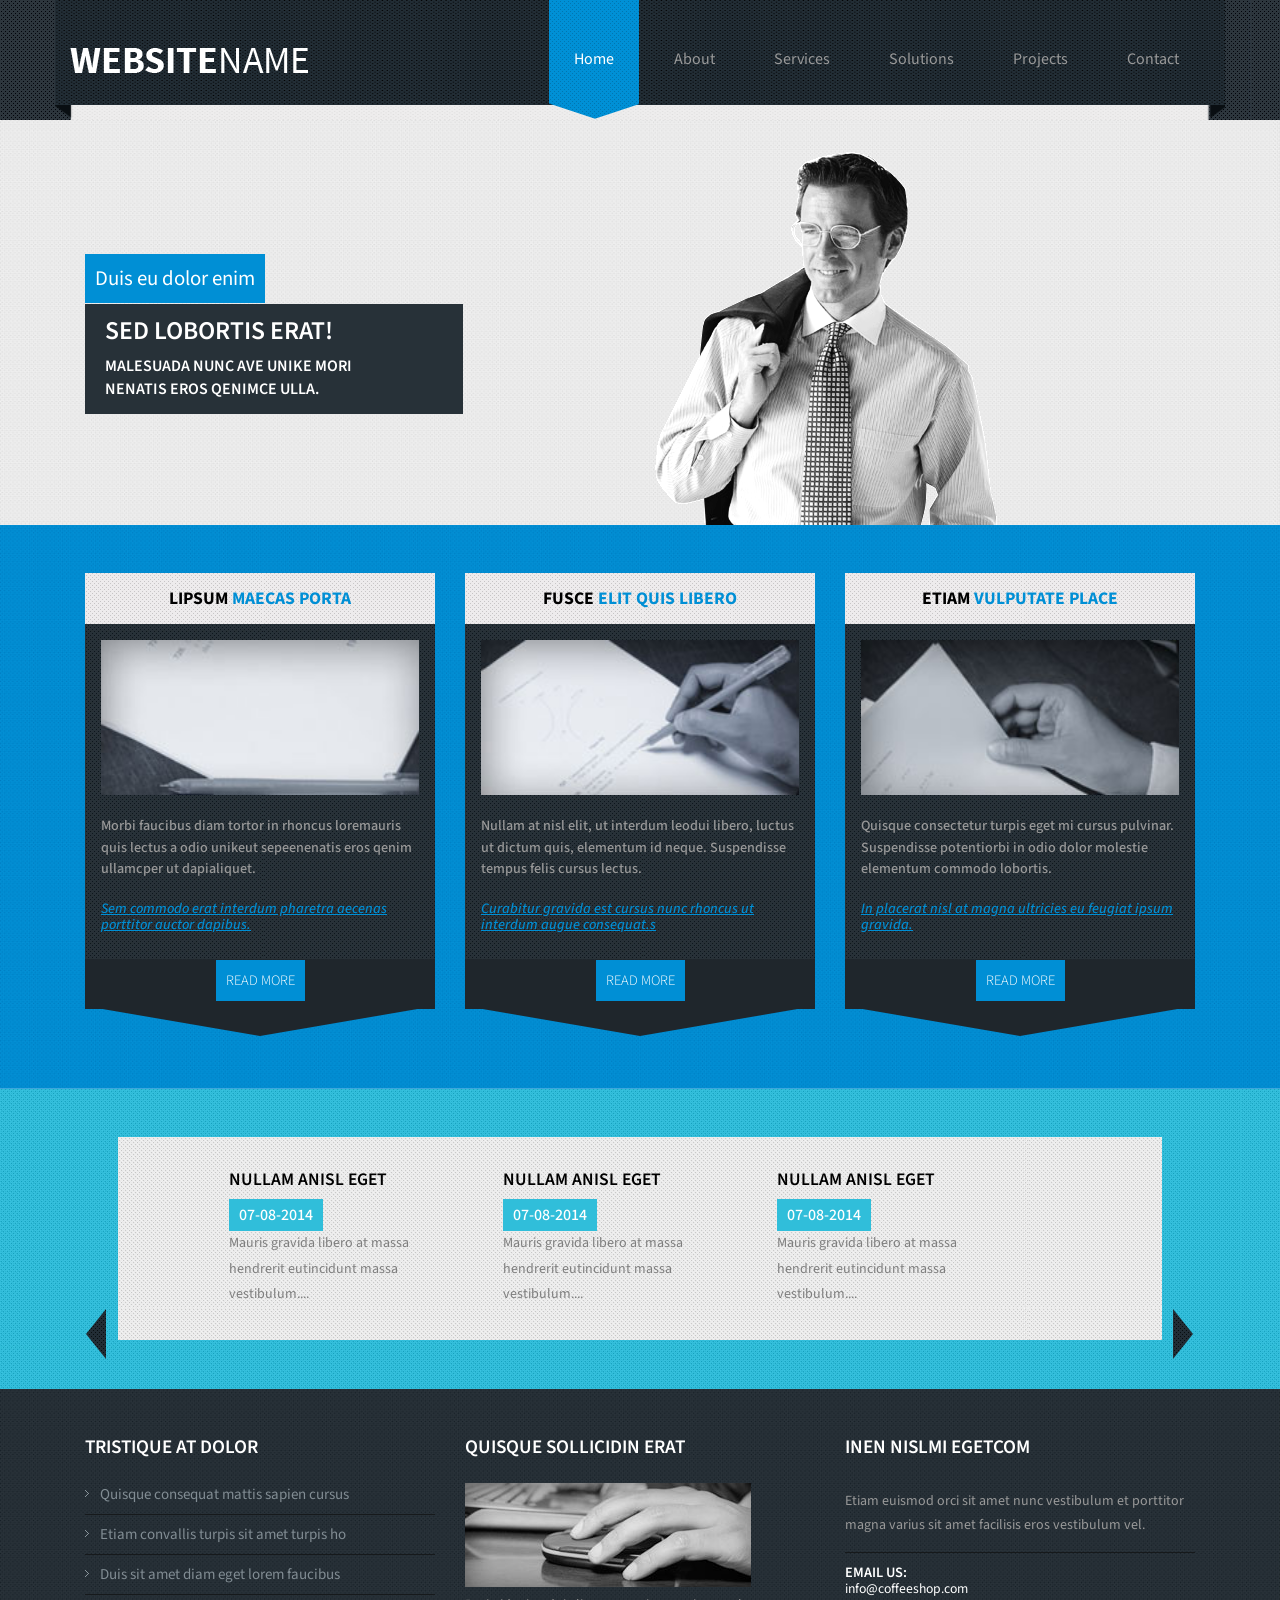
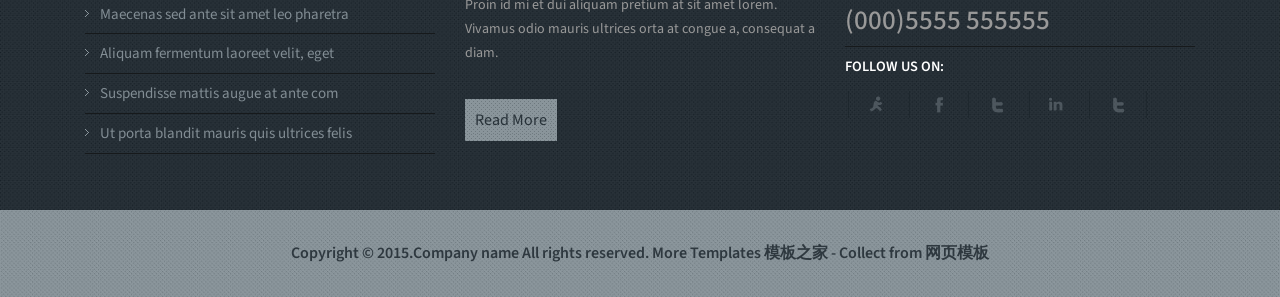
<file: CSSTemplate/cpts_126_elk/index.html>
<!DOCTYPE HTML>
<html>
<head>
<title>Home</title>
<link href="css/bootstrap.css" rel="stylesheet" type="text/css" media="all">
<!-- jQuery (necessary for Bootstrap's JavaScript plugins) -->
<script src="js/jquery.min.js"></script>
<!-- Custom Theme files -->
<link href="css/style.css" rel="stylesheet" type="text/css" media="all"/>
<link href="css/hover.css" rel="stylesheet" media="all">
<!-- Custom Theme files -->
<meta name="viewport" content="width=device-width, initial-scale=1">
<meta http-equiv="Content-Type" content="text/html; charset=utf-8" />
<script type="application/x-javascript"> addEventListener("load", function() { setTimeout(hideURLbar, 0); }, false); function hideURLbar(){ window.scrollTo(0,1); }</script>
<meta name="keywords" content="Lobortis Responsive web template, Bootstrap Web Templates, Flat Web Templates, AndriodCompatible web template, Smartphone Compatible web template, free webdesigns for Nokia, Samsung, LG, SonyErricsson, Motorola web design" />
<!--Google Fonts-->
<link href='http://fonts.useso.com/css?family=Source+Sans+Pro:200,300,400,600,700,900,200italic,300italic,400italic,600italic,700italic,900italic' rel='stylesheet' type='text/css'>
<!-- start-smoth-scrolling -->
<script type="text/javascript" src="js/move-top.js"></script>
<script type="text/javascript" src="js/easing.js"></script>
	<script type="text/javascript">
			jQuery(document).ready(function($) {
				$(".scroll").click(function(event){		
					event.preventDefault();
					$('html,body').animate({scrollTop:$(this.hash).offset().top},1000);
				});
			});
	</script>
<!-- //end-smoth-scrolling -->
<!---- animated-css ---->
		<link href="css/animate.css" rel="stylesheet" type="text/css" media="all">
		<script src="js/wow.min.js"></script>
		<script>
		 new WOW().init();
		</script>
<!---- animated-css ---->
<script src="js/jquery-1.11.0.min.js"></script>
</head>
<body>
<!--header start here-->
<div class="header">
	<div class="container head-nav-back">
		<div class="header-main">
			<div class="logo">
				<a href="index.html"> <img src="images/logo.png" alt=""/> </a>
			</div>
			<div class="navg">
				<span class="menu"> <img src="images/icon.png" alt=""/></span>
				<ul class="res">
					<li><a class="active" href="index.html">Home</a></li>
					<li><a href="about.html">About</a></li>
					<li><a href="service.html">Services</a></li>
					<li><a href="solution.html">Solutions</a></li>
					<li><a href="Project.html">Projects</a></li>
					<li><a href="contact.html">Contact</a></li>
				</ul>
				 <script>
                              $( "span.menu").click(function() {
                                                                $(  "ul.res" ).slideToggle("slow", function() {
                                                                 // Animation complete.
                                                                 });
                                                                 });
                 </script>
			</div>
			<div class="clearfix"> </div>
		</div>
	</div>
</div>
<!--header end here-->
<!--banner start here-->
<div class="banner">
	<div class="container">
		<div class="banner-main">
			<div class="col-md-6 banner-left">
				<a href="#">Duis eu dolor enim</a>
				<div class="lobo">
					<h3>SED LOBORTIS ERAT!</h3>
					<P>MALESUADA NUNC AVE UNIKE MORI<br>NENATIS EROS QENIMCE ULLA.</P>
				</div>
			</div>
			<div class="col-md-6 banner-right">
				<img src="images/ba-img.png" alt="" />
			</div>
		   <div class="clearefix"> </div>
		</div>
	</div>
</div>
<!--banner end here-->
<div class="copyrights">Collect from <a href="http://www.cssmoban.com/" >企业网站模板</a></div>
<!--info-grid start here-->
<div class="info-grid wow bounce" data-wow-delay="0.1s">
	<div class="container">
		<div class="info-grid-main">
			<div class="col-md-4 info-grids-cr wow bounceIn" data-wow-delay="0.4s">
				<div class="info-top">
					<h3>LIPSUM <span class="gd-clr"> MAECAS PORTA</span> </h3>
				</div>
				<div class="info-bott">
					<img src="images/c1.jpg" alt=""/>
					<p>Morbi faucibus diam tortor in rhoncus loremauris quis lectus a odio unikeut sepeenenatis eros qenim ullamcper ut dapialiquet.</p>
				    <h5>Sem commodo erat interdum pharetra aecenas porttitor auctor dapibus.</h5>
				</div>
				<div class="infogrid-bwn">
					<a href="#">READ MORE</a>
				</div>
				<div class="gd-tl-tip"> </div>
			</div>
			<div class="col-md-4 info-grids-cr wow bounceIn" data-wow-delay="0.4s">
				<div class="info-top">
					<h3>FUSCE <span class="gd-clr"> ELIT QUIS LIBERO</h3></span>
				</div>
				<div class="info-bott">
					<img src="images/c2.jpg" alt=""/>
				    <p>Nullam at nisl elit, ut interdum leodui libero, luctus ut dictum quis, elementum id neque. Suspendisse tempus felis cursus lectus. </p>
			        <h5>Curabitur gravida est cursus nunc rhoncus ut interdum augue consequat.s</h5>
				</div>
				<div class="infogrid-bwn">
					<a href="#">READ MORE</a>
				</div>
				<div class="gd-tl-tip"> </div>
			</div>
			<div class="col-md-4 info-grids-cr wow bounceIn" data-wow-delay="0.4s">
				<div class="info-top">
					<h3>ETIAM <span class="gd-clr"> VULPUTATE PLACE</h3></span>
				</div>
				<div class="info-bott">
					<img src="images/c3.jpg" alt=""/>
					<p>Quisque consectetur turpis eget mi cursus pulvinar. Suspendisse potentiorbi in odio dolor  molestie elementum commodo lobortis.</p>
				    <h5>In placerat nisl at magna ultricies eu feugiat ipsum gravida.</h5>
				</div>
				<div class="infogrid-bwn">
					<a href="#">READ MORE</a>
				</div>
				<div class="gd-tl-tip"> </div>
			</div>
		  <div class="clearfix"> </div>
		</div>
	</div>
</div>
<!--info-grid end here-->
<!--movergrid start here-->

<div class="flex-slider  wow bounceInLeft" data-wow-delay="0.4s">
	<div class="container">
	<ul id="flexiselDemo4">
				<li>
				    <div class="grid">
						<h3>NULLAM ANISL EGET</h3>
								<div class="mov-bwn">
									<a href="#">07-08-2014</a>
								</div>
								<p>Mauris gravida libero at massa hendrerit eutincidunt massa vestibulum....</p>
						</div>
				</li>
				<li>
				    <div class="grid">
						<h3>NULLAM ANISL EGET</h3>
								<div class="mov-bwn">
									<a href="#">07-08-2014</a>
								</div>
								<p>Mauris gravida libero at massa hendrerit eutincidunt massa vestibulum....</p>
						</div>
				</li>
				<li>
				   <div class="grid">
						<h3>NULLAM ANISL EGET</h3>
								<div class="mov-bwn">
									<a href="#">07-08-2014</a>
								</div>
								<p>Mauris gravida libero at massa hendrerit eutincidunt massa vestibulum....</p>
						</div>
				</li>
	</ul>
	</div>
	<script type="text/javascript">
				 $(window).load(function() {
					$("#flexiselDemo4").flexisel({
						visibleItems: 3,
						animationSpeed: 1000,
						autoPlay: true,
						autoPlaySpeed: 3000,    		
						pauseOnHover: true,
						enableResponsiveBreakpoints: true,
				    	responsiveBreakpoints: { 
				    		portrait: { 
				    			changePoint:480,
				    			visibleItems: 1
				    		}, 
				    		landscape: { 
				    			changePoint:640,
				    			visibleItems: 2
				    		},
				    		tablet: { 
				    			changePoint:768,
				    			visibleItems: 3
				    		}
				    	}
				    });
				    
				});
			   </script>
			   <script type="text/javascript" src="js/jquery.flexisel.js"></script>


</div>
<!--movegrid end here-->
<!--footer start here-->
<div class="footer">
	<div class="container">
		<div class="footer-main">
			<div class="col-md-4 footer-grid wow bounceIn" data-wow-delay="0.4s">
			  <h3>TRISTIQUE AT DOLOR</h3>
			  <ul class="ftr-list">
			  	<li><a href="#">Quisque consequat mattis sapien cursus </a></li>
			  	<li><a href="#">Etiam convallis turpis sit amet turpis ho</a></li>
			  	<li><a href="#">Duis sit amet diam eget lorem faucibus</a></li>
			  	<li><a href="#">Maecenas sed ante sit amet leo pharetra</a></li>
			  	<li><a href="#">Aliquam fermentum laoreet velit, eget </a></li>
			  	<li><a href="#">Suspendisse mattis augue at ante com</a></li>
			  	<li><a href="#">Ut porta blandit mauris quis ultrices felis</a></li>
			  </ul>
			</div>
			<div class="col-md-4 footer-grid wow bounceIn" data-wow-delay="0.4s">
			  <h3>QUISQUE SOLLICIDIN ERAT</h3>
			  <img src="images/c4.jpg" alt=""/>
			  <p>Proin id mi et dui aliquam pretium at sit amet lorem. Vivamus odio mauris ultrices orta at congue a, consequat a diam. </p>
			  <div class="ftr-bwn">
			<a href="#" class="hvr-pulse">Read More</a>
			  </div>
			</div>
			<div class="col-md-4 footer-grid wow bounceIn" data-wow-delay="0.4s">
			  <h3>INEN NISLMI EGETCOM</h3>
			  <P>Etiam euismod orci sit amet nunc vestibulum et porttitor magna varius sit amet facilisis eros vestibulum vel.</P>
			  <h5>EMAIL US:<br> <a href="mailto:infoexample@email.com">info@coffeeshop.com</a></h5>
			  <h6>(000)5555 555555</h6>
			  <h5>FOLLOW US ON:</h5>
			  <ul class="img-sprit">
			  	<li><a class="foot" href="#"> </a></li>
			  	<li><a class="fa" href="#"> </a></li>
			  	<li><a class="tw" href="#"> </a></li>
			  	<li><a class="in" href="#"> </a></li>
			  	<li><a class="t" href="#"> </a></li>
			  </ul>
			</div>
		  <div class="clearfix"> </div>
		</div>
	</div>
</div>
<!--footer end here-->
<!--copyrights start here-->
<div class="copyright">
	<div class="container">
		<div class="copyright-main wow bounceInLeft" data-wow-delay="0.4s">
			<p>Copyright &copy; 2015.Company name All rights reserved. More Templates <a href="http://www.cssmoban.com/" target="_blank" title="模板之家">模板之家</a> - Collect from <a href="http://www.cssmoban.com/" title="网页模板" target="_blank">网页模板</a></p>
		</div>
	</div>
</div>
<!--copyrights end here-->

</body>
</html>
</file>
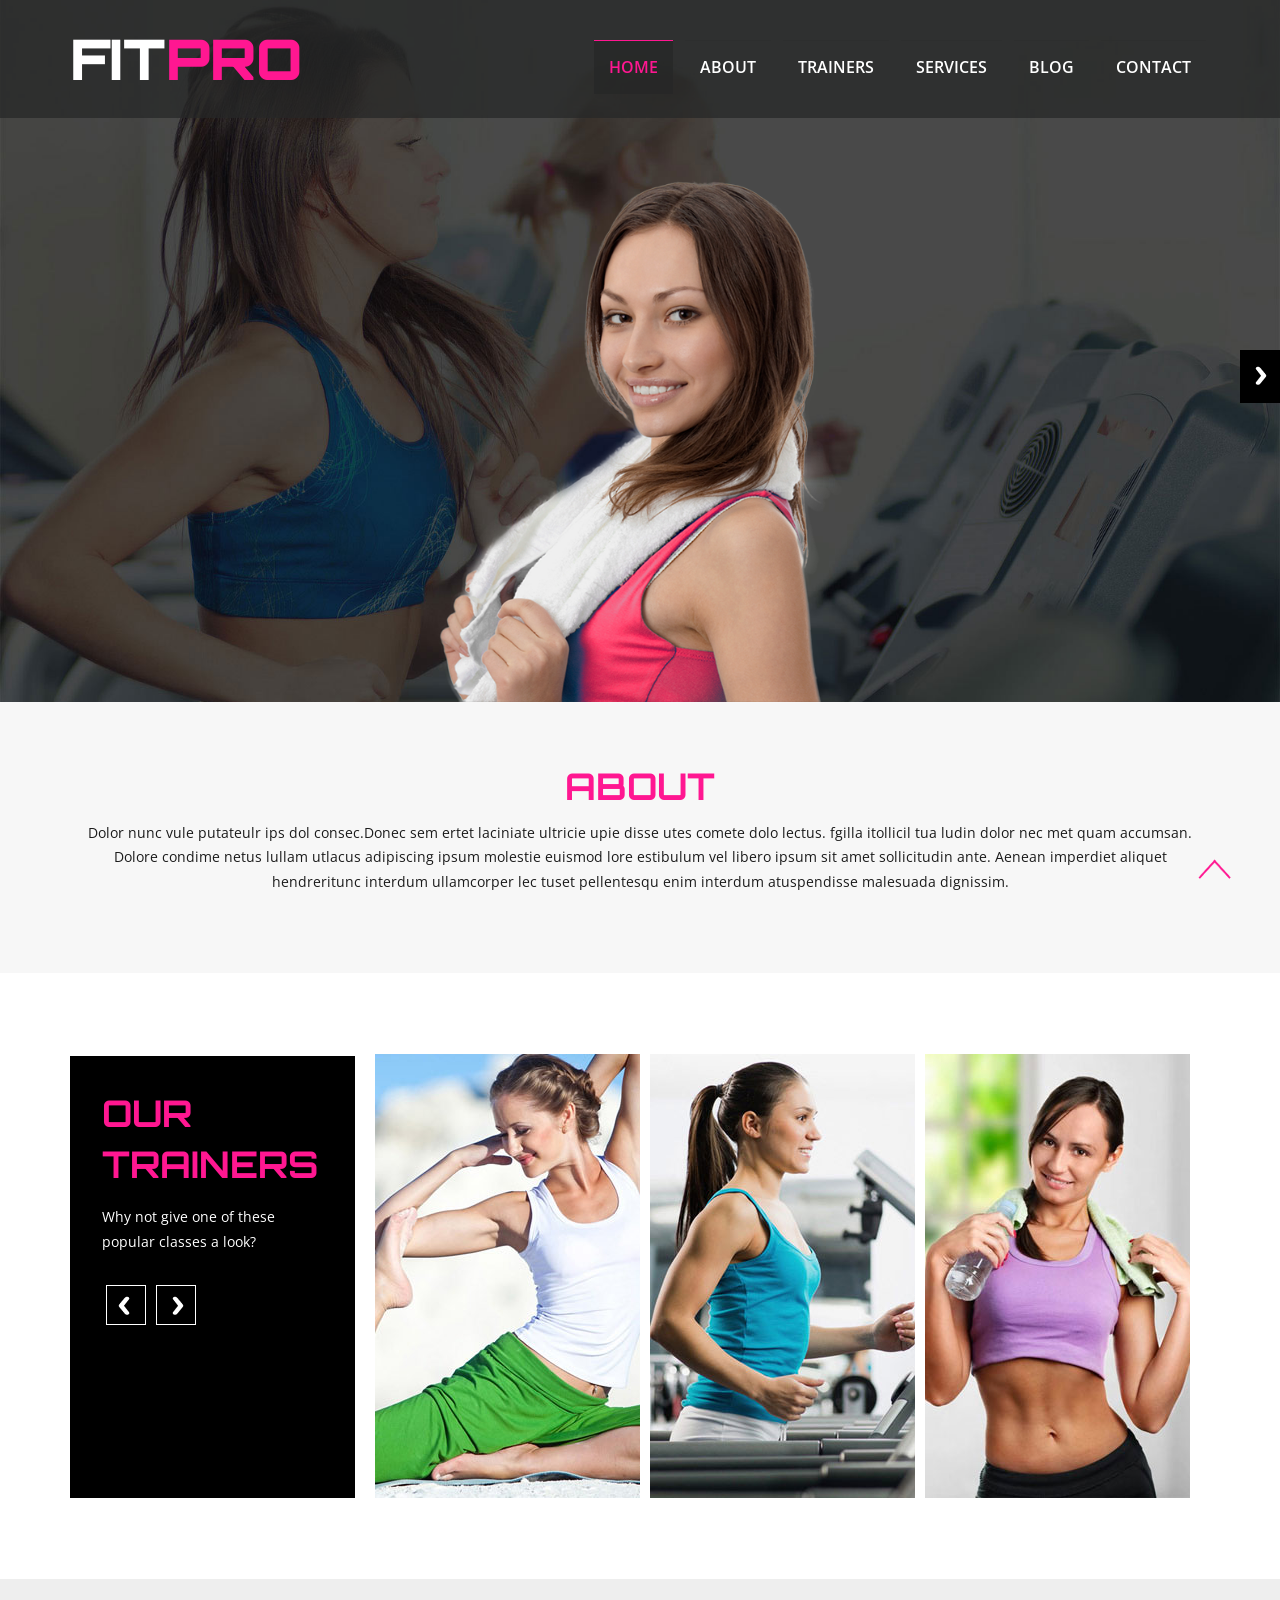
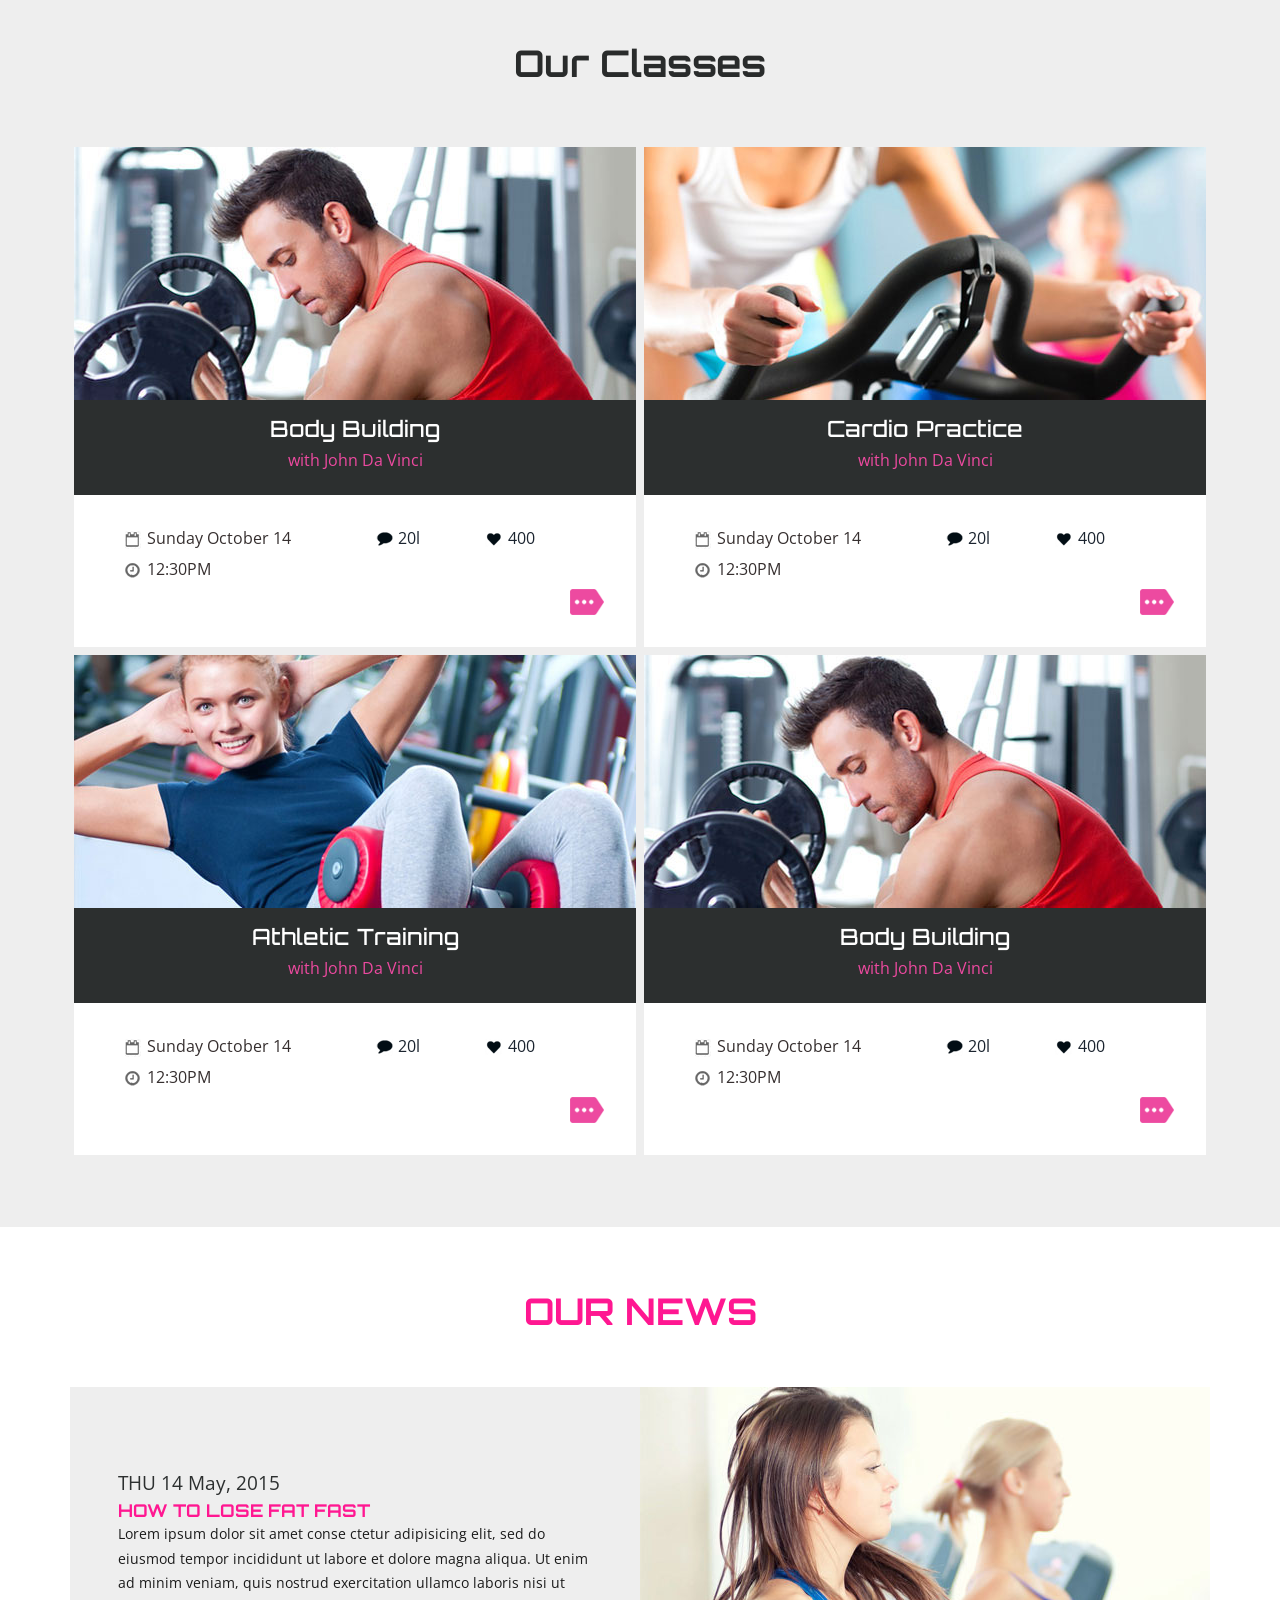
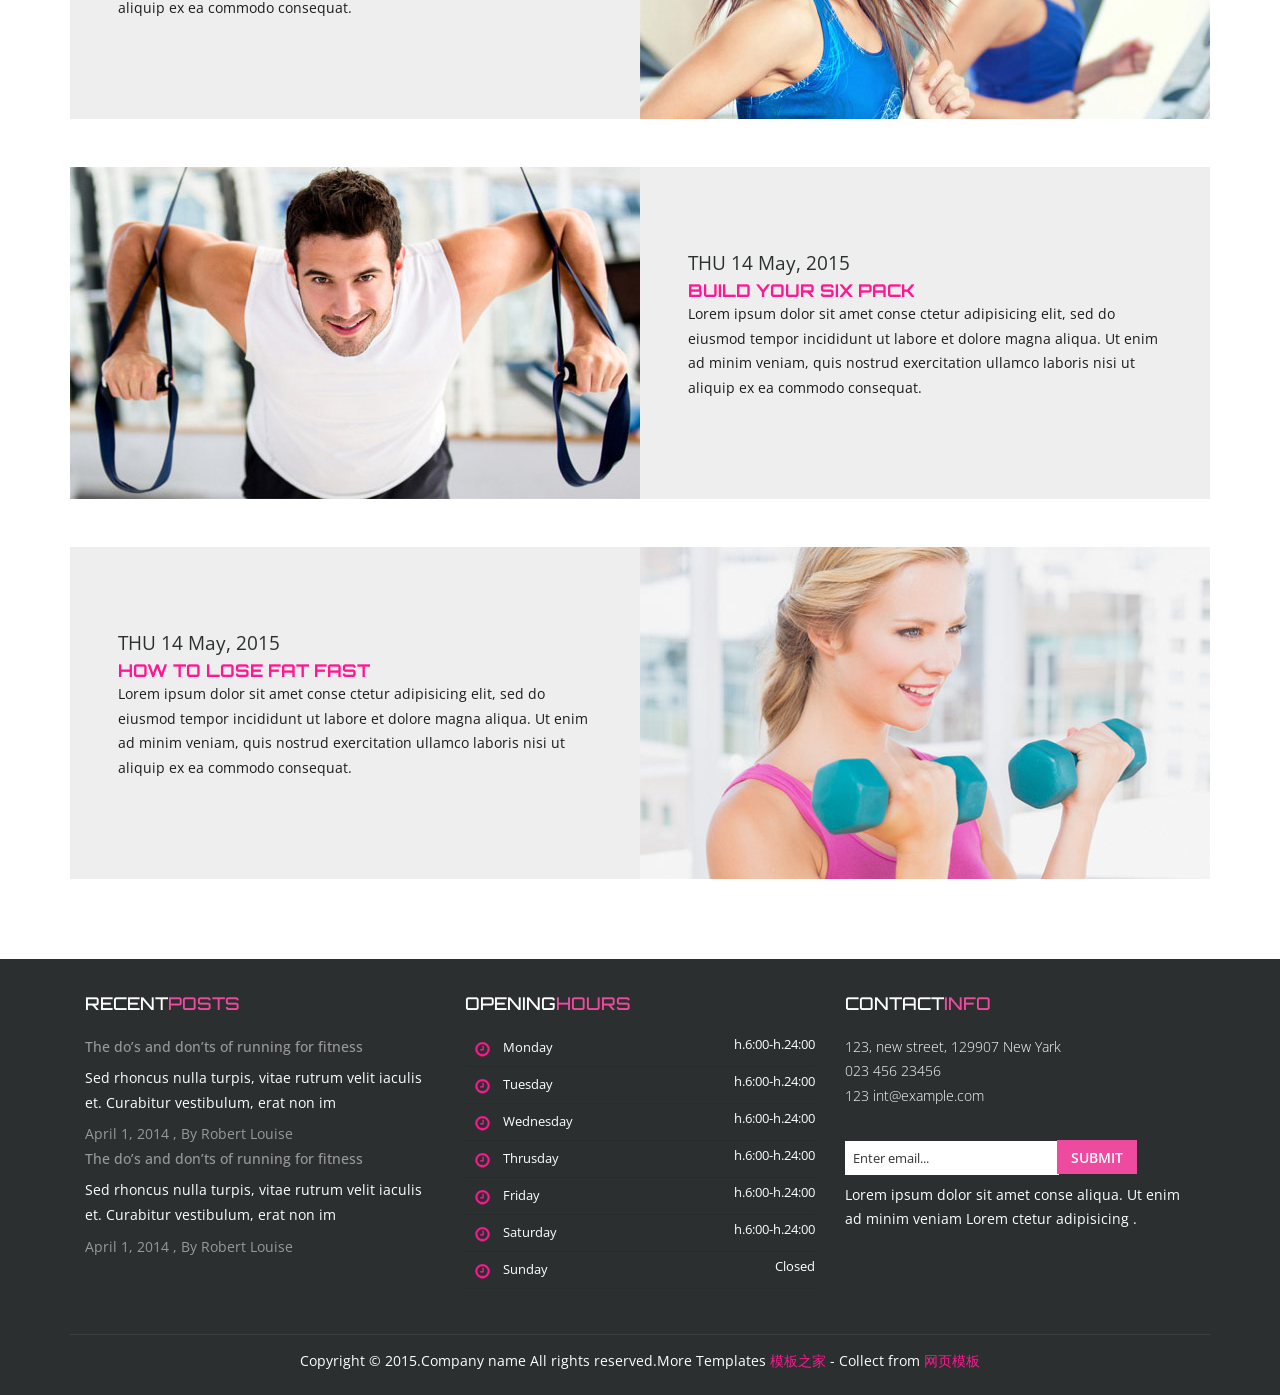
<file: CSSTemplate/cpts_223_es/index.html>
<!DOCTYPE HTML>
<html>
<head>
<title>Home</title>
<meta name="viewport" content="width=device-width, initial-scale=1">
<meta http-equiv="Content-Type" content="text/html; charset=utf-8" />
<meta name="keywords" content=">Fit Pro Responsive web template, Bootstrap Web Templates, Flat Web Templates, Andriod Compatible web template, 
Smartphone Compatible web template, free webdesigns for Nokia, Samsung, LG, SonyErricsson, Motorola web design" />
<script type="application/x-javascript"> addEventListener("load", function() { setTimeout(hideURLbar, 0); }, false); function hideURLbar(){ window.scrollTo(0,1); } </script>
<link href="css/bootstrap.css" rel='stylesheet' type='text/css' />
<!-- Custom Theme files -->
<link href="css/style.css" rel='stylesheet' type='text/css' />	
<script src="js/jquery.min.js"> </script>
<!--webfonts-->
 <link href='http://fonts.useso.com/css?family=Open+Sans:300italic,400italic,600italic,700italic,400,300,600,700|Orbitron:400,500,700,900' rel='stylesheet' type='text/css'>
<!--//webfonts-->
<!--Animation-->
<script src="js/wow.min.js"></script>
<link href="css/animate.css" rel='stylesheet' type='text/css' />
<script>
	new WOW().init();
</script>


</head>
<body>
	<!----- start-header---->
	<div class="banner" id="home">
			<div class="header-bottom">
			 <div class="fixed-header">
				<div class="container">
					<div class="logo">
						<a href="index.html"><h1>Fit<span>Pro</span></h1></a>
					</div>
					<span class="menu"> </span>
					<div class="top-menu">
					<nav class="navigation">
						<ul class="cl-effect-16">
							<li><a class="active" href="index.html">Home</a></li>
							<li><a href="about.html">About</a></li>
							<li><a href="trainers.html">Trainers</a></li>
							<li><a href="404.html">Services</a></li>
							<li><a href="blog.html">Blog</a></li>
							<li><a href="contact.html">Contact</a></li>
						<ul>
					</nav>		
					</div>
				<!-- script for menu -->
						<script>
						$( "span.menu" ).click(function() {
						  $( ".top-menu" ).slideToggle( "slow", function() {
							// Animation complete.
						  });
						});
					</script>
					<!-- script for menu -->
					<script>
				$(document).ready(function() {
					 var navoffeset=$(".header-bottom").offset().top;
					 $(window).scroll(function(){
						var scrollpos=$(window).scrollTop(); 
						if(scrollpos >=navoffeset){
							$(".header-bottom").addClass("fixed");
						}else{
							$(".header-bottom").removeClass("fixed");
						}
					 });
					 
				});
				</script>
					<div class="clearfix"></div>
				</div>
			 </div>
		</div>
			<div class="slider">
				 <div id="cbp-fwslider" class="cbp-fwslider">
					<ul>
						<li><a href="#"><img src="images/slide3.png" alt="img01"/></a></li>
						<li><a href="#"><img src="images/slide2.png" alt="img02"/></a></li>
						<li><a href="#"><img src="images/slide3.png" alt="img03"/></a></li>
						<li><a href="#"><img src="images/slide2.png" alt="img04"/></a></li>
						<li><a href="#"><img src="images/slide4.png" alt="img05"/></a></li>
					</ul>
				</div>
			</div>
		</div>
		<link rel="stylesheet" type="text/css" href="css/component.css" />
		<script src="js/modernizr.custom.js"></script>
		<script src="js/jquery.cbpFWSlider.min.js"></script>
		<script>
			$( function() {
				/*
				- how to call the plugin:
				$( selector ).cbpFWSlider( [options] );
				- options:
				{
					// default transition speed (ms)
					speed : 500,
					// default transition easing
					easing : 'ease'
				}
				- destroy:
				$( selector ).cbpFWSlider( 'destroy' );
				*/

				$( '#cbp-fwslider' ).cbpFWSlider();

			} );
		</script>
		 
<!--start-slide-bottom-->
		<div class="banner-bottom wow bounceIn animated" data-wow-delay="0.4s">
			<div class="container">
			    <h2>ABOUT</h2>
				<p>Dolor nunc vule putateulr ips dol consec.Donec sem ertet laciniate ultricie upie disse utes comete dolo lectus. fgilla itollicil tua ludin dolor nec met quam accumsan. Dolore condime netus lullam utlacus adipiscing ipsum molestie euismod lore estibulum vel libero ipsum sit
				amet sollicitudin ante. Aenean imperdiet aliquet hendreritunc interdum ullamcorper lec tuset pellentesqu enim interdum atuspendisse malesuada dignissim.</p>
			 </div>
		</div>
		<!--tainers-section-->
				  <div class="tainers-section">
	 				 <div class="container">
						<!--sreen-gallery-cursual-->
						<div class="col-md-3 tainer wow bounceInLeft" data-wow-delay="0.4s">
						      <h3>Our Trainers</h3>
							  <p>Why not give one of these popular classes a look?</p>
						</div>
						<div class="col-md-9 sreen-gallery-cursual wow bounceInRight" data-wow-delay="0.4s">
							<!-- start content_slider -->
						       <div id="owl-demo" class="owl-carousel">
					                <div class="item">
					                	<div class="item-grid">
					                		<div class="item-pic">
					                			<img src="images/t1.jpg" />
					                		</div>
					                	</div>
					                </div>
					                <div class="item">
					                	<div class="item-grid">
					                		<div class="item-pic">
					                			<img src="images/t2.jpg" />
                                               </div>
					                		</div>
					                </div>
					                 <div class="item">
					                	<div class="item-grid">
					                		<div class="item-pic">
					                			<img src="images/t3.jpg" />
                                               </div>
					                		</div>
					                	</div>
					               <div class="item">
					                	<div class="item-grid">
					                		<div class="item-pic">
					                			<img src="images/t1.jpg" />
                                               </div>
					                		</div>
					                	</div>
					                 <div class="item">
					                	<div class="item-grid">
					                		<div class="item-pic">
					                			<img src="images/t2.jpg" />
                                               </div>
					                		</div>
					                	</div>
					                 <div class="item">
					                	<div class="item-grid">
					                		<div class="item-pic">
					                			<img src="images/t3.jpg" />
                                               </div>
					                		</div>
					                	</div>
					               <div class="item">
					                	<div class="item-grid">
					                		<div class="item-pic">
					                			<img src="images/t1.jpg" />
                                               </div>
					                		</div>
					                	</div>
					                 <div class="item">
					                	<div class="item-grid">
					                		<div class="item-pic">
					                			<img src="images/t2.jpg" />
                                               </div>
					                		</div>
					                	</div>
					                	 <div class="item">
					                	<div class="item-grid">
					                		<div class="item-pic">
					                			<img src="images/t3.jpg" />
                                               </div>
					                		</div>
					                	</div>
					                </div>
				              </div>
							  <div class="clearfix"></div>
						<!--//sreen-gallery-cursual-->
					</div>
				</div>
				<!-- requried-jsfiles-for owl -->
							<link href="css/owl.carousel.css" rel="stylesheet">
							    <script src="js/owl.carousel.js"></script>
							        <script>
							    $(document).ready(function() {
							      $("#owl-demo").owlCarousel({
							         items :3,
							        lazyLoad : true,
							        autoPlay : true,
							        navigation :true,
							        navigationText :  false,
							        pagination : false,
							      });
							    });
							    </script>
							 
			 <!-- //requried-jsfiles-for owl -->
  <!-- //End-team-->
  <div class="copyrights">Collect from <a href="http://www.cssmoban.com/" >免费网站模板</a></div>
<!--classes-->
		<div class="clases-section">
			<div class="container">
			             <h3>Our Classes</h3>
			     <div class="class-grids">
					 <div class="col-md-6 class-grid wow zoomInLeft animated">
					     <img src="images/c1.jpg" class="img-responsive" alt="" />
						 <div class="bottom-color">
							<h4>Body Building </h4>
							<p>with John Da Vinci</p>
						</div>
						<div class="class-bottom">
							<div class="col-md-6 class-time ">
								 <ul class="time">
									<li><i class="sun"> </i><span>Sunday October 14 </span></li>
									<li><i class="time"></i><span>12:30PM</span></li>
									<div class="clearfix"></div>
								 </ul>
							</div>
							<div class="col-md-6 class-text">
								<div class="single-one"><span><a href="#"><i class="com"> </i>20l</a></span></div>
								<div class="single-one"><span><a href="#"><i class="four"> </i>400</a></span></div>
							</div>
							<div class="clearfix"></div>
							  <a class="button" href="single.html"><img src="images/read.png" class="img-responsive" alt="" /></a>
						</div>
					</div>
					 <div class="col-md-6 class-grid wow zoomInRight animated">
					     <img src="images/c2.jpg" class="img-responsive" alt="" />
						 <div class="bottom-color">
							<h4>Cardio Practice</h4>
							<p>with John Da Vinci</p>
						</div>
						<div class="class-bottom">
							<div class="col-md-6 class-time">
								 <ul class="time">
									<li><i class="sun"> </i><span>Sunday October 14 </span></li>
									<li><i class="time"></i><span>12:30PM</span></li>
									<div class="clearfix"></div>
								 </ul>
							</div>
							<div class="col-md-6 class-text">
								<div class="single-one"><span><a href="#"><i class="com"> </i>20l</a></span></div>
								<div class="single-one"><span><a href="#"><i class="four"> </i>400</a></span></div>
							</div>
							<div class="clearfix"></div>
							   <a class="button" href="single.html"><img src="images/read.png" class="img-responsive" alt="" /></a>
						</div>
					</div>
					 <div class="col-md-6 class-grid wow zoomInLeft animated">
					     <img src="images/c3.jpg" class="img-responsive" alt="" />
						 <div class="bottom-color">
							<h4>Athletic Training</h4>
							<p>with John Da Vinci</p>
						</div>
						<div class="class-bottom">
							<div class="col-md-6 class-time">
								 <ul class="time">
									<li><i class="sun"> </i><span>Sunday October 14 </span></li>
									<li><i class="time"></i><span>12:30PM</span></li>
									<div class="clearfix"></div>
								 </ul>
							</div>
							<div class="col-md-6 class-text">
								<div class="single-one"><span><a href="#"><i class="com"> </i>20l</a></span></div>
								<div class="single-one"><span><a href="#"><i class="four"> </i>400</a></span></div>
							</div>
							<div class="clearfix"></div>
							    <a class="button" href="single.html"><img src="images/read.png" class="img-responsive" alt="" /></a>
						</div>
					</div>
					 <div class="col-md-6 class-grid wow zoomInRight animated">
					     <img src="images/c1.jpg" class="img-responsive" alt="" />
						 <div class="bottom-color">
							<h4>Body Building </h4>
							<p>with John Da Vinci</p>
						</div>
						<div class="class-bottom">
							<div class="col-md-6 class-time">
								 <ul class="time">
									<li><i class="sun"> </i><span>Sunday October 14 </span></li>
									<li><i class="time"></i><span>12:30PM</span></li>
									<div class="clearfix"></div>
								 </ul>
							</div>
							<div class="col-md-6 class-text">
								<div class="single-one"><span><a href="#"><i class="com"> </i>20l</a></span></div>
								<div class="single-one"><span><a href="#"><i class="four"> </i>400</a></span></div>

							</div>
							<div class="clearfix"></div>
							  <a class="button" href="single.html"><img src="images/read.png" class="img-responsive" alt="" /></a>
						</div>
					</div>
					<div class="clearfix"></div>
				 </div>
			</div>
		</div>
		<!--start-new-->
		<div class="new-section">
		   <div class="container">
		         <h3>Our news</h3>
				 <div class="new">
				   <div class="col-md-6 new-text wow rollIn animated" data-wow-delay="0.4s">
					   <h5>THU 14 May, 2015</h5>
					   <a href="single.html"><h4>How to lose fat fast</h4></a>
					   <p>Lorem ipsum dolor sit amet conse ctetur adipisicing elit, sed do eiusmod tempor incididunt ut labore et dolore magna aliqua. Ut enim ad minim veniam, quis nostrud exercitation ullamco laboris nisi ut aliquip ex ea commodo consequat.</p>
				   </div>
					<div class="col-md-6 welcome-img">
					 <a href="single.html" class="mask"><img src="images/n1.jpg" alt="image" class="img-responsive zoom-img"></a>
					</div>
				   <div class="clearfix"> </div>
			   </div>
			    <div class="new">
				 <div class="col-md-6 new-text two wow rollIn animated" data-wow-delay="0.4s">
					   <h5>THU 14 May, 2015</h5>
					  <a href="single.html"><h4>Build your six pack</h4></a>
										   <p>Lorem ipsum dolor sit amet conse ctetur adipisicing elit, sed do eiusmod tempor incididunt ut labore et dolore magna aliqua. Ut enim ad minim veniam, quis nostrud exercitation ullamco laboris nisi ut aliquip ex ea commodo consequat.</p>
				   </div>
					<div class="col-md-6 new-img two">
					 <a href="single.html" class="mask"><img src="images/n3.jpg" alt="image" class="img-responsive zoom-img"></a>
					</div>
				   <div class="clearfix"> </div>
			   </div> 
			    <div class="new">
				   <div class="col-md-6 new-text wow rollIn animated" data-wow-delay="0.4s">
					   <h5>THU 14 May, 2015</h5>
					   <a href="single.html"><h4>How to lose fat fast</h4></a>
					   <p>Lorem ipsum dolor sit amet conse ctetur adipisicing elit, sed do eiusmod tempor incididunt ut labore et dolore magna aliqua. Ut enim ad minim veniam, quis nostrud exercitation ullamco laboris nisi ut aliquip ex ea commodo consequat.</p>
				   </div>
					<div class="col-md-6 welcome-img">
					 <a href="single.html" class="mask"><img src="images/n2.jpg" alt="image" class="img-responsive zoom-img"></a>
					</div>
				   <div class="clearfix"> </div>
			   </div>
		</div>
	</div>
	<!----footer--->
			<div class="footer">
			<div class="container">
				<div class="f-grids">
				<div class="col-md-4 footer-grid wow fadeInUpBig animated animated" data-wow-delay="0.4s">
				<h3>Recent<span class="opening">Posts</span></h3>
				  <a href="#"><h5>The do’s and don’ts of running for fitness</h5></a>
				  <p>Sed rhoncus nulla turpis, vitae rutrum velit iaculis et. Curabitur vestibulum, erat non im</p>
				   <p class="month">April 1, 2014 , By Robert Louise</p>
				  <a href="#"><h5>The do’s and don’ts of running for fitness</h5></a>
				  <p>Sed rhoncus nulla turpis, vitae rutrum velit iaculis et. Curabitur vestibulum, erat non im</p>
				  <p class="month">April 1, 2014 , By Robert Louise</p>
				</div>
				<div class="col-md-4 footer-grid wow fadeInUpBig animated animated" data-wow-delay="0.3s">
				    <div class="opening_hours">
						 <ul class="times">
							<h3>Opening<span class="opening">Hours</span></h3>
							<li><i class="calender"> </i><span class="week">Monday</span><div class="hours">h.6:00-h.24:00</div>  <div class="clearfix"></div></li>
							<li><i class="calender"> </i><span class="week">Tuesday</span><div class="hours">h.6:00-h.24:00</div>  <div class="clearfix"></div></li>
							<li><i class="calender"> </i><span class="week">Wednesday</span><div class="hours">h.6:00-h.24:00</div>  <div class="clearfix"></div></li>
							<li><i class="calender"> </i><span class="week">Thrusday</span><div class="hours">h.6:00-h.24:00</div>  <div class="clearfix"></div></li>
							<li><i class="calender"> </i><span class="week">Friday</span><div class="hours">h.6:00-h.24:00</div>  <div class="clearfix"></div></li>
							<li><i class="calender"> </i><span class="week">Saturday</span><div class="hours">h.6:00-h.24:00</div>  <div class="clearfix"></div></li>
							<li><i class="calender"> </i><span class="week">Sunday</span><div class="hours">Closed</div>  <div class="clearfix"></div></li>
	
						 </ul>
					</div>
				</div>
				<div class="col-md-4 footer-grid wow fadeInUpBig animated animated" data-wow-delay="0.2s">
						<h3>contact<span class="opening">info</span></h3>
					<ul class="address">
						 <li>123, new street, 129907 New Yark</li>
						 <li>023 456 23456</li>
						 <li><a class="mail" href="mailto:info@example.com">123 int@example.com</a></li>
					</ul>
					<div class="support">
						   <input type="text" class="text" value="Enter email... " onFocus="this.value = '';" onBlur="if (this.value == 'Enter email...') {this.value = 'Enter email...';}">
						<input type="submit" value="SUBMIT" class="botton">
						     <p>Lorem ipsum dolor sit amet conse aliqua. Ut enim ad minim veniam Lorem ctetur adipisicing .</p>
						</div>


				</div>
					<div class="clearfix"></div>
				</div>
				<div class="copy">
						<p>Copyright &copy; 2015.Company name All rights reserved.More Templates <a href="http://www.cssmoban.com/" target="_blank" title="模板之家">模板之家</a> - Collect from <a href="http://www.cssmoban.com/" title="网页模板" target="_blank">网页模板</a></p>
		        </div>
			</div>
		</div>
	<!--start-smoth-scrolling-->
			<script type="text/javascript">
								jQuery(document).ready(function($) {
									$(".scroll").click(function(event){		
										event.preventDefault();
										$('html,body').animate({scrollTop:$(this.hash).offset().top},1000);
									});
								});
								</script>
							<!--start-smoth-scrolling-->
						<script type="text/javascript">
									$(document).ready(function() {
										/*
										var defaults = {
								  			containerID: 'toTop', // fading element id
											containerHoverID: 'toTopHover', // fading element hover id
											scrollSpeed: 1200,
											easingType: 'linear' 
								 		};
										*/
										
										$().UItoTop({ easingType: 'easeOutQuart' });
										
									});
								</script>
		<a href="#home" id="toTop" class="scroll" style="display: block;"> <span id="toTopHover" style="opacity: 1;"> </span></a>
</body>
</html>
</file>
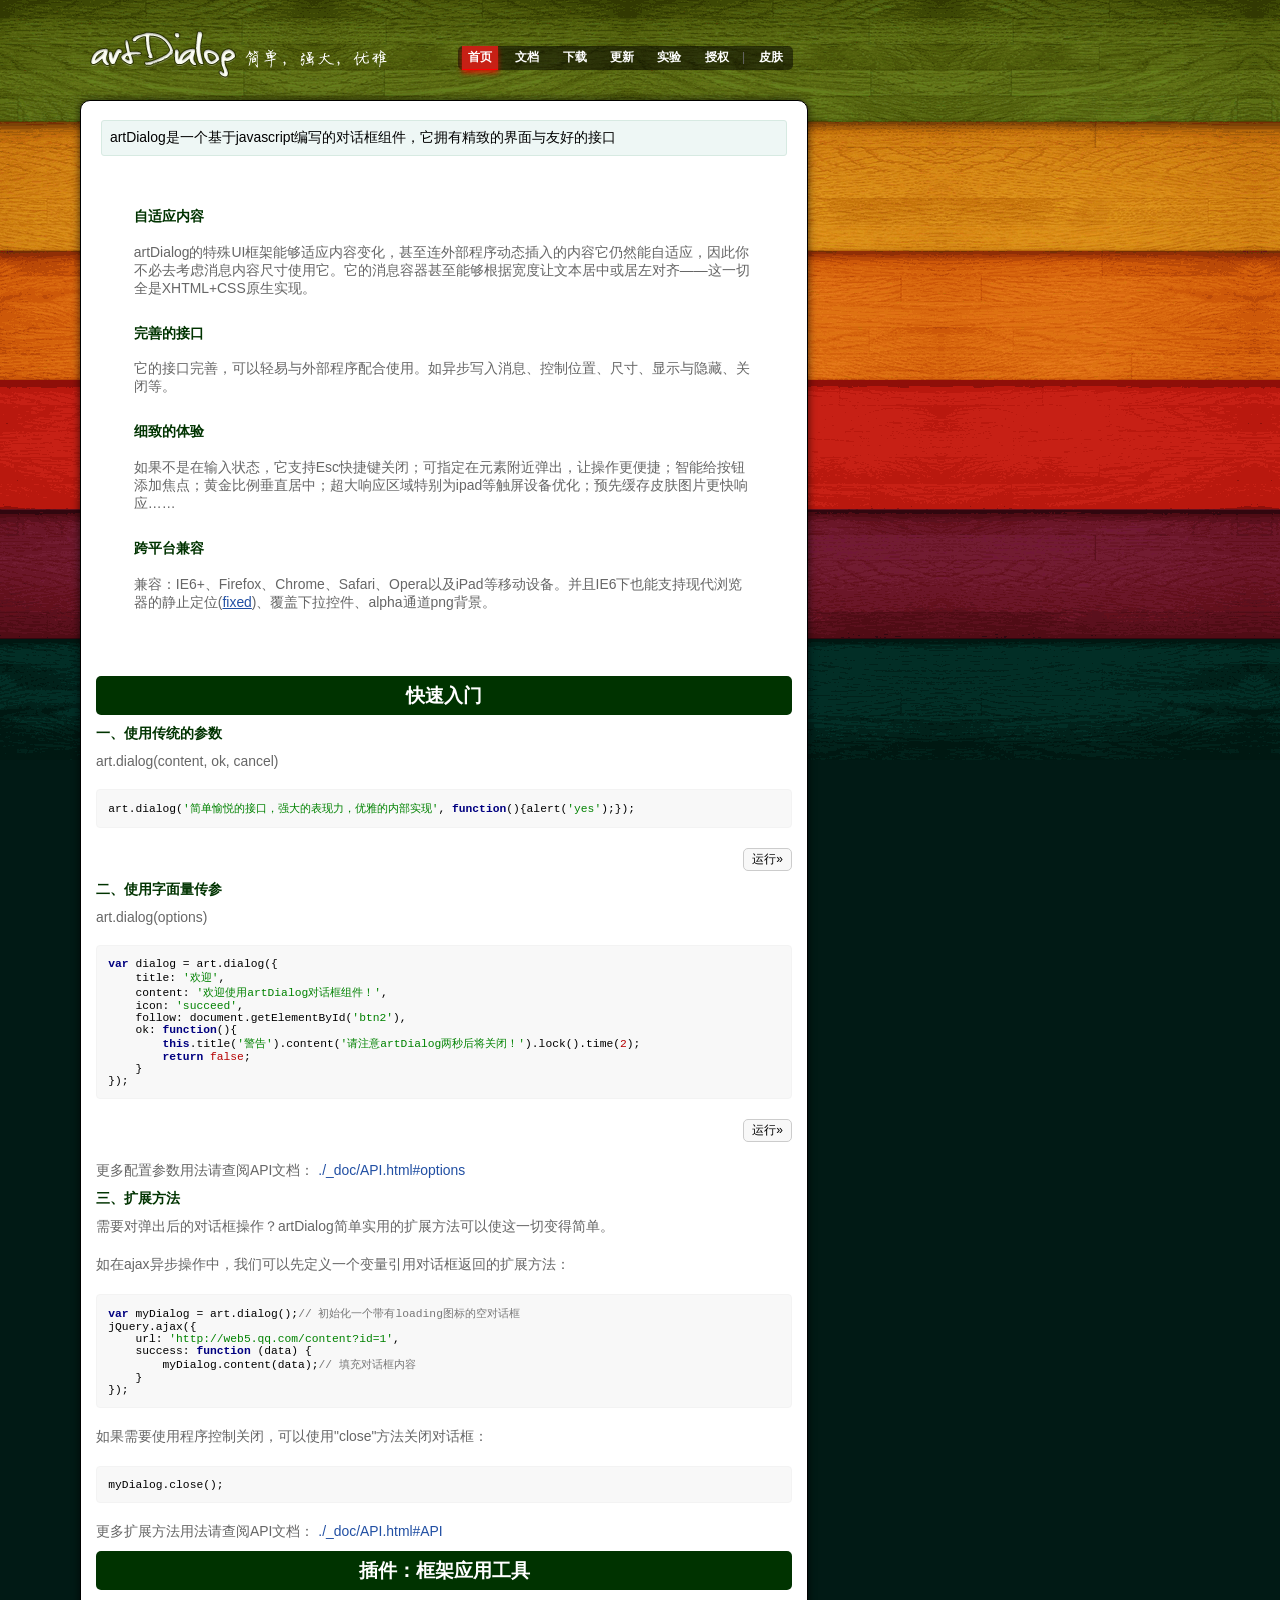
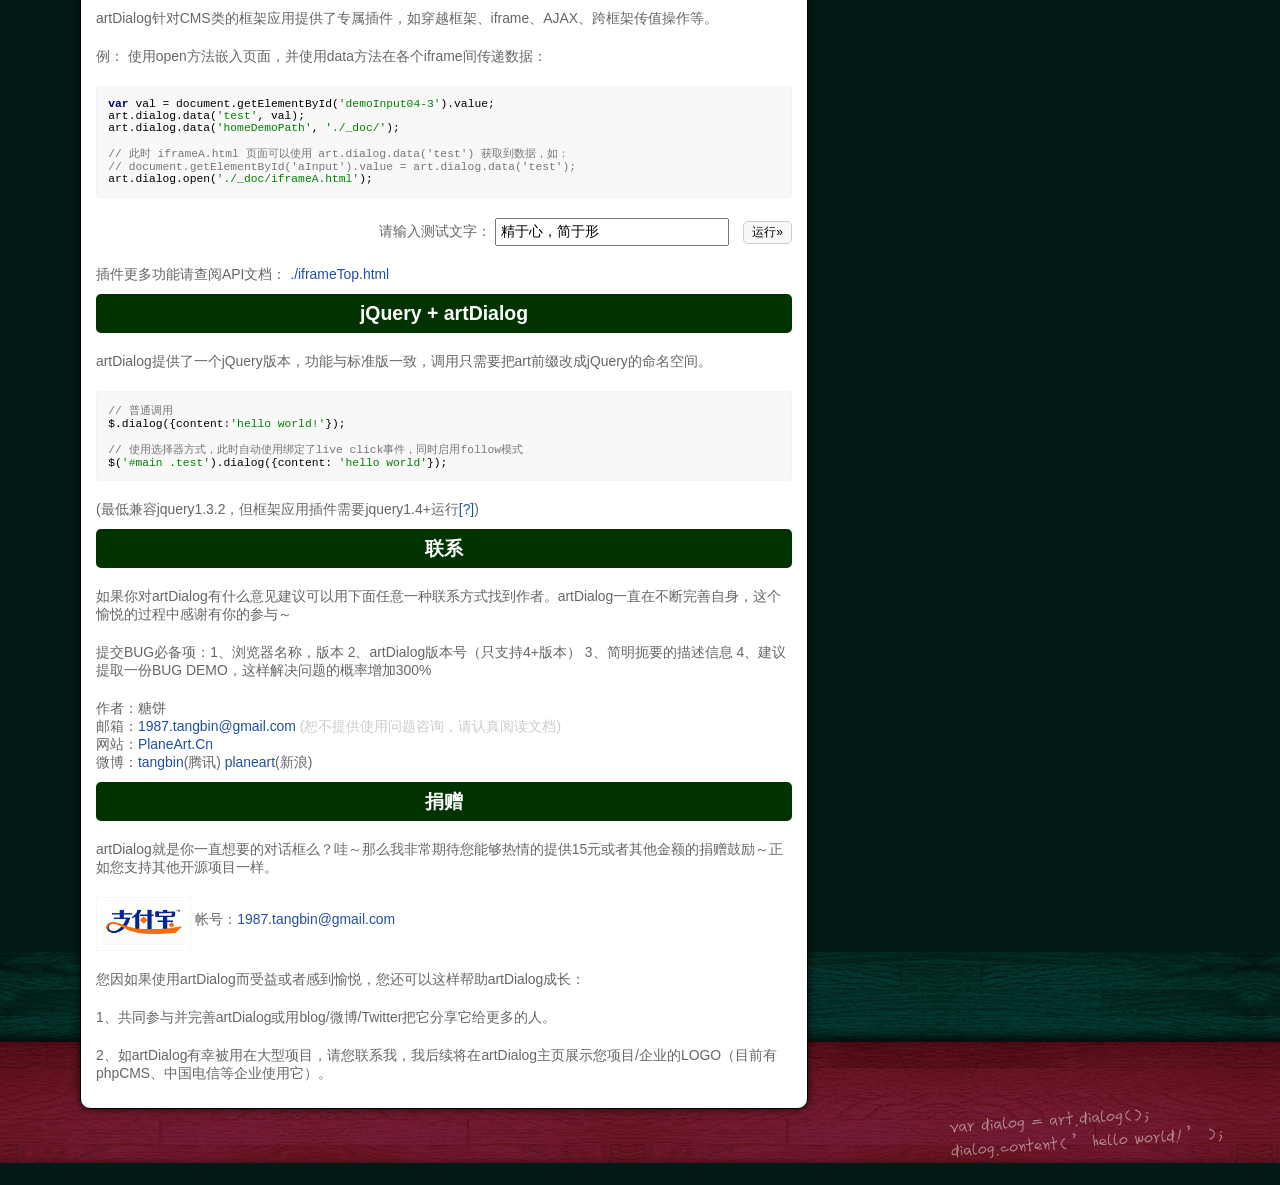
<file: yujiajunMVC/Areas/Back/artDialog/index.html>
<!DOCTYPE html PUBLIC "-//W3C//DTD XHTML 1.0 Transitional//EN" "http://www.w3.org/TR/xhtml1/DTD/xhtml1-transitional.dtd">
<html xmlns="http://www.w3.org/1999/xhtml">
<head>
<meta http-equiv="Content-Type" content="text/html; charset=utf-8" />
<title>artDialog</title>
<meta name="keywords" content="artDialog,javascript,dialog,jQuery" />
<meta name="description" content="artDialog是一个精巧的web对话框组件，压缩后只有十多KB，并且不依赖其他框架。" />
<script>
// skin demo
(function() {
	var _skin, _jQuery;
	var _search = window.location.search;
	if (_search) {
		_skin = _search.split('demoSkin=')[1];
		_jQuery = _search.indexOf('jQuery=true') !== -1;
		if (_jQuery) document.write('<scr'+'ipt src="jquery-1.6.2.min.js"></sc'+'ript>');
	};
	
	document.write('<scr'+'ipt src="artDialog.source.js?skin=' + (_skin || 'default') +'"></sc'+'ript>');
	window._isDemoSkin = !!_skin;
})();
</script>
<script src="./plugins/iframeTools.source.js"></script>
<script src="./_doc/demo.js"></script>
<script src="./_doc/highlight/highlight.pack.js"></script>
<script src="./_doc/highlight/languages/javascript.js"></script>
<script>
hljs.tabReplace = '    ';
hljs.initHighlightingOnLoad();
</script>
<link href="./_doc/demo.css" rel="stylesheet" type="text/css" />
<link rel="stylesheet" href="./_doc/highlight/styles/magula.css" />
</head>

<body>
<div id="doc">
  <div id="header">
    <h1 id="logo"><a href="index.html">artDialog</a></h1>
    <ul id="nav" class="nav">
      <li><a href="index.html" class="home">首页</a></li>
      <li><a href="./_doc/API.html" class="api">文档</a></li>
      <li><a href="./_doc/down.html" class="down">下载</a></li>
      <li><a href="./_doc/log.html" class="log">更新</a></li>
      <li><a href="./_doc/labs.html" class="labs">实验</a></li>
      <li><a href="./_doc/license.html" class="license">授权</a></li>
      |
      <li><a href="#" id="nav-skin">皮肤</a></li>
    </ul>
  </div>
  <div id="main">
    <div class="tips" style="margin:4px 5px; padding:8px; background:#EEF7F5; text-align:left; color:#000; border-radius:3px; border:1px solid #D7EAE2; ">artDialog是一个基于javascript编写的对话框组件，它拥有精致的界面与友好的接口</div>
    <dl class="about">
      <dt>自适应内容</dt>
      <dd>artDialog的特殊UI框架能够适应内容变化，甚至连外部程序动态插入的内容它仍然能自适应，因此你不必去考虑消息内容尺寸使用它。它的消息容器甚至能够根据宽度让文本居中或居左对齐——这一切全是XHTML+CSS原生实现。</dd>
      <dt>完善的接口</dt>
      <dd>它的接口完善，可以轻易与外部程序配合使用。如异步写入消息、控制位置、尺寸、显示与隐藏、关闭等。</dd>
      <dt>细致的体验</dt>
      <dd>如果不是在输入状态，它支持Esc快捷键关闭；可指定在元素附近弹出，让操作更便捷；智能给按钮添加焦点；黄金比例垂直居中；超大响应区域特别为ipad等触屏设备优化；预先缓存皮肤图片更快响应……</dd>
      <dt>跨平台兼容</dt>
      <dd>兼容：IE6+、Firefox、Chrome、Safari、Opera以及iPad等移动设备。并且IE6下也能支持现代浏览器的静止定位(<a href="http://www.planeart.cn/?p=877" target="_blank" title="阅读作者ie6Fixed相关博文" style="text-decoration:underline">fixed</a>)、<!--[if gte IE 7]><!-->覆盖下拉控件<!--<![endif]--><!--[if lt IE 7]><select><option>覆盖下拉控件</option></select><![endif]-->、alpha通道png背景。</dd>
    </dl>
    <h2>快速入门</h2>
    <h3>一、使用传统的参数</h3>
    <p>art.dialog(content, ok, cancel)</p>
    <div id="demoCode01">
      <pre><code class=" javascript">art.dialog('简单愉悦的接口，强大的表现力，优雅的内部实现', function(){alert('yes');});</code></pre>
    </div>
    <p class="buttons">
      <button class="runCode" id="btn1" title="btn1" name="demoCode01">运行&raquo;</button>
    </p>
    <h3>二、使用字面量传参</h3>
    <p>art.dialog(options)</p>
    <div id="demoCode02">
      <pre><code class=" javascript">var dialog = art.dialog({
    title: '欢迎',
	content: '欢迎使用artDialog对话框组件！',
	icon: 'succeed',
    follow: document.getElementById('btn2'),
    ok: function(){
        this.title('警告').content('请注意artDialog两秒后将关闭！').lock().time(2);
        return false;
    }
});
</code></pre>
    </div>
    <p class="buttons">
      <button class="runCode" id="btn2" title="btn2" name="demoCode02">运行&raquo;</button>
    </p>
    <p>更多配置参数用法请查阅API文档： <a href="./_doc/API.html#options">./_doc/API.html#options</a></p>
    <h3>三、扩展方法</h3>
    <p>需要对弹出后的对话框操作？artDialog简单实用的扩展方法可以使这一切变得简单。</p>
    <p>如在ajax异步操作中，我们可以先定义一个变量引用对话框返回的扩展方法：</p>
    <pre><code class=" javascript">var myDialog = art.dialog();// 初始化一个带有loading图标的空对话框
jQuery.ajax({
	url: 'http://web5.qq.com/content?id=1',
    success: function (data) {
        myDialog.content(data);// 填充对话框内容
    }
});
</code></pre>
    <p>如果需要使用程序控制关闭，可以使用"close"方法关闭对话框：</p>
    <pre><code class=" javascript">myDialog.close();</code></pre>
    <p>更多扩展方法用法请查阅API文档： <a href="./_doc/API.html#API">./_doc/API.html#API</a></p>
    <h2>插件：框架应用工具</h2>
    <p>artDialog针对CMS类的框架应用提供了专属插件，如穿越框架、iframe、AJAX、跨框架传值操作等。</p>
    <p>例： 使用open方法嵌入页面，并使用data方法在各个iframe间传递数据：</p>
    <div id="demoCode04-3">
      <pre><code class="javascript">var val = document.getElementById('demoInput04-3').value;
art.dialog.data('test', val);
art.dialog.data('homeDemoPath', './_doc/');

// 此时 iframeA.html 页面可以使用 art.dialog.data('test') 获取到数据，如：
// document.getElementById('aInput').value = art.dialog.data('test');
art.dialog.open('./_doc/iframeA.html');
</code></pre>
    </div>
    <p class="buttons"> 请输入测试文字：
      <input id="demoInput04-3" title="demoInput04-3" type="text" value="精于心，简于形" style="padding:4px; width:16em; margin-right:10px" />
      <button class="runCode" name="demoCode04-3">运行&raquo;</button>
    </p>
    <p>插件更多功能请查阅API文档： <a target="_blank" href="./iframeTop.html">./iframeTop.html</a></p>
    <h2>jQuery + artDialog</h2>
    <p>artDialog提供了一个jQuery版本，功能与标准版一致，调用只需要把art前缀改成jQuery的命名空间。</p>
    <pre><code class=" javascript">// 普通调用
$.dialog({content:'hello world!'});

// 使用选择器方式，此时自动使用绑定了live click事件，同时启用follow模式
$('#main .test').dialog({content: 'hello world'});</code></pre>
<p>(最低兼容jquery1.3.2，但框架应用插件需要jquery1.4+运行<a href="#?" title="jQuery版本小于1.4不能获取iframe内部尺寸，导致open方法无法自适应内容尺寸">[?]</a>)</p>
    <h2>联系</h2>
    <p>如果你对artDialog有什么意见建议可以用下面任意一种联系方式找到作者。artDialog一直在不断完善自身，这个愉悦的过程中感谢有你的参与～</p>
    <p>提交BUG必备项：1、浏览器名称，版本 2、artDialog版本号（只支持4+版本） 3、简明扼要的描述信息 4、建议提取一份BUG DEMO，这样解决问题的概率增加300%</p>
    <p>作者：糖饼<br />
      邮箱：<span id="myEmail"></span> <span style="color:#CCC">(恕不提供使用问题咨询，请认真阅读文档)</span><br />
      网站：<a href="http://www.planeart.cn" target="_blank">PlaneArt.Cn</a><br />
      微博：<a href="http://t.qq.com/tangbin">tangbin</a>(腾讯) <a href="http://www.weibo.com/planeart">planeart</a>(新浪)</p>
    <h2>捐赠</h2>
    <p>artDialog就是你一直想要的对话框么？哇～那么我非常期待您能够热情的提供15元或者其他金额的捐赠鼓励～正如您支持其他开源项目一样。</p>
    <p><a href="http://www.alipay.com/" target="_blank"><img style="max-height:42px" src="./_doc/images/alipay.jpg" alt="支付宝" align="middle" /></a> 帐号：<span id="alipay"></span></p>
    <p>您因如果使用artDialog而受益或者感到愉悦，您还可以这样帮助artDialog成长：</p>
    <p> 1、共同参与并完善artDialog或用blog/微博/Twitter把它分享它给更多的人。</p>
    <p> 2、如artDialog有幸被用在大型项目，请您联系我，我后续将在artDialog主页展示您项目/企业的LOGO（目前有phpCMS、中国电信等企业使用它）。</p>
  </div>
  <div id="footer"></div>
</div>
<script>
(function(){
	var myMail = 1987 + '.' + 'tangbin' + '@' + 'gmail.com';
	myMail = '<a href="mailto:' + myMail + '">' + myMail + '</a>';
	document.getElementById('alipay').innerHTML = myMail;
	document.getElementById('myEmail').innerHTML = myMail;
})();
</script>
<script>_isDemoSkin && window._demoSkin && _demoSkin();</script>
</body>
</html>
</file>
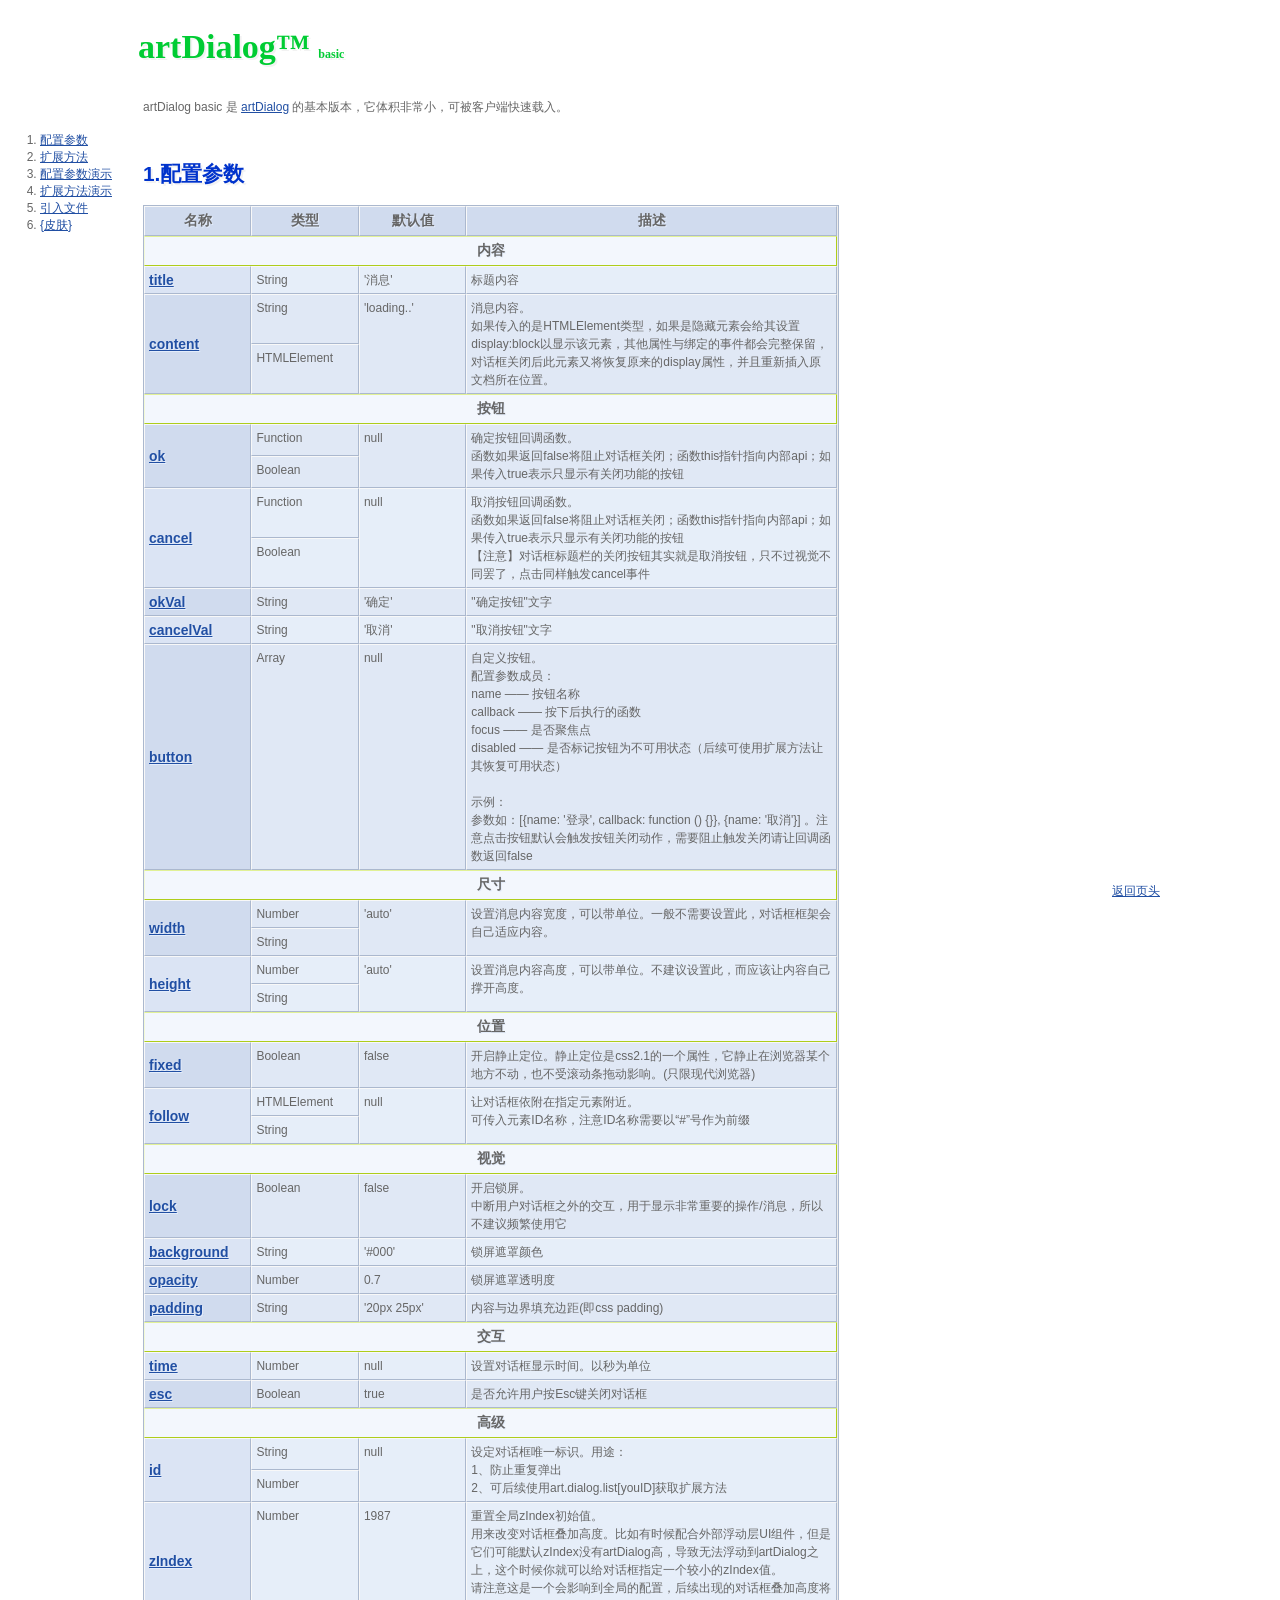
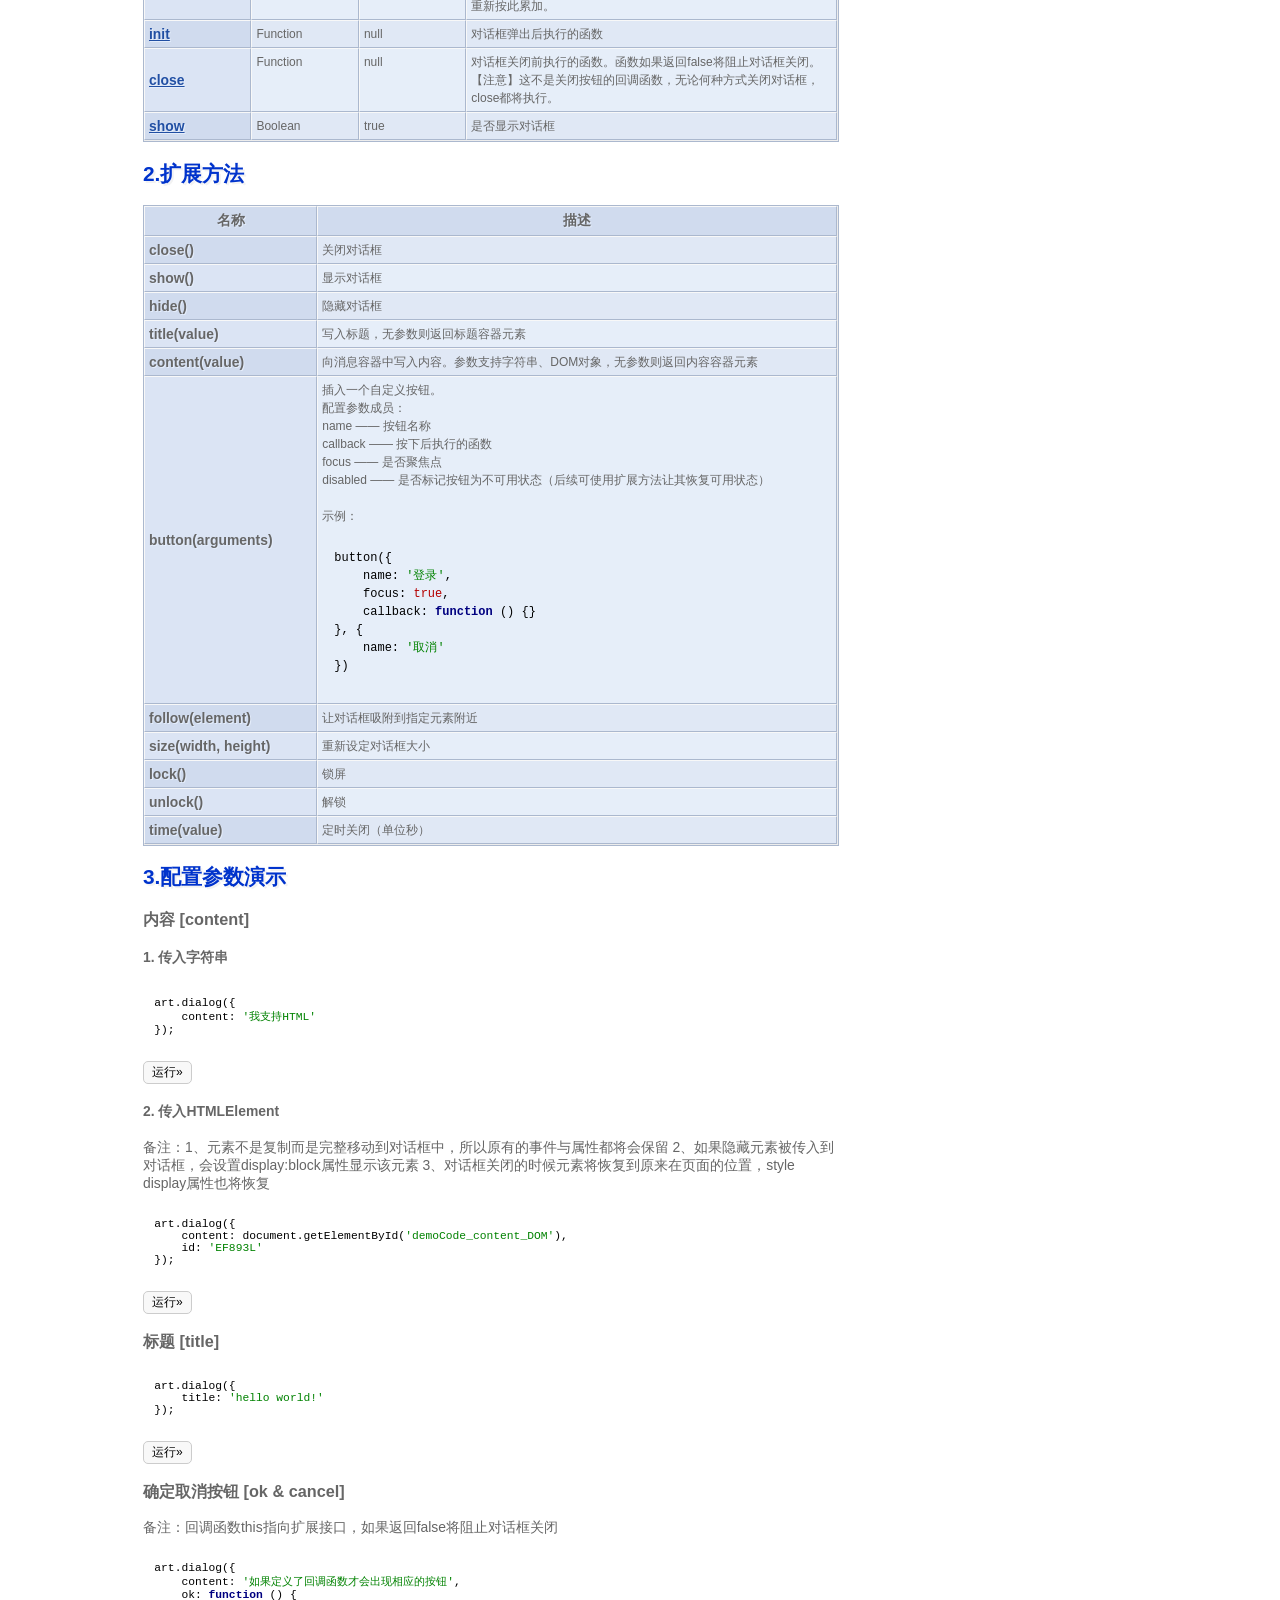
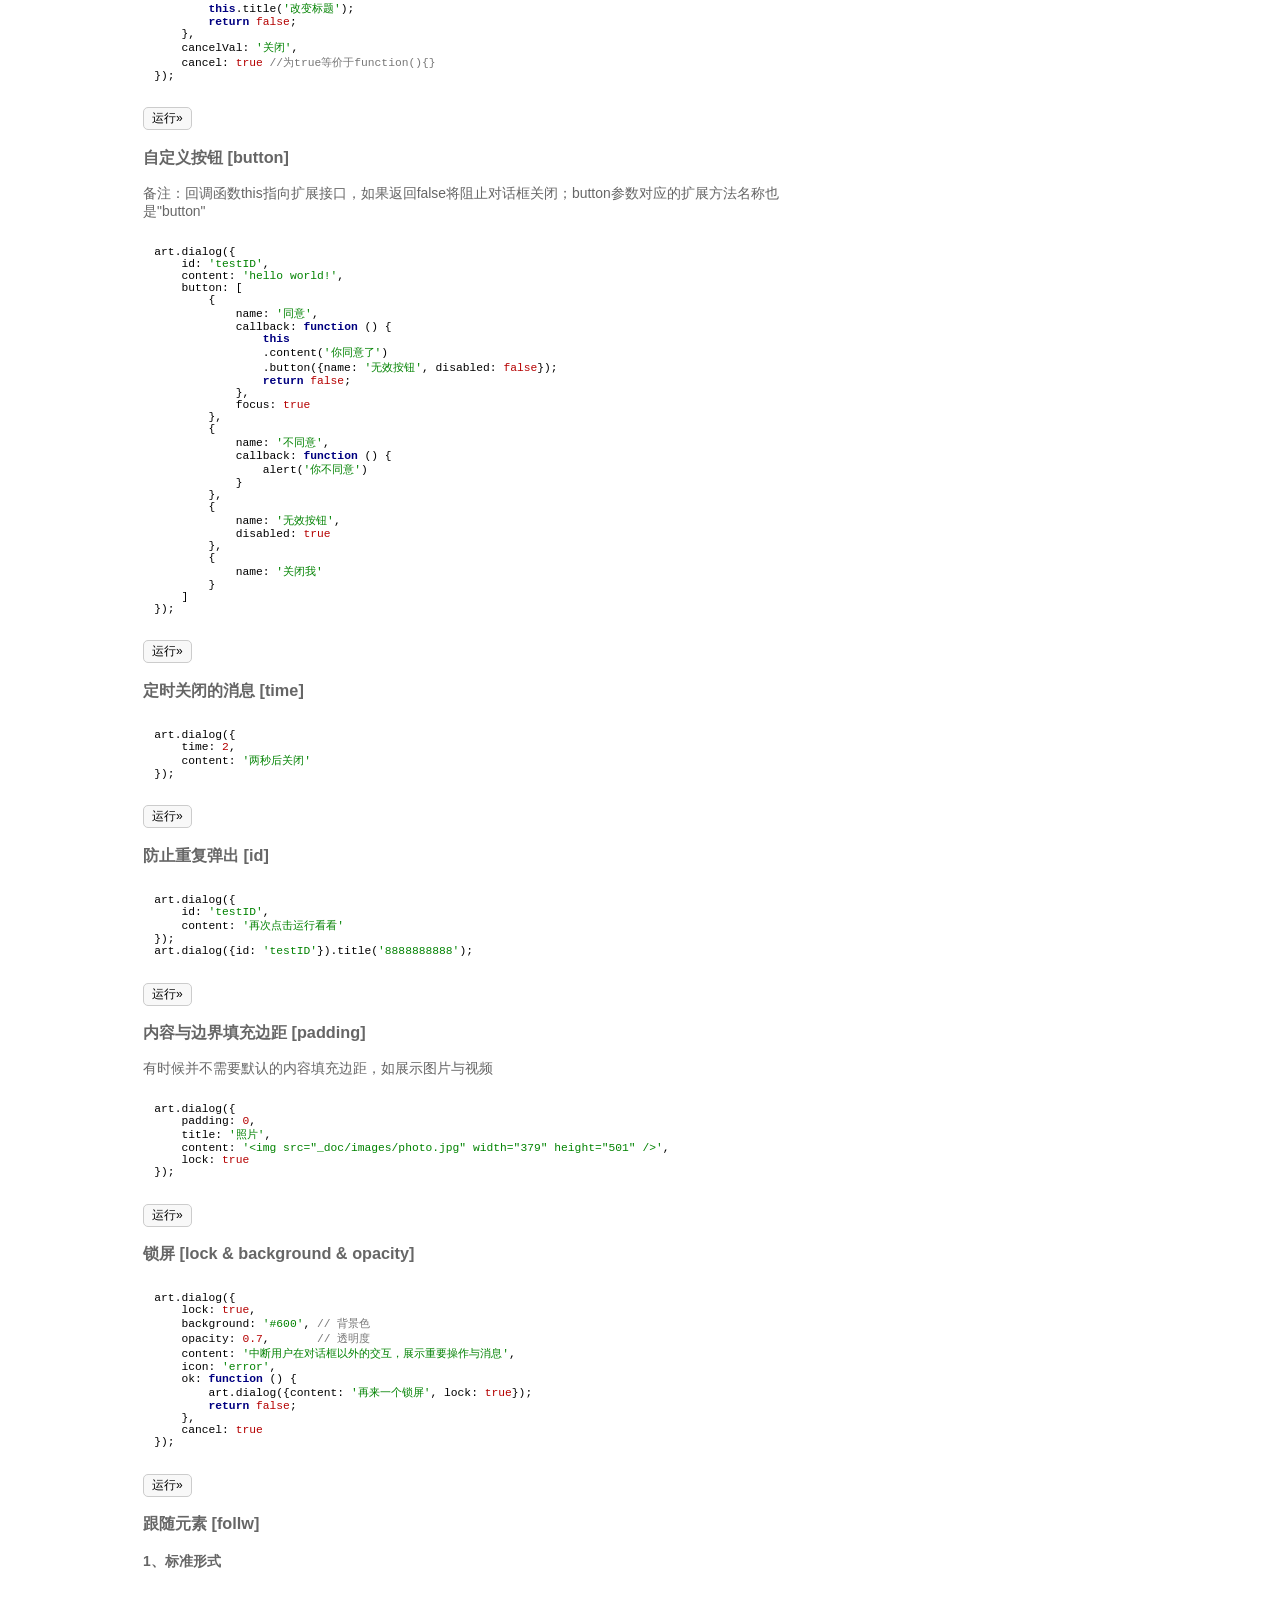
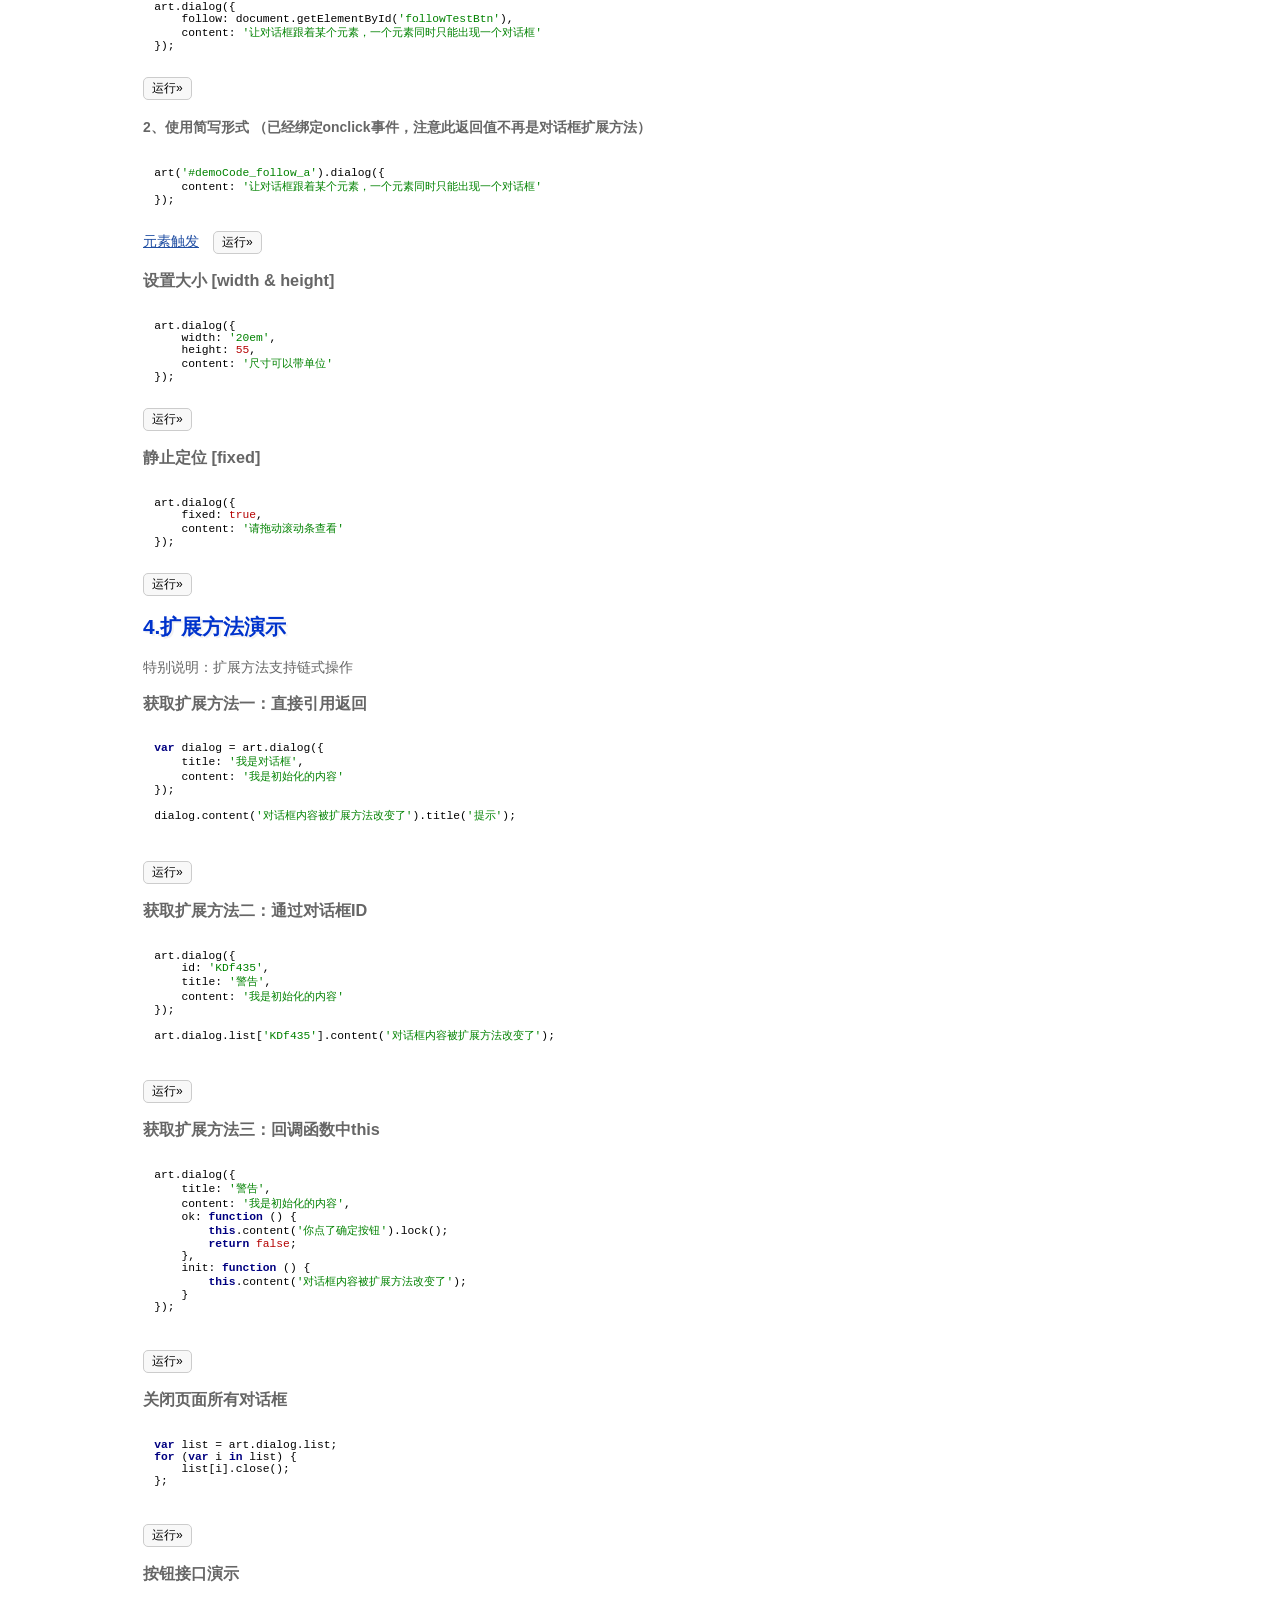
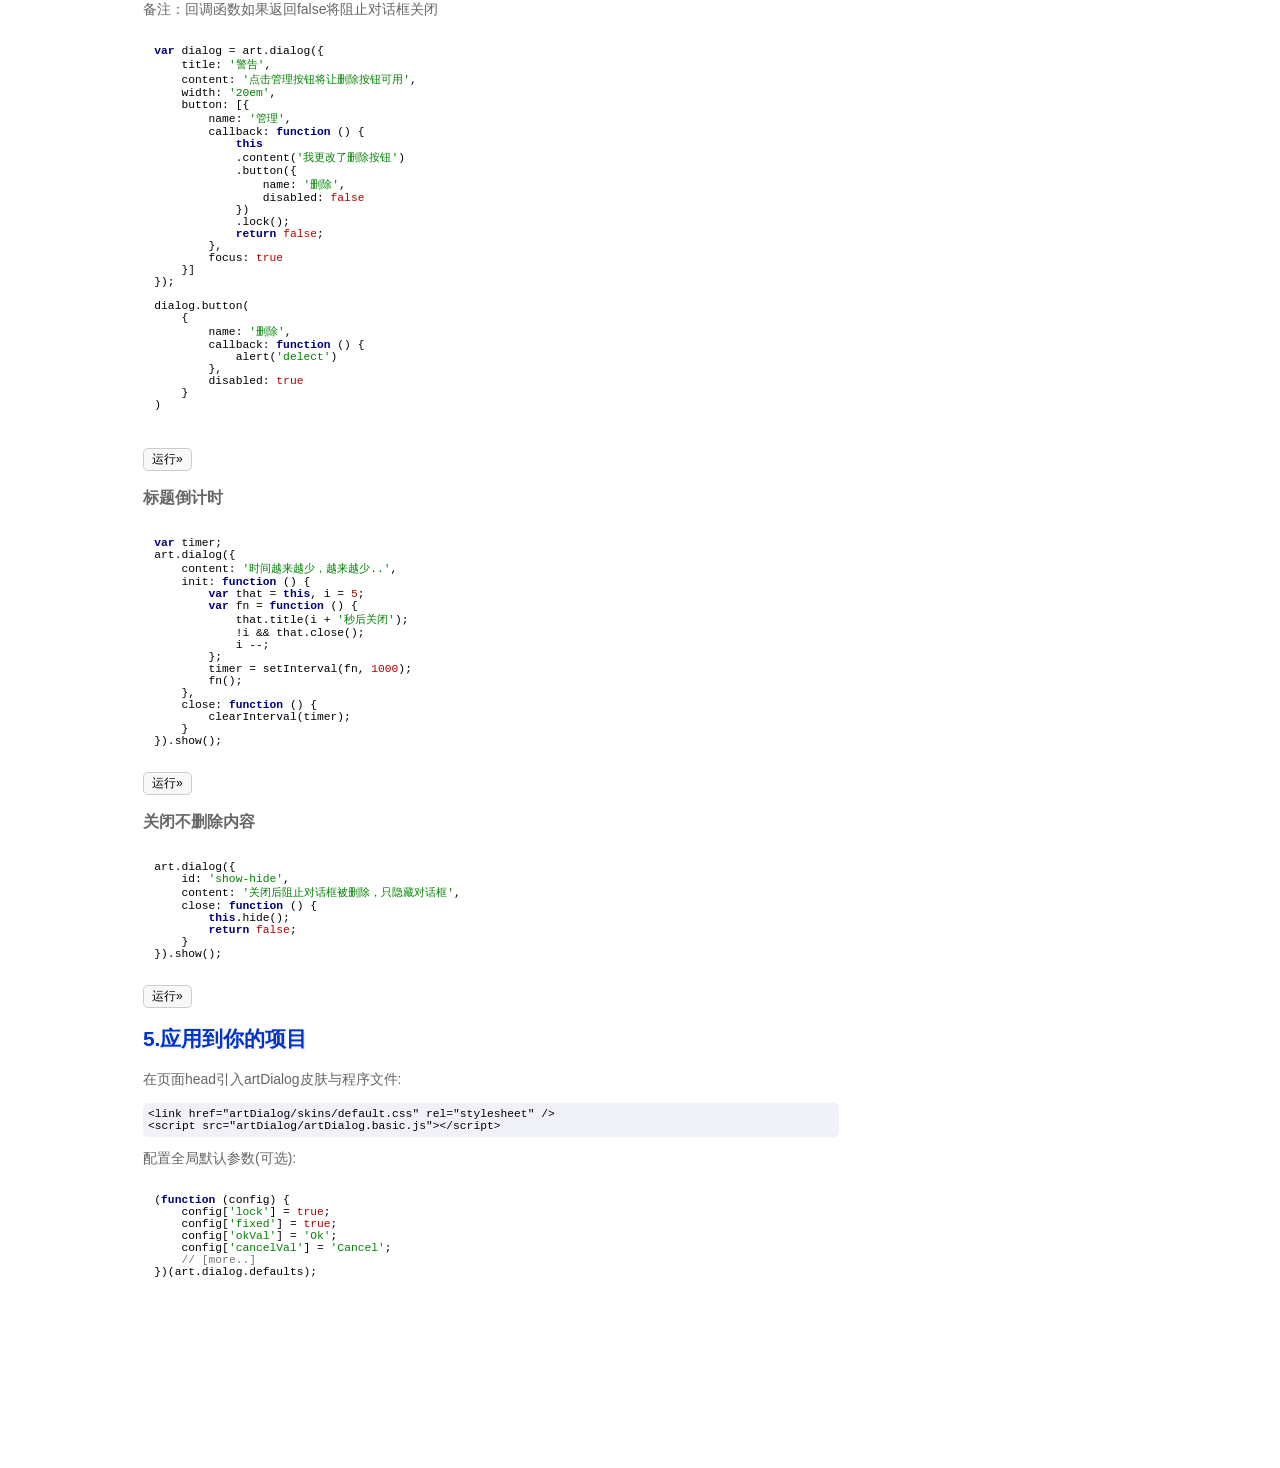
<file: yujiajunMVC/Areas/Back/artDialog/basic/index.html>
<!DOCTYPE html PUBLIC "-//W3C//DTD XHTML 1.0 Transitional//EN" "http://www.w3.org/TR/xhtml1/DTD/xhtml1-transitional.dtd">
<html xmlns="http://www.w3.org/1999/xhtml">
<head>
<meta http-equiv="Content-Type" content="text/html; charset=utf-8" />
<title>artDialog</title>
<script>
// skin demo
(function() {
	window._skin = null;
	var _search = window.location.search;
	if (_search) {
		_skin = _search.split('demoSkin=')[1];
	};
	
	document.write('<lin'+'k href="../skins/' + (_skin || 'default') + '.css" rel="stylesheet" />');
	
})();
</script>
<script src="artDialog.basic.source.js"></script>
<script src="_doc/highlight/highlight.pack.js"></script>
<script src="_doc/highlight/languages/javascript.js"></script>
<script>
hljs.tabReplace = '    ';
hljs.initHighlightingOnLoad();
</script>
<link rel="stylesheet" href="_doc/highlight/styles/magula.css">
<style>
@charset "utf-8";
body { font-size:75%; color:#666; font-family:'Microsoft Yahei', Tahoma, Arial!important; font-family:'宋体', Tahoma, Arial; background:#FFF; }
a { color:#214FA3; }
a:hover { text-decoration:underline; }
a:active { color: #C30; }
button { white-space: nowrap; }
#logo { padding:5px 10px 10px 10px; font-size:34px; font-family:'Constantia'; font-weight:bold; color:#0C3; text-shadow:2px 2px 0 rgba(0, 0, 0, .05); }
#doc { height:100%; }
#header, #main, #footer { margin:0 120px; }
html>body #nav { position:fixed; left:0; top:120px; z-index:3;  }
#main { min-height:640px; padding:15px; position:relative; width:50em; font-size:1.16em; background:#FFF; }
#main .mainWrap { min-height:500px; _height:500px; }
#main button { font-size:12px; padding:2px 8px; background-color:#F8F8F8; border:solid 1px #CCC; -moz-border-radius: 5px; -webkit-border-radius: 5px; border-radius:5px; cursor:pointer; }
#main button:hover { background: #F5F5F5; }
h2 { color:#03C;text-shadow:2px 2px 0 rgba(0, 0, 0, .05); }
table.zebra, .zebra th, .zebra td { border-width: 1px; border-style: solid; margin: 0; font-family:'Microsoft Yahei', Tahoma, Arial!important; font-family:'宋体', Tahoma, Arial; }
table.zebra { table-layout: fixed; width: 100%; margin-bottom: 6px; padding: 0 1px 1px 0; border-spacing: 0; border-collapse: separate; *border-collapse:collapse;
border-color: #abb8ce; background: #EDEDED; }
.zebra th { padding: 5px 4px; font-weight: bold; border-color: #f8f8f8 #abb8ce #abb8ce #f8f8f8; text-align: left; text-shadow: 1px 1px 0 #e4edfb; vertical-align: middle; background: #d0dbee; }
.zebra thead th { text-align:center; }
.zebra th strong { color:#090; border-bottom:1px dashed #090; text-decoration:underline; }
.zebra td { padding:0; }
.zebra th.separate { text-align:center; border-color: #E1F196 #AECD1B #AECD1B #F3FAD6; background-color: #f3f7fd; }
.zebra td { padding: 4px; font: 12px/18px Consolas, "Courier New", Courier, monospace; text-align: left; vertical-align: top; }
.zebra td { border-color: #f8f8f8 #abb8ce #abb8ce #f8f8f8; background: #e0e8f5; }
.zebra tr.odd th { background: #dbe4f4; }
.zebra tr.odd td { background: #e6eef9; }
.zebra br { margin-bottom:1.8em; }
table.zebra .parameter, table.zebra .type, table.zebra .default { width:7em; }
body,td,th { font-family: "Microsoft Yahei", Tahoma, Arial; }

</style>
</head>

<body>
<div id="doc">
  <div id="header">
    <h1 id="logo">artDialog&#8482; <span style="font-size:12px">basic</span></h1>
    <p style="padding:0 15px">artDialog basic 是 <a href="http://code.google.com/p/artdialog">artDialog</a> 的基本版本，它体积非常小，可被客户端快速载入。</p>
  <ol id="nav">
    	<li><a href="#options">配置参数</a></li>
        <li><a href="#api">扩展方法</a></li>
        <li><a href="#demo-options">配置参数演示</a></li>
        <li><a href="#demo-api">扩展方法演示</a></li>
        <li><a href="#in">引入文件</a></li>
    	<li><a href="#" id="nav-skin">{皮肤}</a></li>
    </ol>
  </div>
  <div id="main">
    <h2 id="options">1.配置参数</h2>
    <table class="zebra">
      <colgroup>
      <col class="col1">
      <col class="col2">
      <col class="col3">
      <col class="col4">
      </colgroup>
      <thead>
        <tr>
          <th class="parameter">名称</th>
          <th class="type">类型</th>
          <th class="default">默认值</th>
          <th class="note">描述</th>
        </tr>
      </thead>
      <tbody>
        <tr>
          <th class="separate" colspan="4"><abbrev>内容</abbrev></th>
        </tr>
        <tr class="odd">
          <th><a href="#title">title</a></th>
          <td>String</td>
          <td>'消息'</td>
          <td>标题内容</td>
        </tr>
        <tr>
          <th rowspan="2"><a href="#content">content</a></th>
          <td>String</td>
          <td rowspan="2">'loading..'</td>
          <td rowspan="2">消息内容。<br />
            如果传入的是HTMLElement类型，如果是隐藏元素会给其设置display:block以显示该元素，其他属性与绑定的事件都会完整保留，对话框关闭后此元素又将恢复原来的display属性，并且重新插入原文档所在位置。</td>
        </tr>
        <tr>
          <td>HTMLElement</td>
        </tr>
        <tr>
          <th class="separate" colspan="4"><abbrev>按钮</abbrev></th>
        </tr>
        <tr>
          <th rowspan="2"><a href="#ok">ok</a></th>
          <td>Function</td>
          <td rowspan="2">null</td>
          <td rowspan="2">确定按钮回调函数。<br />
            函数如果返回false将阻止对话框关闭；函数this指针指向内部api；如果传入true表示只显示有关闭功能的按钮</td>
        </tr>
        <tr>
          <td>Boolean</td>
        </tr>
        <tr class="odd">
          <th rowspan="2"><a href="#cancel">cancel</a></th>
          <td>Function</td>
          <td rowspan="2">null</td>
          <td rowspan="2">取消按钮回调函数。<br />
            函数如果返回false将阻止对话框关闭；函数this指针指向内部api；如果传入true表示只显示有关闭功能的按钮<br />
            【注意】对话框标题栏的关闭按钮其实就是取消按钮，只不过视觉不同罢了，点击同样触发cancel事件</td>
        </tr>
        <tr class="odd">
          <td>Boolean</td>
        </tr>
        <tr>
          <th><a href="#okText">okVal</a></th>
          <td>String</td>
          <td>'确定'</td>
          <td>"确定按钮"文字</td>
        </tr>
        <tr class="odd">
          <th><a href="#cancelText">cancelVal</a></th>
          <td>String</td>
          <td>'取消'</td>
          <td>"取消按钮"文字</td>
        </tr>
        <tr>
          <th><a href="#button">button</a></th>
          <td>Array</td>
          <td>null</td>
          <td>自定义按钮。<br />
            配置参数成员：
            <div>name —— 按钮名称</div>
            <div>callback —— 按下后执行的函数</div>
            <div>focus —— 是否聚焦点</div>
            <div>disabled —— 是否标记按钮为不可用状态（后续可使用扩展方法让其恢复可用状态）</div>
            <br />
            <div>示例：</div>
            参数如：[{name: '登录', callback: function () {}}, {name: '取消'}] 。注意点击按钮默认会触发按钮关闭动作，需要阻止触发关闭请让回调函数返回false</td>
        </tr>
        <tr>
          <th class="separate" colspan="4"><abbrev>尺寸</abbrev></th>
        </tr>
        <tr>
          <th rowspan="2"><a href="#width">width</a></th>
          <td>Number</td>
          <td rowspan="2">'auto'</td>
          <td rowspan="2">设置消息内容宽度，可以带单位。一般不需要设置此，对话框框架会自己适应内容。<br /></td>
        </tr>
        <tr>
          <td>String</td>
        </tr>
        <tr class="odd">
          <th rowspan="2"><a href="#height">height</a></th>
          <td>Number</td>
          <td rowspan="2">'auto'</td>
          <td rowspan="2">设置消息内容高度，可以带单位。不建议设置此，而应该让内容自己撑开高度。<br /></td>
        </tr>
        <tr class="odd">
          <td>String</td>
        </tr>
        <tr>
          <th class="separate" colspan="4"><abbrev>位置</abbrev></th>
        </tr>
        <tr>
          <th><a href="#fixed">fixed</a></th>
          <td>Boolean</td>
          <td>false</td>
          <td>开启静止定位。静止定位是css2.1的一个属性，它静止在浏览器某个地方不动，也不受滚动条拖动影响。(只限现代浏览器)</td>
        </tr>
        <tr class="odd">
          <th rowspan="2"><a href="#follow">follow</a></th>
          <td>HTMLElement</td>
          <td rowspan="2">null</td>
          <td rowspan="2">让对话框依附在指定元素附近。<br />
            可传入元素ID名称，注意ID名称需要以“#”号作为前缀</td>
        </tr>
        <tr class="odd">
          <td>String</td>
        </tr>
        <tr>
          <th class="separate" colspan="4">视觉</th>
        </tr>
        <tr>
          <th><a href="#lock">lock</a></th>
          <td>Boolean</td>
          <td>false</td>
          <td>开启锁屏。<br />
            中断用户对话框之外的交互，用于显示非常重要的操作/消息，所以不建议频繁使用它</td>
        </tr>
        <tr class="odd">
          <th><a href="#background">background</a></th>
          <td>String</td>
          <td>'#000'</td>
          <td>锁屏遮罩颜色</td>
        </tr>
        <tr>
          <th><a href="#opacity">opacity</a></th>
          <td>Number</td>
          <td>0.7</td>
          <td>锁屏遮罩透明度</td>
        </tr>
        <tr>
          <th><a href="#padding">padding</a></th>
          <td>String</td>
          <td>'20px 25px'</td>
          <td>内容与边界填充边距(即css padding)</td>
        </tr>
        <tr>
          <th class="separate" colspan="4"><abbrev>交互</abbrev></th>
        </tr>
        <tr class="odd">
          <th><a href="#time">time</a></th>
          <td>Number</td>
          <td>null</td>
          <td>设置对话框显示时间。以秒为单位</td>
        </tr>
        <tr>
          <th><a href="#esc">esc</a></th>
          <td>Boolean</td>
          <td>true</td>
          <td>是否允许用户按Esc键关闭对话框</td>
        </tr>
        <tr>
          <th class="separate" colspan="4"><abbrev>高级</abbrev></th>
        </tr>
        <tr class="odd">
          <th rowspan="2"><a href="#id">id</a></th>
          <td>String</td>
          <td rowspan="2">null</td>
          <td rowspan="2">设定对话框唯一标识。用途：<br />
            1、防止重复弹出<br />
            2、可后续使用art.dialog.list[youID]获取扩展方法</td>
        </tr>
        <tr class="odd">
          <td>Number</td>
        </tr>
        <tr class="odd">
          <th><a href="#zIndex">zIndex</a></th>
          <td>Number</td>
          <td>1987</td>
          <td>重置全局zIndex初始值。<br />
            用来改变对话框叠加高度。比如有时候配合外部浮动层UI组件，但是它们可能默认zIndex没有artDialog高，导致无法浮动到artDialog之上，这个时候你就可以给对话框指定一个较小的zIndex值。<br />
            请注意这是一个会影响到全局的配置，后续出现的对话框叠加高度将重新按此累加。</td>
        </tr>
        <tr>
          <th><a href="#init">init</a></th>
          <td>Function</td>
          <td>null</td>
          <td>对话框弹出后执行的函数</td>
        </tr>
        <tr class="odd">
          <th><a href="#close">close</a></th>
          <td>Function</td>
          <td>null</td>
          <td>对话框关闭前执行的函数。函数如果返回false将阻止对话框关闭。<br />
            【注意】这不是关闭按钮的回调函数，无论何种方式关闭对话框，close都将执行。</td>
        </tr>
        <tr>
          <th><a href="#show">show</a></th>
          <td>Boolean</td>
          <td>true</td>
          <td>是否显示对话框</td>
        </tr>
      </tbody>
    </table>

    <h2 id="api">2.扩展方法</h2>
    <table class="zebra">
      <colgroup>
      <col class="col1">
      <col class="col2">
      <col class="col3">
      </colgroup>
      <thead>
        <tr>
          <th class="name">名称</th>
          <th class="note" colspan="3">描述</th>
        </tr>
      </thead>
      <tbody>
        <tr>
          <th>close()</th>
          <td colspan="3">关闭对话框</td>
        </tr>
        <tr class="odd">
          <th>show()</th>
          <td colspan="3">显示对话框</td>
        </tr>
        <tr>
          <th>hide()</th>
          <td colspan="3">隐藏对话框</td>
        </tr>
        <tr class="odd">
          <th>title(value)</th>
          <td colspan="3">写入标题，无参数则返回标题容器元素</td>
        </tr>
        <tr>
          <th>content(value)</th>
          <td colspan="3">向消息容器中写入内容。参数支持字符串、DOM对象，无参数则返回内容容器元素</td>
        </tr>
        <tr class="odd">
          <th>button(arguments)</th>
          <td colspan="3">插入一个自定义按钮。<br />
            配置参数成员：
            <div>name —— 按钮名称</div>
            <div>callback —— 按下后执行的函数</div>
            <div>focus —— 是否聚焦点</div>
            <div>disabled —— 是否标记按钮为不可用状态（后续可使用扩展方法让其恢复可用状态）</div>
            <br />
            <div>示例：</div>
            <pre><code class="javascript">button({
    name: '登录',
    focus: true,
    callback: function () {}
}, {
    name: '取消'
})</code></pre></td>
        </tr>
        <tr>
          <th>follow(element)</th>
          <td colspan="3">让对话框吸附到指定元素附近</td>
        </tr>
        <tr class="odd">
          <th>size(width, height)</th>
          <td colspan="3">重新设定对话框大小</td>
        </tr>
        <tr>
          <th>lock()</th>
          <td colspan="3">锁屏</td>
        </tr>
        <tr class="odd">
          <th>unlock()</th>
          <td colspan="3">解锁</td>
        </tr>
        <tr>
          <th>time(value)</th>
          <td colspan="3">定时关闭（单位秒）</td>
        </tr>

      </tbody>
    </table>
    <h2 id="demo-options">3.配置参数演示</h2>
    <h3 id="content">内容 [content]</h3>
    <h4>1. 传入字符串</h4>
    <div id="demoCode_content">
      <pre><code class="javascript">art.dialog({
	content: '我支持HTML'
});</code></pre>
    </div>
    <p class="buttons">
      <button class="runCode" name="demoCode_content">运行&raquo;</button>
    </p>
    <h4>2. 传入HTMLElement</h4>
    <p>备注：1、元素不是复制而是完整移动到对话框中，所以原有的事件与属性都将会保留 2、如果隐藏元素被传入到对话框，会设置display:block属性显示该元素 3、对话框关闭的时候元素将恢复到原来在页面的位置，style display属性也将恢复</p>
    <div id="demoCode_content_DOM">
      <pre><code class="javascript">art.dialog({
    content: document.getElementById('demoCode_content_DOM'),
    id: 'EF893L'
});</code></pre>
    </div>
    <p class="buttons">
      <button class="runCode" name="demoCode_content_DOM">运行&raquo;</button>
    </p>
    <h3 id="title">标题 [title]</h3>
    <div id="demoCode_title">
      <pre><code class="javascript">art.dialog({
	title: 'hello world!'
});</code></pre>
    </div>
    <p class="buttons">
      <button class="runCode" name="demoCode_title">运行&raquo;</button>
    </p>
    <h3>确定取消按钮 [ok &amp; cancel]<span id="ok"></span><span id="cancel"></span><span id="okText"></span><span id="cancelText"></span></h3>
    <p>备注：回调函数this指向扩展接口，如果返回false将阻止对话框关闭</p>
    <div id="demoCode_yes_no">
      <pre><code class="javascript">art.dialog({
    content: '如果定义了回调函数才会出现相应的按钮',
    ok: function () {
    	this.title('改变标题');
        return false;
    },
    cancelVal: '关闭',
    cancel: true //为true等价于function(){}
});</code></pre>
    </div>
    <p class="buttons">
      <button class="runCode" name="demoCode_yes_no">运行&raquo;</button>
    </p>
    <h3 id="button">自定义按钮 [button]</h3>
    <p>备注：回调函数this指向扩展接口，如果返回false将阻止对话框关闭；button参数对应的扩展方法名称也是"button"</p>
    <div id="demoCode_button">
      <pre><code class="javascript">art.dialog({
    id: 'testID',
    content: 'hello world!',
    button: [
        {
            name: '同意',
            callback: function () {
                this
                .content('你同意了')
                .button({name: '无效按钮', disabled: false});
                return false;
            },
            focus: true
        },
        {
            name: '不同意',
            callback: function () {
                alert('你不同意')
            }
        },
        {
            name: '无效按钮',
            disabled: true
        },
        {
            name: '关闭我'
        }
    ]
});</code></pre>
    </div>
    <p class="buttons">
      <button class="runCode" name="demoCode_button">运行&raquo;</button>
    </p>
    <h3 id="time">定时关闭的消息 [time]</h3>
    <div id="demoCode_time">
      <pre><code class="javascript">art.dialog({
    time: 2,
	content: '两秒后关闭'
});</code></pre>
    </div>
    <p class="buttons">
      <button class="runCode" name="demoCode_time">运行&raquo;</button>
    </p>
    <h3 id="id">防止重复弹出 [id]</h3>
    <div id="demoCode_id">
      <pre><code class="javascript">art.dialog({
    id: 'testID',
	content: '再次点击运行看看'
});
art.dialog({id: 'testID'}).title('8888888888');
</code></pre>
    </div>
    <p class="buttons">
      <button class="runCode" name="demoCode_id">运行&raquo;</button>
    </p>
    <h3 id="padding">内容与边界填充边距 [padding]</h3>
    <p>有时候并不需要默认的内容填充边距，如展示图片与视频</p>
    <div id="demoCode_padding">
      <pre><code class="javascript">art.dialog({
	padding: 0,
    title: '照片',
	content: '&lt;img src="_doc/images/photo.jpg" width="379" height="501" /&gt;',
    lock: true
});</code></pre>
    </div>
    <p class="buttons">
      <button class="runCode" name="demoCode_padding">运行&raquo;</button>
    </p>
    <h3 id="lock">锁屏 [lock &amp; background &amp; opacity] <span id="background"></span><span id="opacity"></span><span id="duration"></span></h3>
    <div id="demoCode_lock">
      <pre><code class="javascript">art.dialog({
	lock: true,
    background: '#600', // 背景色
    opacity: 0.7,	// 透明度
	content: '中断用户在对话框以外的交互，展示重要操作与消息',
    icon: 'error',
	ok: function () {
		art.dialog({content: '再来一个锁屏', lock: true});
        return false;
	},
    cancel: true
});</code></pre>
    </div>
    <p class="buttons">
      <button class="runCode" name="demoCode_lock">运行&raquo;</button>
    </p>
    <h3 id="follow">跟随元素 [follw]</h3>
    <h4>1、标准形式</h4>
    <div id="demoCode_follow">
      <pre><code class="javascript">art.dialog({
	follow: document.getElementById('followTestBtn'),
	content: '让对话框跟着某个元素，一个元素同时只能出现一个对话框'
});</code></pre>
    </div>
    <p class="buttons">
      <button class="runCode" id="followTestBtn" title="id=followTestBtn" name="demoCode_follow">运行&raquo;</button>
    </p>
    <h4>2、使用简写形式 （已经绑定onclick事件，注意此返回值不再是对话框扩展方法）</h4>
    <div id="demoCode_follow_fn">
      <pre><code class="javascript">art('#demoCode_follow_a').dialog({
	content: '让对话框跟着某个元素，一个元素同时只能出现一个对话框'
});</code></pre>
    </div>
    <p class="buttons"><a href="javascript:alert('点击运行后再来点击我！');void(0)" id="demoCode_follow_a" style="margin-right:10px; text-decoration:underline">元素触发</a>
      <button class="runCode" id="followTestBtn" title="id=followTestBtn" name="demoCode_follow_fn">运行&raquo;</button>
    </p>
    <h3>设置大小 [width &amp; height]<span id="width"></span><span id="height"></span></h3>
    <div id="demoCode_size">
      <pre><code class="javascript">art.dialog({
	width: '20em',
	height: 55,
	content: '尺寸可以带单位'
});</code></pre>
    </div>
    <p class="buttons">
      <button class="runCode" name="demoCode_size">运行&raquo;</button>
    </p>
    <h3 id="fixed">静止定位 [fixed]</h3>
    <div id="demoCode_fixed">
      <pre><code class="javascript">art.dialog({
	fixed: true,
	content: '请拖动滚动条查看'
});</code></pre>
    </div>
    <p class="buttons">
      <button class="runCode" name="demoCode_fixed">运行&raquo;</button>
    </p>
	<h2 id="demo-api">4.扩展方法演示</h2>
    <p>特别说明：扩展方法支持链式操作</p>
    <h3>获取扩展方法一：直接引用返回</h3>
    <div id="demoCode_api_1">
      <pre><code class="javascript">var dialog = art.dialog({
	title: '我是对话框',
	content: '我是初始化的内容'
});
      
dialog.content('对话框内容被扩展方法改变了').title('提示');
      </code></pre>
    </div>
    <p class="buttons">
      <button class="runCode" name="demoCode_api_1">运行&raquo;</button>
    </p>
    <h3>获取扩展方法二：通过对话框ID</h3>
    <div id="demoCode_api_2">
      <pre><code class="javascript">art.dialog({
    id: 'KDf435',
    title: '警告',
    content: '我是初始化的内容'
});
      
art.dialog.list['KDf435'].content('对话框内容被扩展方法改变了');
      </code></pre>
    </div>
    <p class="buttons">
      <button class="runCode" name="demoCode_api_2">运行&raquo;</button>
    </p>

    <h3>获取扩展方法三：回调函数中this</h3>
    <div id="demoCode_api_3">
      <pre><code class="javascript">art.dialog({
    title: '警告',
    content: '我是初始化的内容',
    ok: function () {
        this.content('你点了确定按钮').lock();
        return false;
    },
    init: function () {
        this.content('对话框内容被扩展方法改变了');
    }
});
      </code></pre>
    </div>
    <p class="buttons">
      <button class="runCode" name="demoCode_api_3">运行&raquo;</button>
    </p>
    <h3>关闭页面所有对话框</h3>
    <div id="demoCode_api_4">
      <pre><code class="javascript">var list = art.dialog.list;
for (var i in list) {
	list[i].close();
};
      </code></pre>
    </div>
    <p class="buttons">
      <button class="runCode" name="demoCode_api_4">运行&raquo;</button>
    </p>
    <h3>按钮接口演示</h3>
    <p>备注：回调函数如果返回false将阻止对话框关闭</p>
    <div id="demoCode_api_button">
      <pre><code class="javascript">var dialog = art.dialog({
    title: '警告',
    content: '点击管理按钮将让删除按钮可用',
    width: '20em',
    button: [{
    	name: '管理',
        callback: function () {
            this
            .content('我更改了删除按钮')
            .button({
                name: '删除',
                disabled: false
            })
            .lock();
            return false;
        },
        focus: true
    }]
});

dialog.button(
    {
        name: '删除',
        callback: function () {
            alert('delect')
        },
        disabled: true
    }
)
      </code></pre>
    </div>
    <p class="buttons">
      <button class="runCode" name="demoCode_api_button">运行&raquo;</button>
    </p>
    <h3>标题倒计时</h3>
    <div id="demoCode_api_title">
      <pre><code class="javascript">var timer;
art.dialog({
	content: '时间越来越少，越来越少..',
	init: function () {
    	var that = this, i = 5;
        var fn = function () {
            that.title(i + '秒后关闭');
            !i && that.close();
            i --;
        };
		timer = setInterval(fn, 1000);
        fn();
	},
    close: function () {
    	clearInterval(timer);
    }
}).show();</code></pre>
    </div>
    <p class="buttons">
      <button class="runCode" name="demoCode_api_title">运行&raquo;</button>
    </p>
    <h3>关闭不删除内容</h3>
    <div id="demoCode_api_fn">
      <pre><code class="javascript">art.dialog({
	id: 'show-hide',
	content: '关闭后阻止对话框被删除，只隐藏对话框',
	close: function () {
		this.hide();
		return false;
	}
}).show();</code></pre>
    </div>
    <p class="buttons">
      <button class="runCode" name="demoCode_api_fn">运行&raquo;</button>
    </p>
    <h2 id="in">5.应用到你的项目</h2>
    <p>在页面head引入artDialog皮肤与程序文件:</p>
    <pre style="background-color: #F0F1F9;padding:5px;border-radius:5px;"><code>&lt;link href=&quot;artDialog/skins/default.css&quot; rel=&quot;stylesheet&quot; /&gt;
&lt;script src="artDialog/artDialog.basic.js"&gt;&lt;/script&gt;</code></pre>
    <p>配置全局默认参数(可选):</p>
    <pre><code class="javascript">(function (config) {
    config['lock'] = true;
    config['fixed'] = true;
    config['okVal'] = 'Ok';
    config['cancelVal'] = 'Cancel';
    // [more..]
})(art.dialog.defaults);
</code></pre>
  </div>
  <div id="footer" style="position:fixed;bottom:0;right:0;text-align:right"><a href="#header">返回页头</a></div>
</div>
<script>
// 运行代码
$.fn.runCode = function () {
	var getText = function(elems) {
		var ret = "", elem;

		for ( var i = 0; elems[i]; i++ ) {
			elem = elems[i];
			if ( elem.nodeType === 3 || elem.nodeType === 4 ) {
				ret += elem.nodeValue;
			} else if ( elem.nodeType !== 8 ) {
				ret += getText( elem.childNodes );
			};
		};

		return ret;
	};
	
	var code = getText(this);
	new Function(code).call(window);
	
	return this;
};

// 按钮触发代码运行
$(document).bind('click', function(event){
	var target = event.target,
		$target = $(target);

	if ($target.hasClass('runCode')) {
		$('#' + target.name).runCode();
	};
});

// 皮肤选择	
window._demoSkin = function () {
	art.dialog({
		id: 'demoSkin',
		padding: '15px',
		title: 'artDialog皮肤展示',
		content: _demoSkin.tmpl
	});
};
_demoSkin.tmpl = function (data) {
	var html = ['<table class="zebra" style="width:480px"><tbody>'];
	for (var i = 0, length = data.length; i < length; i ++) {
		html.push('<tr class="');
		html.push(i%2 ? 'odd' : '');
		html.push('"><th style="width:7em"><a href="?demoSkin=');
		html.push(data[i].name);
		html.push('">');
		html.push(data[i].name);
		html.push('</a></th><td>');
		html.push(data[i].about);
		html.push('</td></tr>');
	};
	html.push('</tbody></table>');
	html.push('<p>备注：artDialog basic 版 带阴影的效果不被IE6支持。<a href="#" onclick="$(\'#ie6Skin\').show();return false">[解决方法+]</a></p>\
	<p id="ie6Skin" style="display:none;background-color: #F0F1F9;padding:5px;border-radius:5px;">&lt;!--[if gte IE 7]&gt;&lt;!--&gt;<br />\
&lt;link href=&quot;../skins/aero.css&quot; rel=&quot;stylesheet&quot; /&gt;<br />\
&lt;!--&lt;![endif]--&gt;<br />\
&lt;!--[if lt IE 7]&gt;<br />\
&lt;link href=&quot;../skins/default.css&quot; rel=&quot;stylesheet&quot; /&gt;<br />\
&lt;![endif]--&gt;</p>');
	return html.join('');
}([
	{name: 'default', about: 'artDialog默认皮肤，简洁，纯CSS设计，无图片，采用css3渐进增强'},
	{name: 'aero', about: 'artDialog 2+标志性的皮肤，windows7毛玻璃风格。提供PSD源文件 <a href="http://code.google.com/p/artdialog/downloads/detail?name=aero.psd&can=2&q=" target="_blank">下载</a>'},
	{name: 'chrome', about: 'chrome浏览器(xp)风格'},
	{name: 'opera', about: 'opera 11浏览器内置对话框风格'},
	{name: 'simple', about: '简单风格，无图片，不显示标题'},
	{name: 'idialog', about: '苹果风格，iPad Safari或Mac Safari关闭按钮将在左边显示'},
	{name: 'twitter', about: 'twitter风格，无图片'},
	{name: 'blue', about: '蓝色风格'},
	{name: 'black', about: '黑色风格'},
	{name: 'green', about: '绿色风格'}
]);

(function () {
	// 跳转到头部
	var $footer = $('#footer');
	if ($footer[0]) $footer.bind('click', function () {
		window.scrollTo(0, 0);
		return false;
	}).css('cursor', 'pointer')[0].title = '回到页头';
	
	if(_skin) _demoSkin();
	
	var $skin = $('#nav-skin');
	$skin[0] && $skin.bind('click', function () {
		_demoSkin();
		return false;
	});
})();

// firebug
(function() {
var ga = document.createElement('script'); ga.type = 'text/javascript'; ga.async = true;
ga.src = 'https://getfirebug.com/firebug-lite-beta.js';
var s = document.getElementsByTagName('script')[0]; s.parentNode.insertBefore(ga, s);
})();

// google-analytics
var _gaq = _gaq || [];
_gaq.push(['_setAccount', 'UA-19823759-2']);
_gaq.push(['_setDomainName', '.planeart.cn']);
_gaq.push(['_trackPageview']);
(function() {
var ga = document.createElement('script'); ga.type = 'text/javascript'; ga.async = true;
ga.src = ('https:' == document.location.protocol ? 'https://ssl' : 'http://www') + '.google-analytics.com/ga.js';
var s = document.getElementsByTagName('script')[0]; s.parentNode.insertBefore(ga, s);
})();
</script>
</body>
</html>
</file>
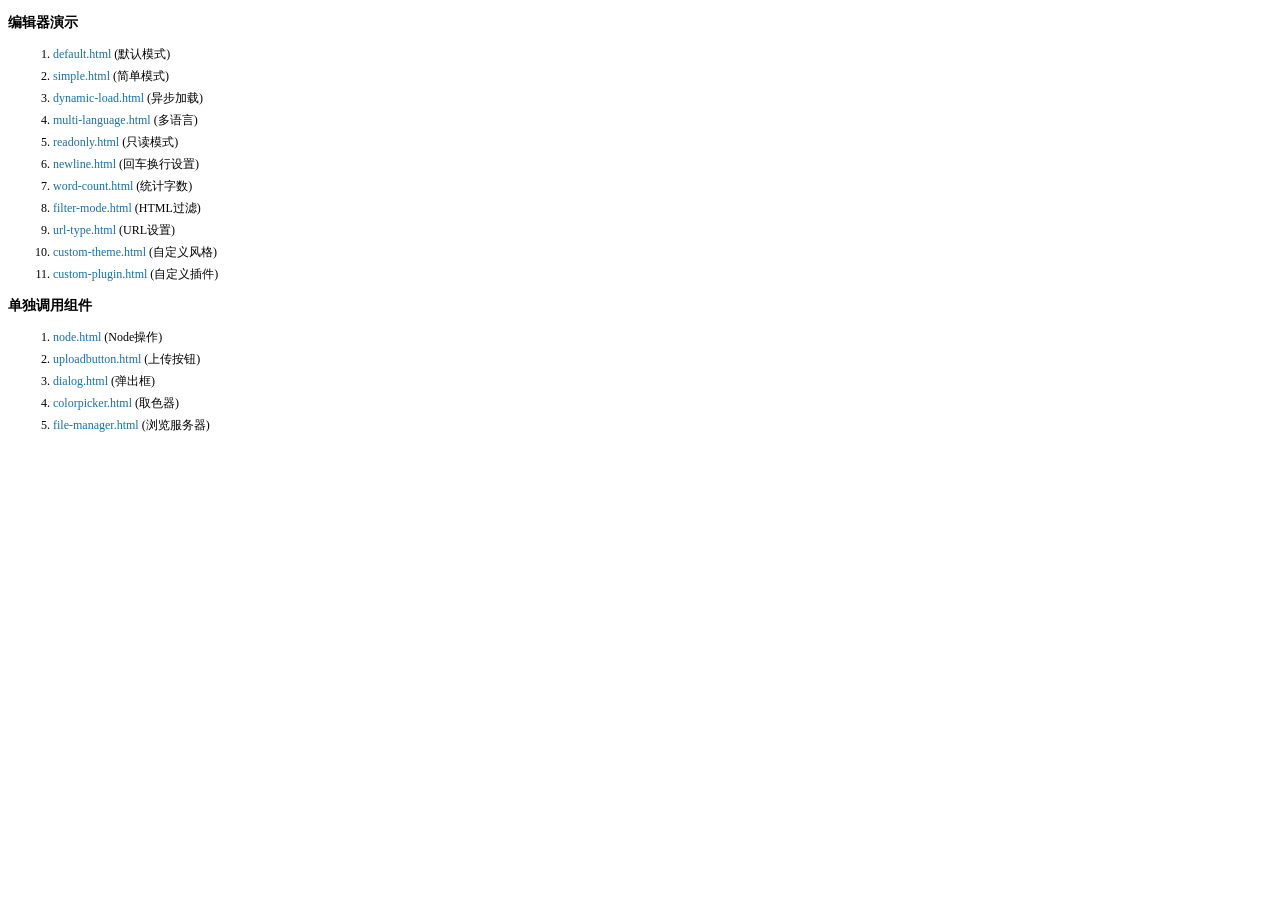
<file: yujiajunMVC/Areas/Back/kindeditor-4.0/examples/index.html>
<!doctype html>
<html>
	<head>
		<meta charset="utf-8" />
		<title>KindEditor Examples</title>
		<style>
			body {
				font-size: 12px;
				font-family: Tahoma, Simsun;
			}
			h3 {
				font-size: 14px;
			}
			a {
				color: #1870a9;
				text-decoration: none;
			}
			a:hover {
				color: #BC2A4D;
			}
			li {
				margin: 5px;
			}
		</style>
	</head>
	<body>
		<h3>编辑器演示</h3>
		<ol>
			<li><a href="default.html" target="_blank">default.html</a> (默认模式)</li>
			<li><a href="simple.html" target="_blank">simple.html</a> (简单模式)</li>
			<li><a href="dynamic-load.html" target="_blank">dynamic-load.html</a> (异步加载)</li>
			<li><a href="multi-language.html" target="_blank">multi-language.html</a> (多语言)</li>
			<li><a href="readonly.html" target="_blank">readonly.html</a> (只读模式)</li>
			<li><a href="newline.html" target="_blank">newline.html</a> (回车换行设置)</li>
			<li><a href="word-count.html" target="_blank">word-count.html</a> (统计字数)</li>
			<li><a href="filter-mode.html" target="_blank">filter-mode.html</a> (HTML过滤)</li>
			<li><a href="url-type.html" target="_blank">url-type.html</a> (URL设置)</li>
			<li><a href="custom-theme.html" target="_blank">custom-theme.html</a> (自定义风格)</li>
			<li><a href="custom-plugin.html" target="_blank">custom-plugin.html</a> (自定义插件)</li>
		</ol>
		<h3>单独调用组件</h3>
		<ol>
			<li><a href="node.html" target="_blank">node.html</a> (Node操作)</li>
			<li><a href="uploadbutton.html" target="_blank">uploadbutton.html</a> (上传按钮)</li>
			<li><a href="dialog.html" target="_blank">dialog.html</a> (弹出框)</li>
			<li><a href="colorpicker.html" target="_blank">colorpicker.html</a> (取色器)</li>
			<li><a href="file-manager.html" target="_blank">file-manager.html</a> (浏览服务器)</li>
		</ol>
	</body>
</html>
</file>
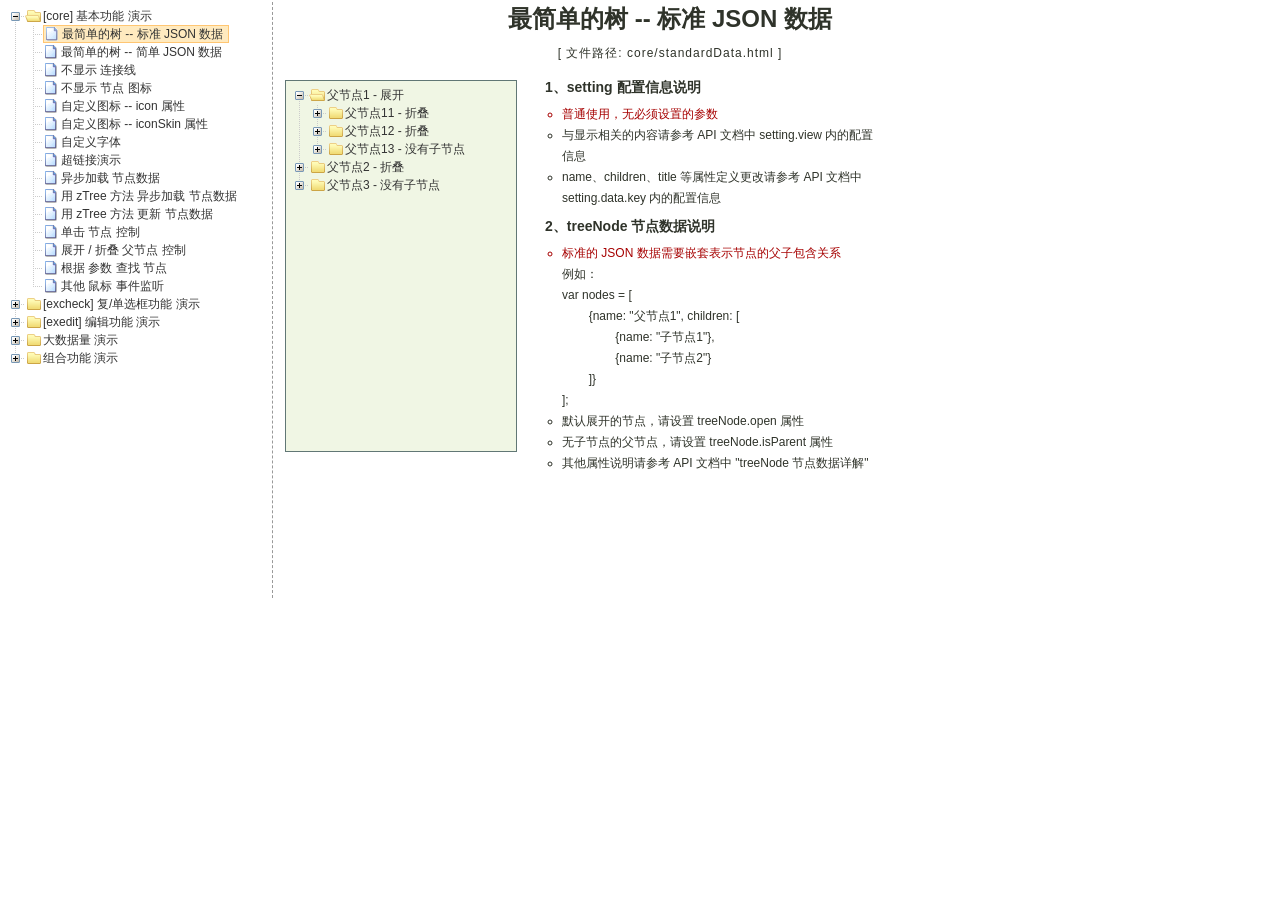
<file: yujiajunMVC/Areas/Back/zTree/demo/cn/index.html>
<!DOCTYPE HTML PUBLIC "-//W3C//DTD HTML 4.01//EN" "http://www.w3.org/TR/html4/strict.dtd">
<HTML>
 <HEAD>
  <TITLE> ZTREE DEMO </TITLE>
  <meta http-equiv="content-type" content="text/html; charset=UTF-8">
  <link rel="stylesheet" href="../../css/zTreeStyle/zTreeStyle.css" type="text/css">
  <style>
	body {
	background-color: white;
	margin:0; padding:0;
	text-align: center;
	}
	div, p, table, th, td {
		list-style:none;
		margin:0; padding:0;
		color:#333; font-size:12px;
		font-family:dotum, Verdana, Arial, Helvetica, AppleGothic, sans-serif;
	}
	#testIframe {margin-left: 10px;}
  </style>
<script type="text/javascript" src="../../js/jquery-1.4.4.min.js"></script>
<script type="text/javascript" src="../../js/jquery.ztree.core-3.1.js"></script>
  <SCRIPT type="text/javascript" >
  <!--
	var zTree;
	var demoIframe;

	var setting = {
		view: {
			dblClickExpand: false,
			showLine: true,
			selectedMulti: false,
			expandSpeed: ($.browser.msie && parseInt($.browser.version)<=6)?"":"fast"
		},
		data: {
			simpleData: {
				enable:true,
				idKey: "id",
				pIdKey: "pId",
				rootPId: ""
			}
		},
		callback: {
			beforeClick: function(treeId, treeNode) {
				var zTree = $.fn.zTree.getZTreeObj("tree");
				if (treeNode.isParent) {
					zTree.expandNode(treeNode);
					return false;
				} else {
					demoIframe.attr("src",treeNode.file + ".html");
					return true;
				}
			}
		}
	};

	var zNodes =[
		{id:1, pId:0, name:"[core] 基本功能 演示", open:true},
		{id:101, pId:1, name:"最简单的树 --  标准 JSON 数据", file:"core/standardData"},
		{id:102, pId:1, name:"最简单的树 --  简单 JSON 数据", file:"core/simpleData"},
		{id:103, pId:1, name:"不显示 连接线", file:"core/noline"},
		{id:104, pId:1, name:"不显示 节点 图标", file:"core/noicon"},
		{id:105, pId:1, name:"自定义图标 --  icon 属性", file:"core/custom_icon"},
		{id:106, pId:1, name:"自定义图标 --  iconSkin 属性", file:"core/custom_iconSkin"},
		{id:107, pId:1, name:"自定义字体", file:"core/custom_font"},
		{id:115, pId:1, name:"超链接演示", file:"core/url"},
		{id:108, pId:1, name:"异步加载 节点数据", file:"core/async"},
		{id:109, pId:1, name:"用 zTree 方法 异步加载 节点数据", file:"core/async_fun"},
		{id:110, pId:1, name:"用 zTree 方法 更新 节点数据", file:"core/update_fun"},
		{id:111, pId:1, name:"单击 节点 控制", file:"core/click"},
		{id:112, pId:1, name:"展开 / 折叠 父节点 控制", file:"core/expand"},
		{id:113, pId:1, name:"根据 参数 查找 节点", file:"core/searchNodes"},
		{id:114, pId:1, name:"其他 鼠标 事件监听", file:"core/otherMouse"},

		{id:2, pId:0, name:"[excheck] 复/单选框功能 演示", open:false},
		{id:201, pId:2, name:"Checkbox 勾选操作", file:"excheck/checkbox"},
		{id:206, pId:2, name:"Checkbox nocheck 演示", file:"excheck/checkbox_nocheck"},
		{id:207, pId:2, name:"Checkbox chkDisabled 演示", file:"excheck/checkbox_chkDisabled"},
		{id:208, pId:2, name:"Checkbox halfCheck 演示", file:"excheck/checkbox_halfCheck"},
		{id:202, pId:2, name:"Checkbox 勾选统计", file:"excheck/checkbox_count"},
		{id:203, pId:2, name:"用 zTree 方法 勾选 Checkbox", file:"excheck/checkbox_fun"},
		{id:204, pId:2, name:"Radio 勾选操作", file:"excheck/radio"},
		{id:209, pId:2, name:"Radio nocheck 演示", file:"excheck/radio_nocheck"},
		{id:210, pId:2, name:"Radio chkDisabled 演示", file:"excheck/radio_chkDisabled"},
		{id:211, pId:2, name:"Radio halfCheck 演示", file:"excheck/radio_halfCheck"},
		{id:205, pId:2, name:"用 zTree 方法 勾选 Radio", file:"excheck/radio_fun"},

		{id:3, pId:0, name:"[exedit] 编辑功能 演示", open:false},
		{id:301, pId:3, name:"拖拽 节点 基本控制", file:"exedit/drag"},
		{id:302, pId:3, name:"拖拽 节点 高级控制", file:"exedit/drag_super"},
		{id:303, pId:3, name:"用 zTree 方法 移动 / 复制 节点", file:"exedit/drag_fun"},
		{id:304, pId:3, name:"基本 增 / 删 / 改 节点", file:"exedit/edit"},
		{id:305, pId:3, name:"高级 增 / 删 / 改 节点", file:"exedit/edit_super"},
		{id:306, pId:3, name:"用 zTree 方法 增 / 删 / 改 节点", file:"exedit/edit_fun"},
		{id:307, pId:3, name:"异步加载 & 编辑功能 共存", file:"exedit/async_edit"},
		{id:308, pId:3, name:"多棵树之间 的 数据交互", file:"exedit/multiTree"},

		{id:4, pId:0, name:"大数据量 演示", open:false},
		{id:401, pId:4, name:"一次性加载大数据量", file:"bigdata/common"},
		{id:402, pId:4, name:"分批异步加载大数据量", file:"bigdata/diy_async"},
		{id:403, pId:4, name:"分批异步加载大数据量", file:"bigdata/page"},

		{id:5, pId:0, name:"组合功能 演示", open:false},
		{id:501, pId:5, name:"绑定一个根节点", file:"super/oneroot"},
		{id:502, pId:5, name:"单击展开/折叠节点", file:"super/oneclick"},
		{id:503, pId:5, name:"保持展开单一路径", file:"super/singlepath"},
		{id:504, pId:5, name:"添加 自定义控件", file:"super/diydom"},
		{id:505, pId:5, name:"checkbox / radio 共存", file:"super/checkbox_radio"},
		{id:506, pId:5, name:"左侧菜单", file:"super/left_menu"},
		{id:507, pId:5, name:"下拉菜单", file:"super/select_menu"},
		{id:509, pId:5, name:"带 checkbox 的多选下拉菜单", file:"super/select_menu_checkbox"},
		{id:510, pId:5, name:"带 radio 的单选下拉菜单", file:"super/select_menu_radio"},
		{id:508, pId:5, name:"右键菜单 的 实现", file:"super/rightClickMenu"}
	];

	$(document).ready(function(){
		var t = $("#tree");
		t = $.fn.zTree.init(t, setting, zNodes);
		demoIframe = $("#testIframe");
		demoIframe.bind("load", loadReady);
		var zTree = $.fn.zTree.getZTreeObj("tree");
		zTree.selectNode(zTree.getNodeByParam("id", 101));

	});

	function loadReady() {
		var bodyH = demoIframe.contents().find("body").get(0).scrollHeight,
		htmlH = demoIframe.contents().find("html").get(0).scrollHeight,
		maxH = Math.max(bodyH, htmlH), minH = Math.min(bodyH, htmlH),
		h = demoIframe.height() >= maxH ? minH:maxH ;
		if (h < 530) h = 530;
		demoIframe.height(h);
	}

  //-->
  </SCRIPT>
 </HEAD>

<BODY>
<TABLE border=0 height=600px align=left>
	<TR>
		<TD width=260px align=left valign=top style="BORDER-RIGHT: #999999 1px dashed">
			<ul id="tree" class="ztree" style="width:260px; overflow:auto;"></ul>
		</TD>
		<TD width=770px align=left valign=top><IFRAME ID="testIframe" Name="testIframe" FRAMEBORDER=0 SCROLLING=AUTO width=100%  height=600px SRC="core/standardData.html" onload="loadReady();" ></IFRAME></TD>
	</TR>
</TABLE>

</BODY>
</HTML>
</file>
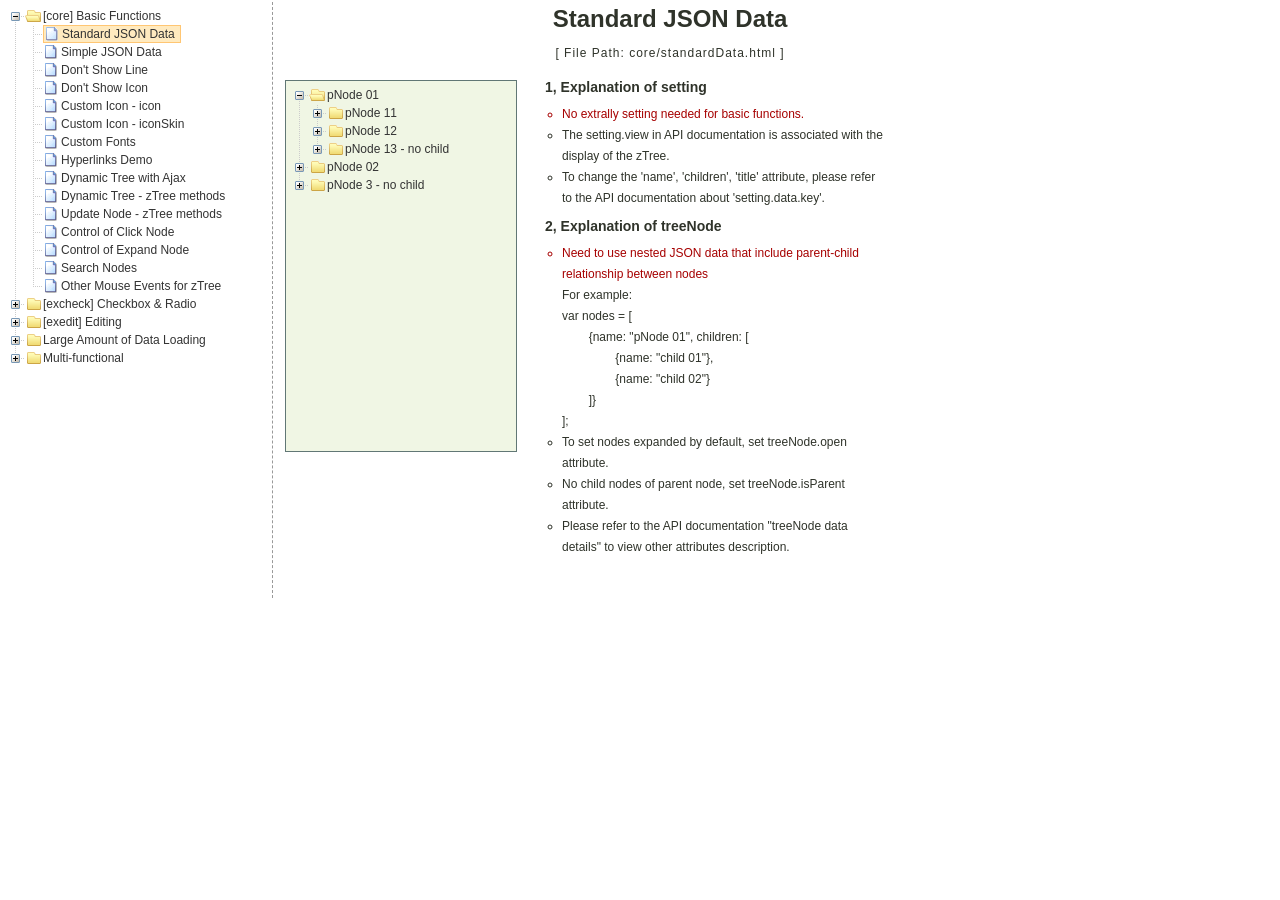
<file: yujiajunMVC/Areas/Back/zTree/demo/en/index.html>
<!DOCTYPE HTML PUBLIC "-//W3C//DTD HTML 4.01//EN" "http://www.w3.org/TR/html4/strict.dtd">
<HTML>
 <HEAD>
  <TITLE> ZTREE DEMO </TITLE>
  <meta http-equiv="content-type" content="text/html; charset=UTF-8">
  <link rel="stylesheet" href="../../css/zTreeStyle/zTreeStyle.css" type="text/css">
  <style>
	body {
	background-color: white;
	margin:0; padding:0;
	text-align: center;
	}
	div, p, table, th, td {
		list-style:none; 
		margin:0; padding:0; 
		color:#333; font-size:12px; 
		font-family:dotum, Verdana, Arial, Helvetica, AppleGothic, sans-serif;
	}
	#testIframe {margin-left: 10px;}
  </style>
<script type="text/javascript" src="../../js/jquery-1.4.4.min.js"></script>
<script type="text/javascript" src="../../js/jquery.ztree.core-3.1.js"></script>
  <SCRIPT type="text/javascript" >
  <!--
	var zTree;
	var demoIframe;

	var setting = {
		view: {
			dblClickExpand: false,
			showLine: true,
			selectedMulti: false,
			expandSpeed: ($.browser.msie && parseInt($.browser.version)<=6)?"":"fast"
		},
		data: {
			simpleData: {
				enable:true,
				idKey: "id",
				pIdKey: "pId",
				rootPId: ""
			}
		},
		callback: {
			beforeClick: function(treeId, treeNode) {
				var zTree = $.fn.zTree.getZTreeObj("tree");
				if (treeNode.isParent) {
					zTree.expandNode(treeNode);
					return false;
				} else {
					demoIframe.attr("src",treeNode.file + ".html");
					return true;
				}
			}
		}
	};

	var zNodes = [
		{id:1, pId:0, name:"[core] Basic Functions", open:false},
		{id:101, pId:1, name:"Standard JSON Data", file:"core/standardData"},
		{id:102, pId:1, name:"Simple JSON Data", file:"core/simpleData"},
		{id:103, pId:1, name:"Don't Show Line", file:"core/noline"},
		{id:104, pId:1, name:"Don't Show Icon", file:"core/noicon"},
		{id:105, pId:1, name:"Custom Icon - icon", file:"core/custom_icon"},
		{id:106, pId:1, name:"Custom Icon - iconSkin", file:"core/custom_iconSkin"},
		{id:107, pId:1, name:"Custom Fonts", file:"core/custom_font"},
		{id:115, pId:1, name:"Hyperlinks Demo", file:"core/url"},
		{id:108, pId:1, name:"Dynamic Tree with Ajax", file:"core/async"},
		{id:109, pId:1, name:"Dynamic Tree - zTree methods", file:"core/async_fun"},
		{id:110, pId:1, name:"Update Node - zTree methods", file:"core/update_fun"},
		{id:111, pId:1, name:"Control of Click Node", file:"core/click"},
		{id:112, pId:1, name:"Control of Expand Node", file:"core/expand"},
		{id:113, pId:1, name:"Search Nodes", file:"core/searchNodes"},
		{id:114, pId:1, name:"Other Mouse Events for zTree", file:"core/otherMouse"},

		{id:2, pId:0, name:"[excheck] Checkbox & Radio", open:false},
		{id:201, pId:2, name:"Checkbox Operation", file:"excheck/checkbox"},
		{id:206, pId:2, name:"Checkbox nocheck Demo", file:"excheck/checkbox_nocheck"},
		{id:207, pId:2, name:"Checkbox chkDisabled Demo", file:"excheck/checkbox_chkDisabled"},
		{id:208, pId:2, name:"Checkbox halfCheck Demo", file:"excheck/checkbox_halfCheck"},
		{id:202, pId:2, name:"Statistics Checkbox is Checked", file:"excheck/checkbox_count"},
		{id:203, pId:2, name:"Checkbox - zTree methods", file:"excheck/checkbox_fun"},
		{id:204, pId:2, name:"Radio Operation", file:"excheck/radio"},
		{id:209, pId:2, name:"Radio nocheck Demo", file:"excheck/radio_nocheck"},
		{id:210, pId:2, name:"Radio chkDisabled Demo", file:"excheck/radio_chkDisabled"},
		{id:211, pId:2, name:"Radio halfCheck Demo", file:"excheck/radio_halfCheck"},
		{id:205, pId:2, name:"Radio - zTree methods", file:"excheck/radio_fun"},

		{id:3, pId:0, name:"[exedit] Editing", open:false},
		{id:301, pId:3, name:"Normal Drag Node Operation", file:"exedit/drag"},
		{id:302, pId:3, name:"Advanced Drag Node Operation", file:"exedit/drag_super"},
		{id:303, pId:3, name:"Move / Copy - zTree methods", file:"exedit/drag_fun"},
		{id:304, pId:3, name:"Basic Edit Nodes", file:"exedit/edit"},
		{id:305, pId:3, name:"Advanced Edit Nodes", file:"exedit/edit_super"},
		{id:306, pId:3, name:"Edit Nodes - zTree methods", file:"exedit/edit_fun"},
		{id:307, pId:3, name:"Editing Dynamic Tree", file:"exedit/async_edit"},
		{id:308, pId:3, name:"Multiple Trees", file:"exedit/multiTree"},

		{id:4, pId:0, name:"Large Amount of Data Loading", open:false},
		{id:401, pId:4, name:"One-time Large Data Loading", file:"bigdata/common"},
		{id:402, pId:4, name:"Loading Data in Batches", file:"bigdata/diy_async"},
		{id:403, pId:4, name:"Loading Data By Pagination", file:"bigdata/page"},

		{id:5, pId:0, name:"Multi-functional", open:false},
		{id:501, pId:5, name:"Bound One Root Node", file:"super/oneroot"},
		{id:502, pId:5, name:"Click to Expand Node", file:"super/oneclick"},
		{id:503, pId:5, name:"Keep Single Path", file:"super/singlepath"},
		{id:504, pId:5, name:"Adding Custom DOM", file:"super/diydom"},
		{id:505, pId:5, name:"Checkbox / Radio Coexistence", file:"super/checkbox_radio"},
		{id:506, pId:5, name:"Left Menu", file:"super/left_menu"},
		{id:507, pId:5, name:"Drop-down Menu", file:"super/select_menu"},
		{id:509, pId:5, name:"Drop-down Menu with checkbox", file:"super/select_menu_checkbox"},
		{id:510, pId:5, name:"Drop-down Menu with radio", file:"super/select_menu_radio"},
		{id:508, pId:5, name:"Right-click Menu", file:"super/rightClickMenu"}
	];

	$(document).ready(function(){
		var t = $("#tree");
		t = $.fn.zTree.init(t, setting, zNodes);
		demoIframe = $("#testIframe");
		demoIframe.bind("load", loadReady);
		var zTree = $.fn.zTree.getZTreeObj("tree");
		zTree.selectNode(zTree.getNodeByParam("id", 101));
	
	});

	function loadReady() {
		var bodyH = demoIframe.contents().find("body").get(0).scrollHeight,
		htmlH = demoIframe.contents().find("html").get(0).scrollHeight,
		maxH = Math.max(bodyH, htmlH), minH = Math.min(bodyH, htmlH),
		h = demoIframe.height() >= maxH ? minH:maxH ;
		if (h < 530) h = 530;
		demoIframe.height(h);
	}

  //-->
  </SCRIPT>
 </HEAD>

<BODY>
<TABLE border=0 height=600px align=left>
	<TR>
		<TD width=260px align=left valign=top style="BORDER-RIGHT: #999999 1px dashed">
			<ul id="tree" class="ztree" style="width:260px; overflow:auto;"></ul>
		</TD>
		<TD width=770px align=left valign=top><IFRAME ID="testIframe" Name="testIframe" FRAMEBORDER=0 SCROLLING=AUTO width=100%  height=600px SRC="core/standardData.html" onload="loadReady();" ></IFRAME></TD>
	</TR>
</TABLE>

 </BODY>
</HTML>
</file>
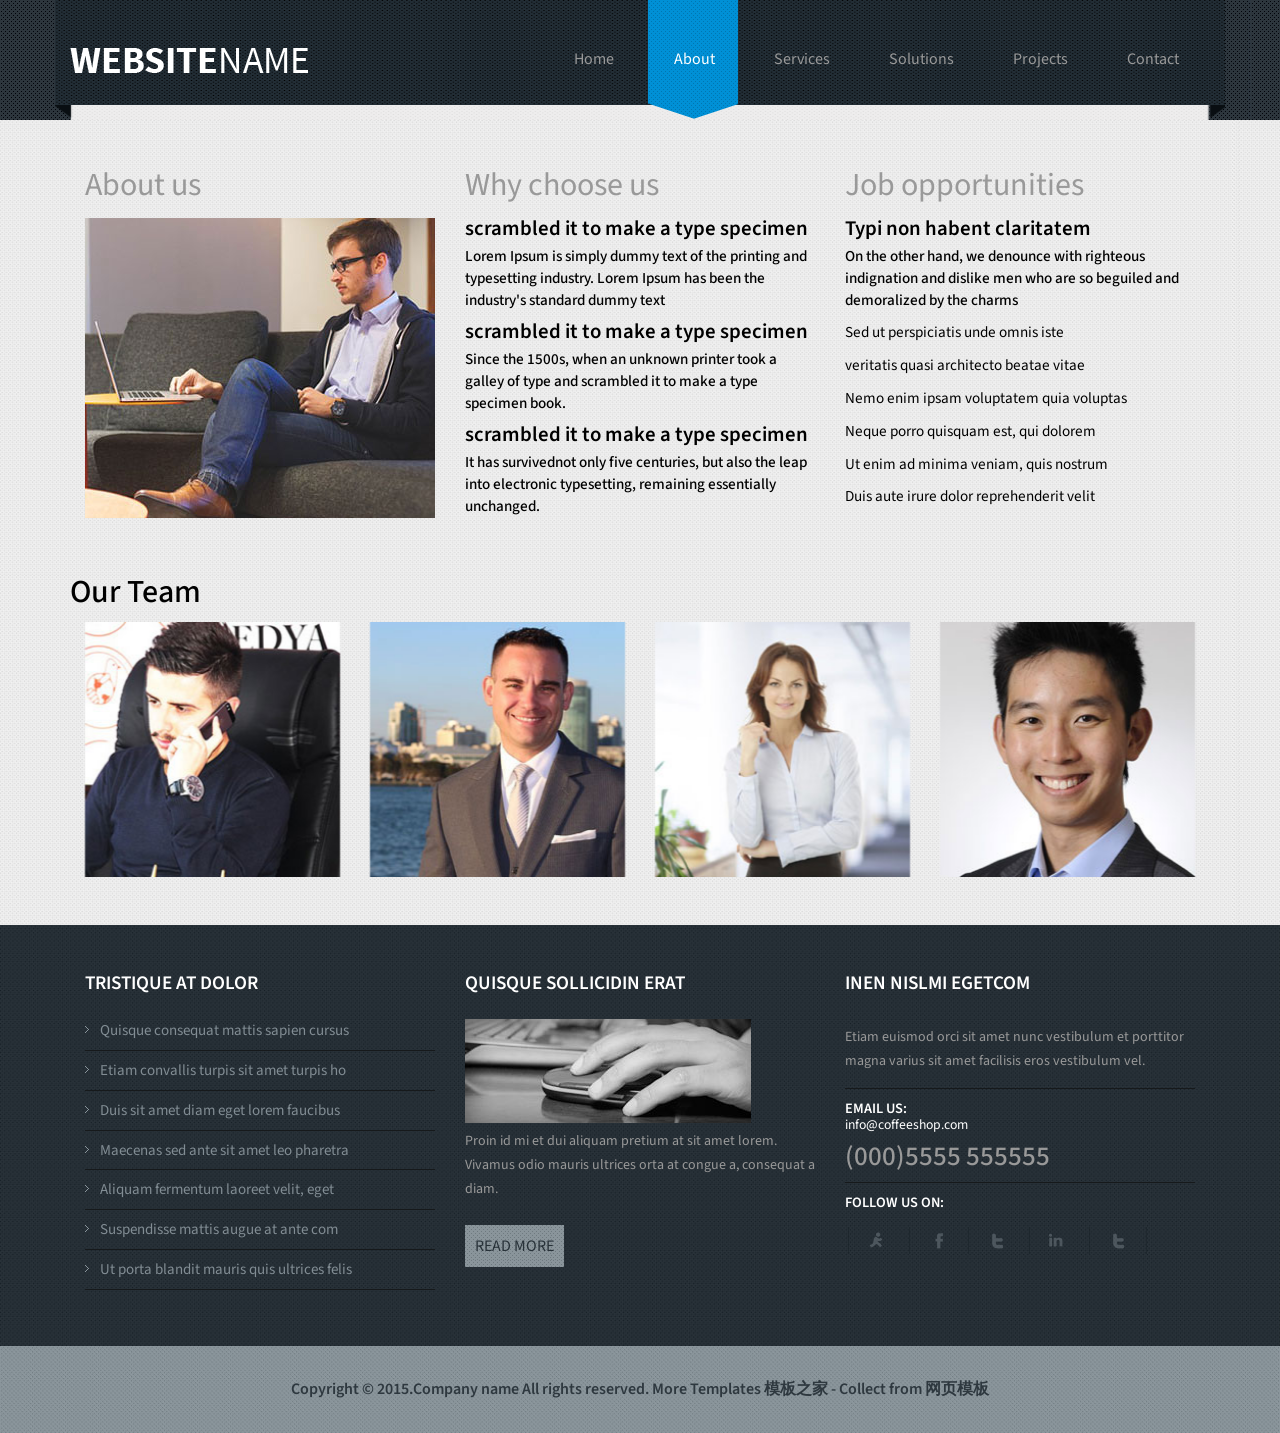
<file: CSSTemplate/cpts_126_elk/about.html>
<!DOCTYPE HTML>
<html>
<head>
<title>About</title>
<link href="css/bootstrap.css" rel="stylesheet" type="text/css" media="all">
<!-- jQuery (necessary for Bootstrap's JavaScript plugins) -->
<script src="js/jquery.min.js"></script>
<!-- Custom Theme files -->
<link href="css/style.css" rel="stylesheet" type="text/css" media="all"/>
<!-- Custom Theme files -->
<meta name="viewport" content="width=device-width, initial-scale=1">
<meta http-equiv="Content-Type" content="text/html; charset=utf-8" />
<script type="application/x-javascript"> addEventListener("load", function() { setTimeout(hideURLbar, 0); }, false); function hideURLbar(){ window.scrollTo(0,1); }>
</script>
<meta name="keywords" content="Lobortis Responsive web template, Bootstrap Web Templates, Flat Web Templates, AndriodCompatible web template, Smartphone Compatible web template, free webdesigns for Nokia, Samsung, LG, SonyErricsson, Motorola web design" />
<!--Google Fonts-->
<link href='http://fonts.useso.com/css?family=Source+Sans+Pro:200,300,400,600,700,900,200italic,300italic,400italic,600italic,700italic,900italic' rel='stylesheet' type='text/css'>
<!-- start-smoth-scrolling -->
<script type="text/javascript" src="js/move-top.js"></script>
<script type="text/javascript" src="js/easing.js"></script>
	<script type="text/javascript">
			jQuery(document).ready(function($) {
				$(".scroll").click(function(event){		
					event.preventDefault();
					$('html,body').animate({scrollTop:$(this.hash).offset().top},1000);
				});
			});
	</script>
<!-- //end-smoth-scrolling -->
<!-- animated-css -->
		<link href="css/animate.css" rel="stylesheet" type="text/css" media="all">
		<script src="js/wow.min.js"></script>
		<script>
		 new WOW().init();
		</script>
<!-- animated-css -->
</head>
<body>
<!--header start here-->
<div class="header">
	<div class="container head-nav-back">
		<div class="header-main">
			<div class="logo wow bounceIn" data-wow-delay="0.4s">
				<a href="index.html"> <img src="images/logo.png" alt=""/> </a>
			</div>
			<div class="navg">
				<span class="menu"> <img src="images/icon.png" alt=""/></span>
				<ul class="res">
					<li><a href="index.html">Home</a></li>
					<li><a class="active" href="about.html">About</a></li>
					<li><a href="service.html">Services</a></li>
					<li><a href="solution.html">Solutions</a></li>
					<li><a href="Project.html">Projects</a></li>
					<li><a href="contact.html">Contact</a></li>
				</ul>
				 <script>
                              $( "span.menu").click(function() {
                                                                $(  "ul.res" ).slideToggle("slow", function() {
                                                                 // Animation complete.
                                                                 });
                                                                 });
                 </script>
			</div>
			<div class="clearfix"> </div>
		</div>
	</div>
</div>
<!--header end here-->
<!--about start here-->
<div class="about">
	<div class="container">
		<div class="about-main">
			<div class="col-md-4 about-left wow bounceIn" data-wow-delay="0.4s">
				<h3>About us</h3>
				<img src="images/ab.jpg" alt=""/>
			</div>
			<div class="col-md-4 about-left wow bounceIn" data-wow-delay="0.4s">
				<h3>Why choose us</h3>
				<h4>scrambled it to make a type specimen</h4>
				<p>Lorem Ipsum is simply dummy text of the printing and typesetting industry. Lorem Ipsum has been the industry's standard dummy text </p>
				<h4>scrambled it to make a type specimen</h4>
				<p>Since the 1500s, when an unknown printer took a galley of type and scrambled it to make a type specimen book.</p>
			    <h4>scrambled it to make a type specimen</h4>
			    <p> It has survivednot only five centuries, but also the leap into electronic typesetting, remaining essentially unchanged.</p>
			</div>
			<div class="col-md-4 about-left wow bounceIn" data-wow-delay="0.4s">
				<h3>Job opportunities</h3>
				<h4>Typi non habent claritatem</h4>
				<p>On the other hand, we denounce with righteous indignation and dislike men who are so beguiled and demoralized by the charms</p>
				<ul>
					<li><a href="#">Sed ut perspiciatis unde omnis iste </a></li>
					<li><a href="#">veritatis quasi architecto beatae vitae</a></li>
					<li><a href="#">Nemo enim ipsam voluptatem quia voluptas</a></li>
					<li><a href="#">Neque porro quisquam est, qui dolorem</a></li>
					<li><a href="#">Ut enim ad minima veniam, quis nostrum</a></li>
					<li><a href="#">Duis aute irure dolor reprehenderit velit</a></li>
				</ul>
				<script>
                                  $( "span.menu").click(function() {
                                                                    $(  "ul.res" ).slideToggle("slow", function() {
                                                                     // Animation complete.
                                                                     });
                                                                     });
		       </script>
			</div>
		  <div class="clearfix"> </div>
		</div>
	</div>
</div>
<!--about end here-->
<!--team start here-->
<div class="team">
	<div class="container">
		<div class="team-main" > 
			<h3>Our Team</h3>
			 <div class="col-md-3 team-grids wow bounceIn" data-wow-delay="0.4s">
			 	<img src="images/ram.jpg" alt=""/>
			 </div>
			 <div class="col-md-3 team-grids wow bounceIn" data-wow-delay="0.4s">
			 	<img src="images/t1.jpg" alt=""/>
			 </div>
			 <div class="col-md-3 team-grids wow bounceIn" data-wow-delay="0.4s">
			 	<img src="images/t3.jpg" alt=""/>
			 </div>
			 <div class="col-md-3 team-grids wow bounceIn" data-wow-delay="0.4s">
			 	<img src="images/t2.jpg" alt=""/>
			 </div>
		  <div class="clearfix"> </div>
		</div>
	</div>
</div>
<!--team end here-->
<!--footer start here-->
<div class="footer">
	<div class="container">
		<div class="footer-main">
			<div class="col-md-4 footer-grid wow bounceIn" data-wow-delay="0.4s">
			  <h3>TRISTIQUE AT DOLOR</h3>
			  <ul class="ftr-list">
			  	<li><a href="#">Quisque consequat mattis sapien cursus </a></li>
			  	<li><a href="#">Etiam convallis turpis sit amet turpis ho</a></li>
			  	<li><a href="#">Duis sit amet diam eget lorem faucibus</a></li>
			  	<li><a href="#">Maecenas sed ante sit amet leo pharetra</a></li>
			  	<li><a href="#">Aliquam fermentum laoreet velit, eget </a></li>
			  	<li><a href="#">Suspendisse mattis augue at ante com</a></li>
			  	<li><a href="#">Ut porta blandit mauris quis ultrices felis</a></li>
			  </ul>
			</div>
			<div class="col-md-4 footer-grid wow bounceIn" data-wow-delay="0.4s">
			  <h3>QUISQUE SOLLICIDIN ERAT</h3>
			  <img src="images/c4.jpg" alt=""/>
			  <p>Proin id mi et dui aliquam pretium at sit amet lorem. Vivamus odio mauris ultrices orta at congue a, consequat a diam. </p>
			  <div class="ftr-bwn">
			   <a href="#">READ MORE</a>
			  </div>
			</div>
			<div class="col-md-4 footer-grid wow bounceIn" data-wow-delay="0.4s">
			  <h3>INEN NISLMI EGETCOM</h3>
			  <P>Etiam euismod orci sit amet nunc vestibulum et porttitor magna varius sit amet facilisis eros vestibulum vel.</P>
			  <h5>EMAIL US:<br> <a href="mailto:infoexample@email.com">info@coffeeshop.com</a></h5>
			  <h6>(000)5555 555555</h6>
			  <h5>FOLLOW US ON:</h5>
			  <ul class="img-sprit">
			  	<li><a class="foot" href="#"> </a></li>
			  	<li><a class="fa" href="#"> </a></li>
			  	<li><a class="tw" href="#"> </a></li>
			  	<li><a class="in" href="#"> </a></li>
			  	<li><a class="t" href="#"> </a></li>
			  </ul>
			</div>
		  <div class="clearfix"> </div>
		</div>
	</div>
</div>
<!--footer end here-->
<!--copyrights start here-->
<div class="copyright">
	<div class="container">
		<div class="copyright-main wow bounceInLeft" data-wow-delay="0.4s">
			<p>Copyright &copy; 2015.Company name All rights reserved. More Templates <a href="http://www.cssmoban.com/" target="_blank" title="模板之家">模板之家</a> - Collect from <a href="http://www.cssmoban.com/" title="网页模板" target="_blank">网页模板</a></p>
		</div>
	</div>
</div>
<!--copyrights end here-->

</body>
</html>
</file>
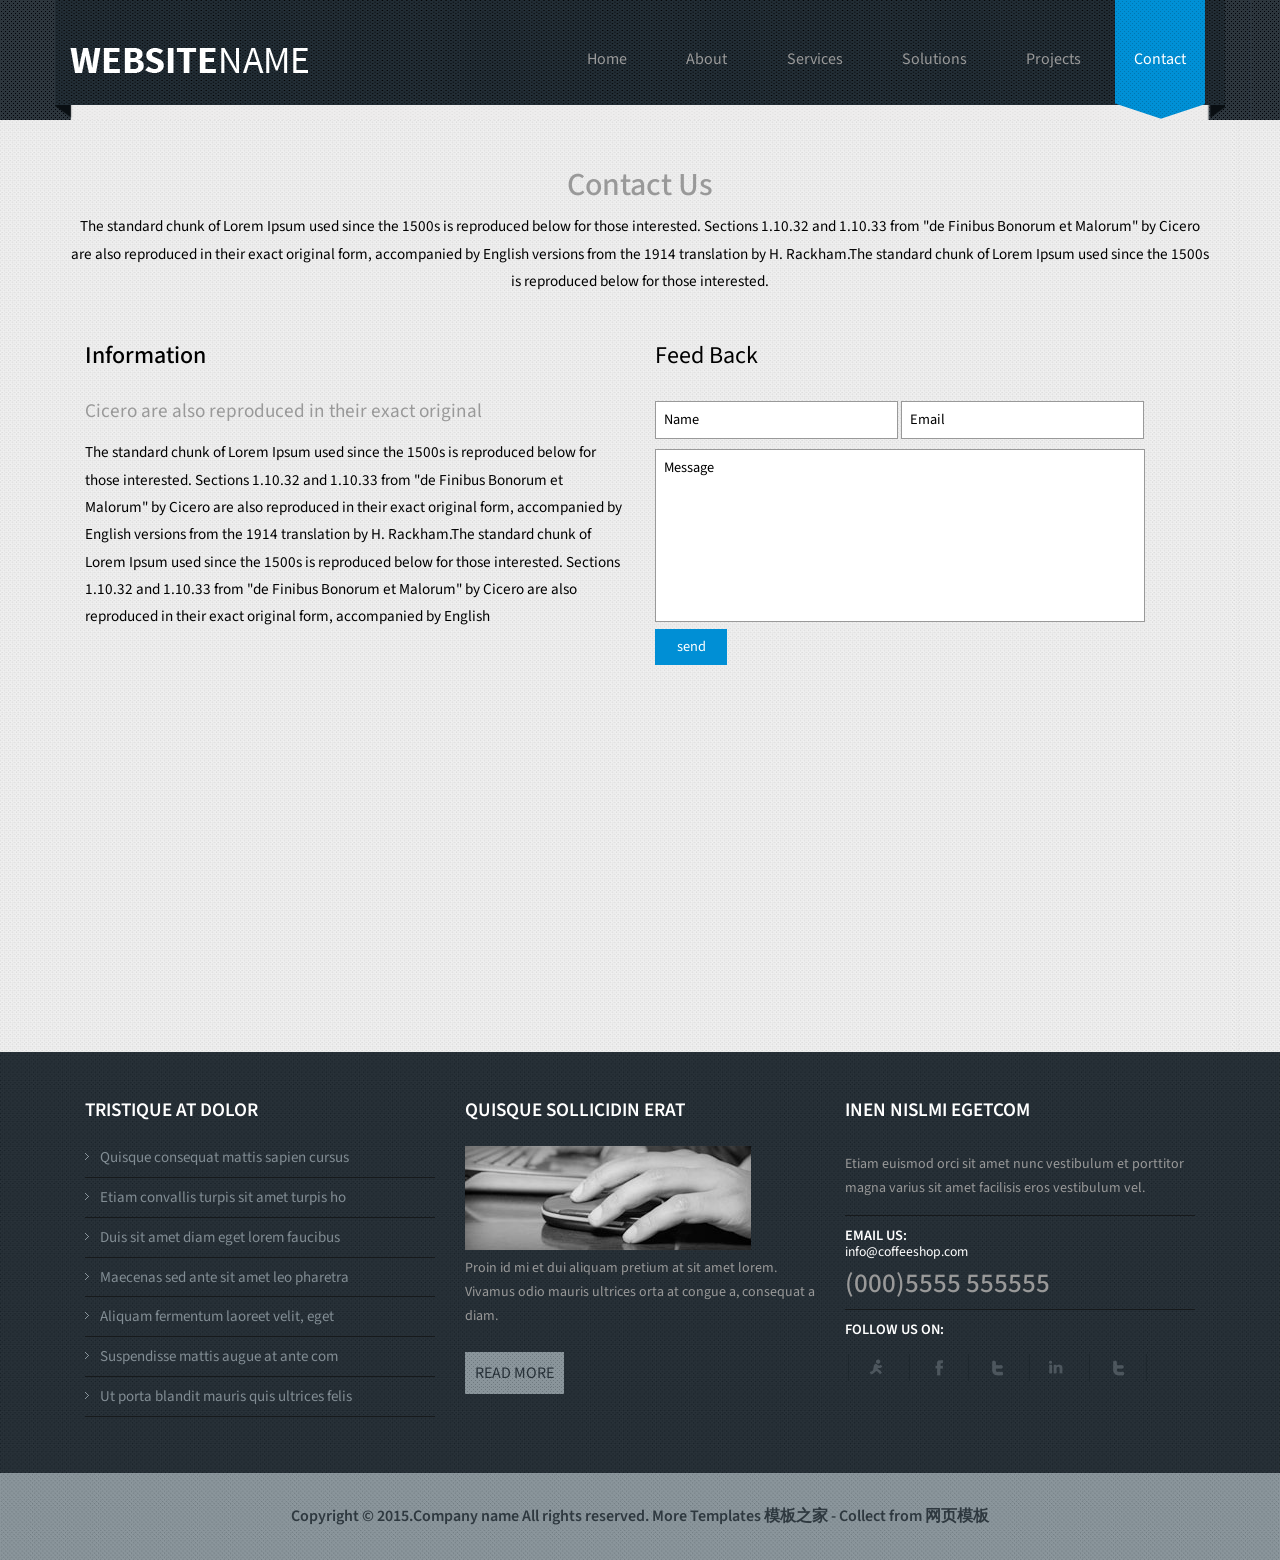
<file: CSSTemplate/cpts_126_elk/contact.html>
<!DOCTYPE HTML>
<html>
<head>
<title>Contact</title>
<link href="css/bootstrap.css" rel="stylesheet" type="text/css" media="all">
<!-- jQuery (necessary for Bootstrap's JavaScript plugins) -->
<script src="js/jquery.min.js"></script>
<!-- Custom Theme files -->
<link href="css/style.css" rel="stylesheet" type="text/css" media="all"/>
<!-- Custom Theme files -->
<meta name="viewport" content="width=device-width, initial-scale=1">
<meta http-equiv="Content-Type" content="text/html; charset=utf-8" />
<script type="application/x-javascript"> addEventListener("load", function() { setTimeout(hideURLbar, 0); }, false); function hideURLbar(){ window.scrollTo(0,1); }>
</script>
<meta name="keywords" content="Lobortis Responsive web template, Bootstrap Web Templates, Flat Web Templates, AndriodCompatible web template, Smartphone Compatible web template, free webdesigns for Nokia, Samsung, LG, SonyErricsson, Motorola web design" />
<!--Google Fonts-->
<link href='http://fonts.useso.com/css?family=Source+Sans+Pro:200,300,400,600,700,900,200italic,300italic,400italic,600italic,700italic,900italic' rel='stylesheet' type='text/css'>
<!-- start-smoth-scrolling -->
<script type="text/javascript" src="js/move-top.js"></script>
<script type="text/javascript" src="js/easing.js"></script>
	<script type="text/javascript">
			jQuery(document).ready(function($) {
				$(".scroll").click(function(event){		
					event.preventDefault();
					$('html,body').animate({scrollTop:$(this.hash).offset().top},1000);
				});
			});
	</script>
<!-- //end-smoth-scrolling -->
<!---- animated-css ---->
		<link href="css/animate.css" rel="stylesheet" type="text/css" media="all">
		<script src="js/wow.min.js"></script>
		<script>
		 new WOW().init();
		</script>
<!---- animated-css ---->
</head>
<body>
<!--header start here-->
<div class="header">
	<div class="container head-nav-back">
		<div class="header-main">
			<div class="logo wow bounceIn" data-wow-delay="0.4s">
				<a href="index.html"> <img src="images/logo.png" alt=""/> </a>
			</div>
			<div class="navg">
				<span class="menu"> <img src="images/icon.png" alt=""/></span>
				<ul class="res"> 
					<li><a href="index.html">Home</a></li>
					<li><a href="about.html">About</a></li>
					<li><a href="service.html">Services</a></li>
					<li><a href="solution.html">Solutions</a></li>
					<li><a href="Project.html">Projects</a></li>
					<li><a class="cont active" href="contact.html">Contact</a></li>
				</ul>
				 <script>
                              $( "span.menu").click(function() {
                                                                $(  "ul.res" ).slideToggle("slow", function() {
                                                                 // Animation complete.
                                                                 });
                                                                 });
                 </script>
			</div>
			<div class="clearfix"> </div>
		</div>
	</div>
</div>
<!--header end here-->
<!--contact start here-->
<div class="contact">
	<div class="container">
		<div class="contact-main">
			<div class="contact-top">
				<h3>Contact Us</h3>
				<p>The standard chunk of Lorem Ipsum used since the 1500s is reproduced below for those interested. Sections 1.10.32 and 1.10.33 from "de Finibus Bonorum et Malorum" by Cicero are also reproduced in their exact original form, accompanied by English versions from the 1914 translation by H. Rackham.The standard chunk of Lorem Ipsum used since the 1500s is reproduced below for those interested.</p>
			</div>
			<div class="col-md-6 contact-left footer-grid wow bounceIn" data-wow-delay="0.4s">
				<h3>Information</h3>
				<h4>Cicero are also reproduced in their exact original</h4>
				<p>The standard chunk of Lorem Ipsum used since the 1500s is reproduced below for those interested. Sections 1.10.32 and 1.10.33 from "de Finibus Bonorum et Malorum" by Cicero are also reproduced in their exact original form, accompanied by English versions from the 1914 translation by H. Rackham.The standard chunk of Lorem Ipsum used since the 1500s is reproduced below for those interested. Sections 1.10.32 and 1.10.33 from "de Finibus Bonorum et Malorum" by Cicero are also reproduced in their exact original form, accompanied by English </p>
			</div>
			<div class="col-md-6 contact-right footer-grid wow bounceIn" data-wow-delay="0.4s">
				<h3>Feed Back</h3>
				<input type="text" value="Name" onfocus="this.value = '';" onblur="if (this.value == '') {this.value = 'Name';}"/>
				<input type="text" value="Email" onfocus="this.value = '';" onblur="if (this.value == '') {this.value = 'Email';}"/>
				<textarea onfocus="this.value = '';" onblur="if (this.value == '') {this.value = 'Message';}"/>Message</textarea>
				<input type="submit" value="send">
			</div>
		  <div class="clearfix"> </div>
		</div>
	</div>
</div>
<!--contact end here-->
<!--map start here-->
<div class="map">
	<div class="container">
	 <iframe src="https://www.google.com/maps/embed?pb=!1m18!1m12!1m3!1d387144.007583421!2d-73.97800349999999!3d40.7056308!2m3!1f0!2f0!3f0!3m2!1i1024!2i768!4f13.1!3m3!1m2!1s0x89c24fa5d33f083b%3A0xc80b8f06e177fe62!2sNew+York%2C+NY%2C+USA!5e0!3m2!1sen!2sin!4v1415253431785"  frameborder="0" style="border:0"> </iframe>
	</div>
</div>
<!--map end here-->
<!--footer start here-->
<div class="footer">
	<div class="container">
		<div class="footer-main">
			<div class="col-md-4 footer-grid wow bounceIn" data-wow-delay="0.4s">
			  <h3>TRISTIQUE AT DOLOR</h3>
			  <ul class="ftr-list">
			  	<li><a href="#">Quisque consequat mattis sapien cursus </a></li>
			  	<li><a href="#">Etiam convallis turpis sit amet turpis ho</a></li>
			  	<li><a href="#">Duis sit amet diam eget lorem faucibus</a></li>
			  	<li><a href="#">Maecenas sed ante sit amet leo pharetra</a></li>
			  	<li><a href="#">Aliquam fermentum laoreet velit, eget </a></li>
			  	<li><a href="#">Suspendisse mattis augue at ante com</a></li>
			  	<li><a href="#">Ut porta blandit mauris quis ultrices felis</a></li>
			  </ul>
			</div>
			<div class="col-md-4 footer-grid wow bounceIn" data-wow-delay="0.4s">
			  <h3>QUISQUE SOLLICIDIN ERAT</h3>
			  <img src="images/c4.jpg" alt=""/>
			  <p>Proin id mi et dui aliquam pretium at sit amet lorem. Vivamus odio mauris ultrices orta at congue a, consequat a diam. </p>
			  <div class="ftr-bwn">
			   <a href="#">READ MORE</a>
			  </div>
			</div>
			<div class="col-md-4 footer-grid wow bounceIn" data-wow-delay="0.4s">
			  <h3>INEN NISLMI EGETCOM</h3>
			  <P>Etiam euismod orci sit amet nunc vestibulum et porttitor magna varius sit amet facilisis eros vestibulum vel.</P>
			  <h5>EMAIL US:<br> <a href="mailto:infoexample@email.com">info@coffeeshop.com</a></h5>
			  <h6>(000)5555 555555</h6>
			  <h5>FOLLOW US ON:</h5>
			  <ul class="img-sprit">
			  	<li><a class="foot" href="#"> </a></li>
			  	<li><a class="fa" href="#"> </a></li>
			  	<li><a class="tw" href="#"> </a></li>
			  	<li><a class="in" href="#"> </a></li>
			  	<li><a class="t" href="#"> </a></li>
			  </ul>
			</div>
		  <div class="clearfix"> </div>
		</div>
	</div>
</div>
<!--footer end here-->
<!--copyrights start here-->
<div class="copyright">
	<div class="container">
		<div class="copyright-main wow bounceInLeft" data-wow-delay="0.4s">
			<p>Copyright &copy; 2015.Company name All rights reserved. More Templates <a href="http://www.cssmoban.com/" target="_blank" title="模板之家">模板之家</a> - Collect from <a href="http://www.cssmoban.com/" title="网页模板" target="_blank">网页模板</a></p>
		</div>
	</div>
</div>
<!--copyrights end here-->

</body>
</html>
</file>
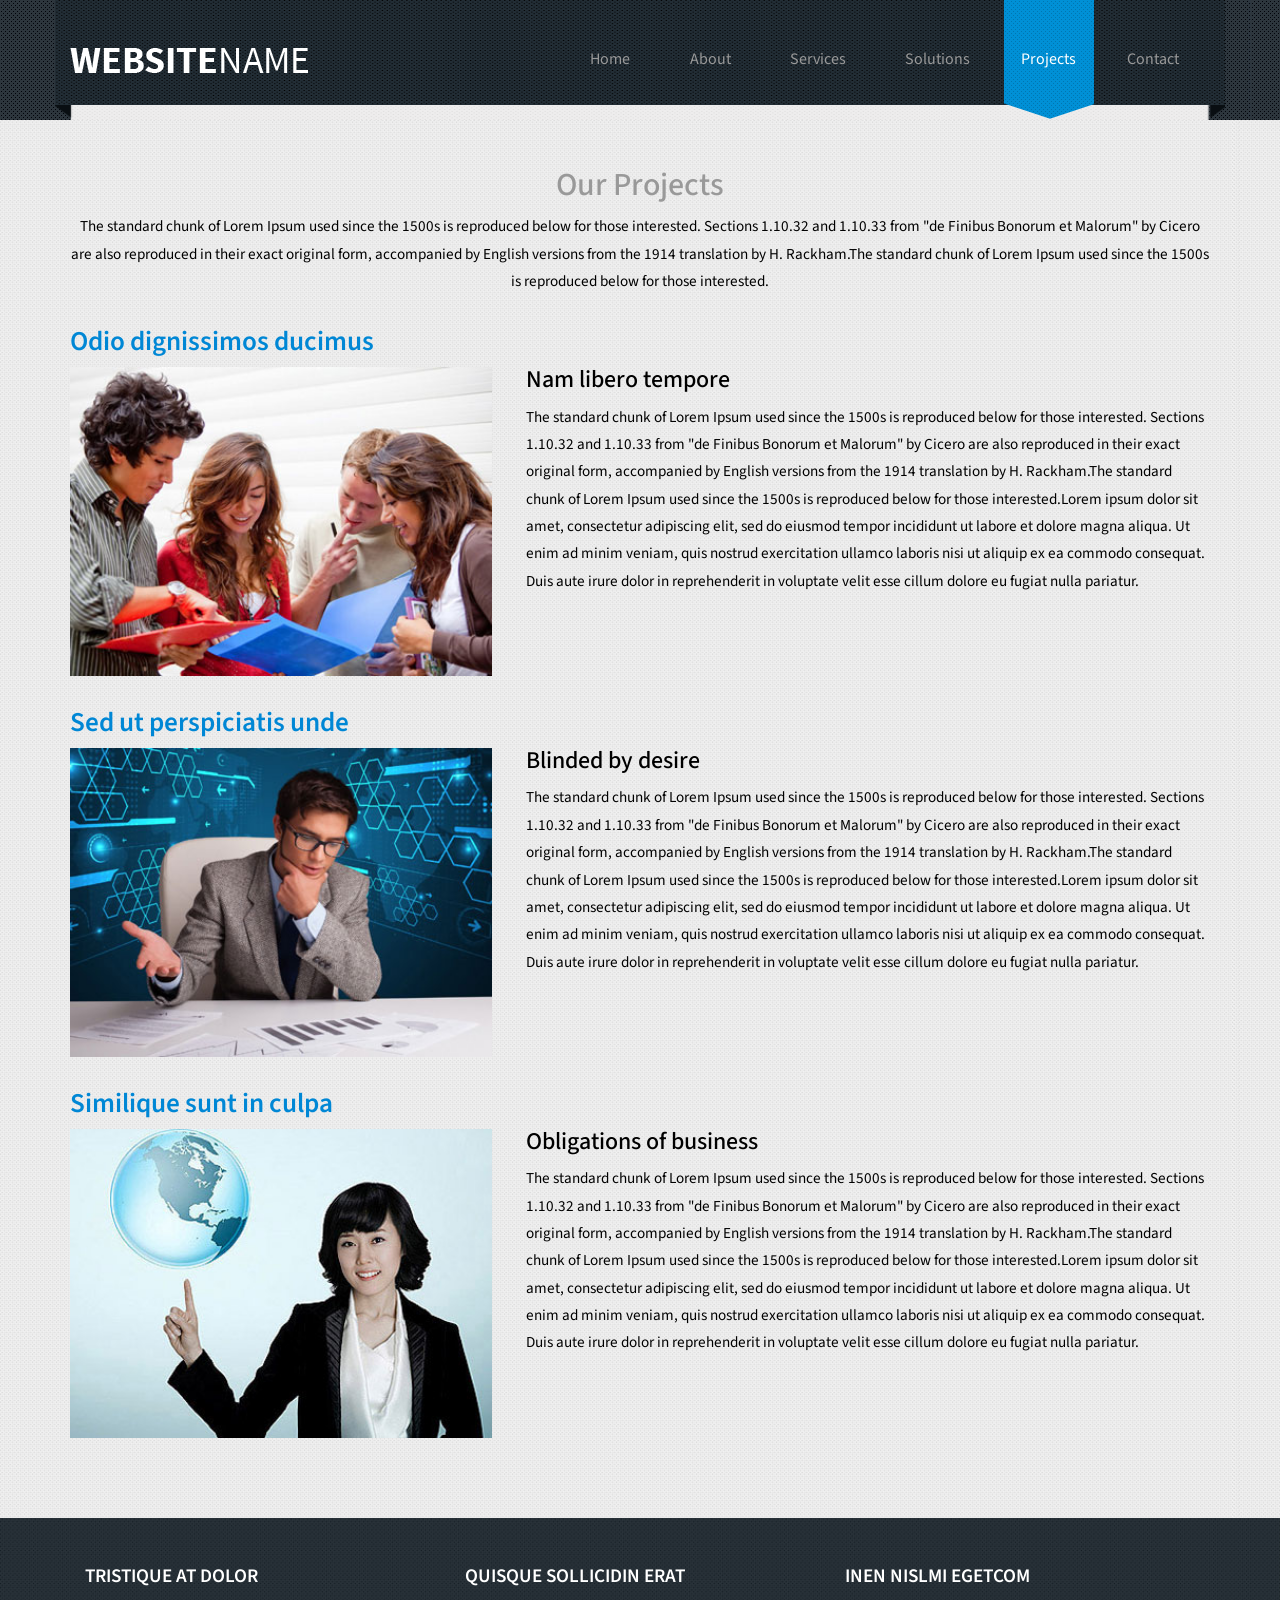
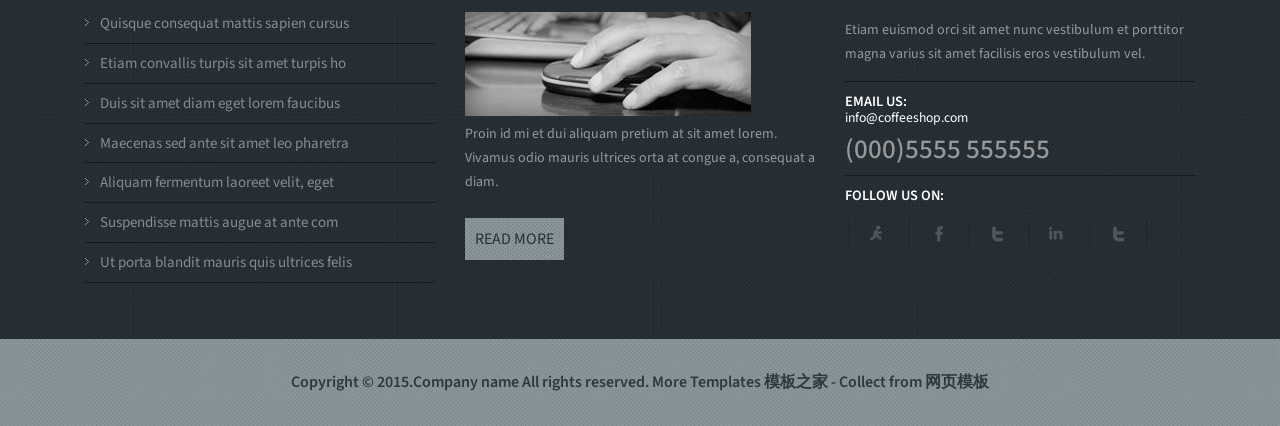
<file: CSSTemplate/cpts_126_elk/project.html>
<!DOCTYPE HTML>
<html>
<head>
<title>Project</title>
<link href="css/bootstrap.css" rel="stylesheet" type="text/css" media="all">
<!-- jQuery (necessary for Bootstrap's JavaScript plugins) -->
<script src="js/jquery.min.js"></script>
<!-- Custom Theme files -->
<link href="css/style.css" rel="stylesheet" type="text/css" media="all"/>
<!-- Custom Theme files -->
<meta name="viewport" content="width=device-width, initial-scale=1">
<meta http-equiv="Content-Type" content="text/html; charset=utf-8" />
<script type="application/x-javascript"> addEventListener("load", function() { setTimeout(hideURLbar, 0); }, false); function hideURLbar(){ window.scrollTo(0,1); }>
</script>
<meta name="keywords" content="Lobortis Responsive web template, Bootstrap Web Templates, Flat Web Templates, AndriodCompatible web template, Smartphone Compatible web template, free webdesigns for Nokia, Samsung, LG, SonyErricsson, Motorola web design" />
<!--Google Fonts-->
<link href='http://fonts.useso.com/css?family=Source+Sans+Pro:200,300,400,600,700,900,200italic,300italic,400italic,600italic,700italic,900italic' rel='stylesheet' type='text/css'>
<!-- start-smoth-scrolling -->
<script type="text/javascript" src="js/move-top.js"></script>
<script type="text/javascript" src="js/easing.js"></script>
	<script type="text/javascript">
			jQuery(document).ready(function($) {
				$(".scroll").click(function(event){		
					event.preventDefault();
					$('html,body').animate({scrollTop:$(this.hash).offset().top},1000);
				});
			});
	</script>
<!-- //end-smoth-scrolling -->
<!---- animated-css ---->
		<link href="css/animate.css" rel="stylesheet" type="text/css" media="all">
		<script src="js/wow.min.js"></script>
		<script>
		 new WOW().init();
		</script>
<!---- animated-css ---->
</head>
<body>
<!--header start here-->
<div class="header">
	<div class="container head-nav-back">
		<div class="header-main">
			<div class="logo wow bounceIn" data-wow-delay="0.4s">
				<a href="index.html"> <img src="images/logo.png" alt=""/> </a>
			</div>
			<div class="navg">
				<span class="menu"> <img src="images/icon.png" alt=""/></span>
				<ul class="res">
					<li><a href="index.html">Home</a></li>
					<li><a href="about.html">About</a></li>
					<li><a href="service.html">Services</a></li>
					<li><a href="solution.html">Solutions</a></li>
					<li><a class="proj active" href="Project.html">Projects</a></li>
					<li><a href="contact.html">Contact</a></li>
				</ul>
				 <script>
                              $( "span.menu").click(function() {
                                                                $(  "ul.res" ).slideToggle("slow", function() {
                                                                 // Animation complete.
                                                                 });
                                                                 });
                 </script>
			</div>
			<div class="clearfix"> </div>
		</div>
	</div>
</div>
<!--header end here-->
<!--about start here-->
<div class="projects">
	<div class="container">
		<div class="projects-main">
			  <div class="projects-top">
			  	<h3>Our Projects</h3>
			  	<p>The standard chunk of Lorem Ipsum used since the 1500s is reproduced below for those interested. Sections 1.10.32 and 1.10.33 from "de Finibus Bonorum et Malorum" by Cicero are also reproduced in their exact original form, accompanied by English versions from the 1914 translation by H. Rackham.The standard chunk of Lorem Ipsum used since the 1500s is reproduced below for those interested.</p>
			  </div>
			  <div class="projects-inform wow bounceInLeft" data-wow-delay="0.4s">
			  	<h3>Odio dignissimos ducimus</h3>
				 <div class="project-img">
					<img src="images/p1.jpg" alt=""/>
				 </div>
				 <div class="project-text">
				 	<a href="single.html"><h4>Nam libero tempore</h4></a>
					<p>The standard chunk of Lorem Ipsum used since the 1500s is reproduced below for those interested. Sections 1.10.32 and 1.10.33 from "de Finibus Bonorum et Malorum" by Cicero are also reproduced in their exact original form, accompanied by English versions from the 1914 translation by H. Rackham.The standard chunk of Lorem Ipsum used since the 1500s is reproduced below for those interested.Lorem ipsum dolor sit amet, consectetur adipiscing elit, sed do eiusmod tempor incididunt ut labore et dolore magna aliqua. Ut enim ad minim veniam, quis nostrud exercitation ullamco laboris nisi ut aliquip ex ea commodo consequat. Duis aute irure dolor in reprehenderit in voluptate velit esse cillum dolore eu fugiat nulla pariatur.</p>
				 </div>
				 <div class="clearfix"> </div>
			  </div>
			  <div class="projects-inform wow bounceInRight" data-wow-delay="0.4s">
			  	<h3>Sed ut perspiciatis unde</h3>
				 <div class="project-img">
					<img src="images/p2.jpg" alt=""/>
				 </div>
				 <div class="project-text">
				 	<a href="single.html"> <h4>Blinded by desire</h4></a>
					<p>The standard chunk of Lorem Ipsum used since the 1500s is reproduced below for those interested. Sections 1.10.32 and 1.10.33 from "de Finibus Bonorum et Malorum" by Cicero are also reproduced in their exact original form, accompanied by English versions from the 1914 translation by H. Rackham.The standard chunk of Lorem Ipsum used since the 1500s is reproduced below for those interested.Lorem ipsum dolor sit amet, consectetur adipiscing elit, sed do eiusmod tempor incididunt ut labore et dolore magna aliqua. Ut enim ad minim veniam, quis nostrud exercitation ullamco laboris nisi ut aliquip ex ea commodo consequat. Duis aute irure dolor in reprehenderit in voluptate velit esse cillum dolore eu fugiat nulla pariatur.</p>
				 </div>
				 <div class="clearfix"> </div>
			  </div>
			  <div class="projects-inform wow bounceInLeft" data-wow-delay="0.4s">
			  	<h3>Similique sunt in culpa</h3>
				 <div class="project-img">
					<img src="images/p3.jpg" alt=""/>
				 </div>
				 <div class="project-text">
				 	<a href="single.html"><h4>Obligations of business</h4></a>
					<p>The standard chunk of Lorem Ipsum used since the 1500s is reproduced below for those interested. Sections 1.10.32 and 1.10.33 from "de Finibus Bonorum et Malorum" by Cicero are also reproduced in their exact original form, accompanied by English versions from the 1914 translation by H. Rackham.The standard chunk of Lorem Ipsum used since the 1500s is reproduced below for those interested.Lorem ipsum dolor sit amet, consectetur adipiscing elit, sed do eiusmod tempor incididunt ut labore et dolore magna aliqua. Ut enim ad minim veniam, quis nostrud exercitation ullamco laboris nisi ut aliquip ex ea commodo consequat. Duis aute irure dolor in reprehenderit in voluptate velit esse cillum dolore eu fugiat nulla pariatur.</p>
				 </div>
				 <div class="clearfix"> </div>
			  </div>
		  <div class="clearfix"> </div>
		</div>
	</div>
</div>
<!--about end here-->
<!--footer start here-->
<div class="footer">
	<div class="container">
		<div class="footer-main">
			<div class="col-md-4 footer-grid wow bounceIn" data-wow-delay="0.4s">
			  <h3>TRISTIQUE AT DOLOR</h3>
			  <ul class="ftr-list">
			  	<li><a href="#">Quisque consequat mattis sapien cursus </a></li>
			  	<li><a href="#">Etiam convallis turpis sit amet turpis ho</a></li>
			  	<li><a href="#">Duis sit amet diam eget lorem faucibus</a></li>
			  	<li><a href="#">Maecenas sed ante sit amet leo pharetra</a></li>
			  	<li><a href="#">Aliquam fermentum laoreet velit, eget </a></li>
			  	<li><a href="#">Suspendisse mattis augue at ante com</a></li>
			  	<li><a href="#">Ut porta blandit mauris quis ultrices felis</a></li>
			  </ul>
			</div>
			<div class="col-md-4 footer-grid wow bounceIn" data-wow-delay="0.4s">
			  <h3>QUISQUE SOLLICIDIN ERAT</h3>
			  <img src="images/c4.jpg" alt=""/>
			  <p>Proin id mi et dui aliquam pretium at sit amet lorem. Vivamus odio mauris ultrices orta at congue a, consequat a diam. </p>
			  <div class="ftr-bwn">
			   <a href="#">READ MORE</a>
			  </div>
			</div>
			<div class="col-md-4 footer-grid wow bounceIn" data-wow-delay="0.4s">
			  <h3>INEN NISLMI EGETCOM</h3>
			  <P>Etiam euismod orci sit amet nunc vestibulum et porttitor magna varius sit amet facilisis eros vestibulum vel.</P>
			  <h5>EMAIL US:<br> <a href="mailto:infoexample@email.com">info@coffeeshop.com</a></h5>
			  <h6>(000)5555 555555</h6>
			  <h5>FOLLOW US ON:</h5>
			  <ul class="img-sprit">
			  	<li><a class="foot" href="#"> </a></li>
			  	<li><a class="fa" href="#"> </a></li>
			  	<li><a class="tw" href="#"> </a></li>
			  	<li><a class="in" href="#"> </a></li>
			  	<li><a class="t" href="#"> </a></li>
			  </ul>
			</div>
		  <div class="clearfix"> </div>
		</div>
	</div>
</div>
<!--footer end here-->
<!--copyrights start here-->
<div class="copyright">
	<div class="container">
		<div class="copyright-main wow bounceInLeft" data-wow-delay="0.4s">
			<p>Copyright &copy; 2015.Company name All rights reserved. More Templates <a href="http://www.cssmoban.com/" target="_blank" title="模板之家">模板之家</a> - Collect from <a href="http://www.cssmoban.com/" title="网页模板" target="_blank">网页模板</a></p>
		</div>
	</div>
</div>
<!--copyrights end here-->

</body>
</html>
</file>
<file: CSSTemplate/cpts_126_elk/css/style.css>
h4, h5, h6,
h1, h2, h3 {margin-top: 0;}
ul, ol {margin: 0;}
p {margin: 0;}
html, body{
   font-family: 'Source Sans Pro', sans-serif;
   font-size: 100%;
   background:#fff; 
}
/*--header start here--*/
.header {
	background: url(../images/header-back.JPG);
	min-height: 120px;
}
.head-nav-back{
	background: url(../images/header-container.PNG) no-repeat;
	background-size:100%;
	-webkit-background-size:100%;
	height:120px;
}
.header-main {
	padding: 3em 0px;
}
.navg ul {
	list-style: none;
}
.navg ul li {
	display: inline-block;
	margin: 0px 5px 0px 0px;
}
.navg ul li a {
	font-size: 1em;
	font-weight: 400;
	color: #999;
	padding: 4em 1.6em;
	text-decoration:none;
}
.solu.active {
	padding: 4em .9em;
}
a.ser.active {
	padding: 4em 1.12em;
}
a.proj.active {
	padding: 4em 1.1em;
}
a.cont.active {
	padding: 4em 1.2em;
}
.navg ul li a:hover{
	color:#fff;
}
.navg ul li a.active{
	text-decoration:none;
	color:#fff;
	background: url(../images/nav-back.png)no-repeat 0px 2px;
	background-size:initial;
	transition: 0.5s all;
	-webkit-transition: 0.5s all;
	-moz-transition:  0.5s all;
	-o-transition:  0.5s all;
}
span.menu{
	display: none;
}
.logo {
	float: left;
	text-align:center;
}
.navg {
	float: right;
	text-align: center;
}
.copyrights{text-indent:-9999px;height:0;line-height:0;font-size:0;overflow:hidden;}
/*--header end here--*/
/*--banner start here--*/
.banner {
	padding: 2em 0px 0px 0px;
	background:url(../images/banner.jpg)no-repeat;
	background-size:cover;
	background-size: cover;
	-webkit-background-size:cover;
	-moz-background-size:cover;
	-o-background-size:cover;
	-ms-background-size:cove;
}
.banner-left {
	padding-top: 7em;
}
.banner-left a {
	font-size: 1.3em;
	font-weight: 400;
	color: #fff;
	background: #008FD5;
	padding: 10px 10px;
}
.banner-left a:hover{
	background:#273138;
	text-decoration:none;
	color:#fff;
	transition: 0.5s all;
	 -webkit-transition: 0.5s all;
	 -moz-transition:  0.5s all;
	 -o-transition:  0.5s all;
}
.lobo {
	margin: 10px 0px 0px 0px;
	background: #273138;
	width: 70%;
	padding: 13px 20px;
}
.lobo h3 {
	font-size: 1.6em;
	font-weight: 600;
	color: #fff;
}
.lobo p {
	font-size: 1em;
	font-weight: 600;
	color: #fff;
}
/*--banner end here--*/
/*--info-grid start here--*/
.info-grid {
	background: url(../images/info-bg.jpg);
	padding: 3em 0px 5em 0px;
	background-size: cover;
	-webkit-background-size:cover;
	-moz-background-size:cover;
	-o-background-size:cover;
	-ms-background-size:cove;
}
.info-top {
	background: url(../images/d-top.jpg);
	padding: 1em 1em;
}
.info-top h3 {
	font-size: 1.1em;
	font-weight: 700;
	color: #000;
	margin: 0px;
	text-align:center;
}
.info-bott {
	background: url(../images/d-middle.jpg)0px 0px;
	padding: 1em 1em;
	min-height: 320px;
	text-align: center;
}
.info-bott p {
	font-size: 0.885em;
	font-weight: 500;
	color: #999;
	padding: 1.5em 0px;
	line-height: 1.5em;
	text-align: left;
}
.info-bott h5 {
	font-size: 0.9em;
	font-weight: 500;
	color: #008FD5;
	text-align: left;
	font-style: italic;
	text-decoration: underline;
}
.infogrid-bwn {
	background: #1F262C;
	padding: 0.6em 1em;
	min-height: 50px;
	text-align: center;
}
span.gd-clr {
	font-size: 1em;
	font-weight: 700;
	color: #008FD5;
}
.infogrid-bwn a {
	font-size: 0.9em;
	font-weight: 300;
	color: #fff;
	background: #008FD5;
	padding: 10px 10px;
}
.infogrid-bwn a:hover{
	text-decoration:none;
	background: #999;
	transition: 0.5s all;
 -webkit-transition: 0.5s all;
 -moz-transition:  0.5s all;
 -o-transition:  0.5s all;
}
.gd-tl-tip:after {
	border-left: 155px solid rgba(0, 0, 0, 0);
	border-top: 30px solid #1F262C;
	border-right: 155px solid rgba(0, 0, 0, 0);
	top: 421px;
	left: 4.5%;
}
.infogrid-bwn{
	position: relative;
}
.gd-tl-tip:after {
	content: '';
	position: absolute;
	width: 0;
	height: 0;
	bottom: -20px;
	border-left: 175px solid rgba(0, 0, 0, 0);
	border-top: 30px solid #1F262C;
	border-right: 175px solid rgba(0, 0, 0, 0);
	top: 433px;
	left: 15px;
}	
/*--info-grid end here--*/
/*--movegrid start here--*/
.flex-slider{
	min-height: 300px;
	padding: 3em 0em;
	background: url(../images/slid-bg.jpg);
}
.grid{
	text-align:left;
}
.grid h3{
	font-size:1.1em;
	font-weight:600;
	color:#000;
}
.mov-bwn{
	padding:1em 0px
}
.mov-bwn a{
	font-size:1em;
	font-weight:500;
	color:#fff;
	background:#30BEDA;
	padding: 5px 10px;
}
.mov-bwn a:hover{
	text-decoration:none;
	background:#999;
}
.grid p{
	font-size:0.875em;
	font-weight:400;
	color:#7E7E7E;
	line-height:1.8em;
	width:80%;
	
}
#flexiselDemo3 {
	display: none;
}
.nbs-flexisel-container {
	position: relative;
	max-width: 100%;
	background: url(../images/sli-sml-bg.jpg);
	padding: 2em 0px;
	margin: 0em 3em;
}
.nbs-flexisel-ul {
	position: relative;
	width: 9999px;
	margin: 0px;
	padding: 0px;
	list-style-type: none;
	text-align: center;
}
.nbs-flexisel-inner {
	overflow: hidden;
	margin: 1px 111px;
}
.nbs-flexisel-item {
	float: left;
	margin:0px;
	padding:0px;
	cursor: pointer;
	position: relative;
	line-height: 0px;
}
.nbs-flexisel-item > img {
	cursor: pointer;
	position: relative;
	margin-top:10px;
	margin-bottom: 10px;
	max-width:250px;
	max-height:500px;
}
.grid-flex{
	margin:10px 0 20px 0;
	font-family: 'Roboto', sans-serif;
}
.nbs-flexisel-item > img {
	cursor: pointer;
	positon: relative;
}
.biseller-info {
	margin: 2em 0 0;
}
/*** Navigation ***/
.nbs-flexisel-nav-left, .nbs-flexisel-nav-right {
	width: 21px;
	height: 120px;
	position: absolute;
	cursor: pointer;
	z-index: 100;
	margin-top:-0em;
}
.nbs-flexisel-nav-left {
	left: -32px;
	top:-105px;
	background: url(../images/sli-lef.png) no-repeat 0px 69px;
}
.nbs-flexisel-nav-right {
	right: -32px;
	background: url(../images/sli-rit.png) no-repeat 0px 69px;
}
/*--movegrid end here--*/
/*--footer start here--*/
.footer {
	background: url(../images/ft-bg.jpg);
	padding: 3em 0em;
	background-size: cover;
	-webkit-background-size:cover;
	-moz-background-size:cover;
	-o-background-size:cover;
	-ms-background-size:cove;
}
.footer-grid h3 {
	font-size: 1.2em;
	font-weight: 600;
	color: #fff;
	margin: 0px 0px 1.3em 0px;
}
.footer-grid ul.ftr-list {
	padding: 0px;
	list-style: none;
}
.footer-grid ul.ftr-list li {
	margin: 0px 0px 8px 0px;
	border-bottom: 1px solid #16191B;
	padding: 0px 0px 8px 0px;
}
.footer-grid ul.ftr-list li a {
	font-size: 0.94em;
	font-weight: 400;
	color: #828D94;
	background: url(../images/list.png)no-repeat 0px 7px;
	padding: 1px 0px 0px 15px;
}
.footer-grid ul.ftr-list li a:hover{
	text-decoration:none;
	color:#fff;
	transition: 0.5s all;
 -webkit-transition: 0.5s all;
 -moz-transition:  0.5s all;
 -o-transition:  0.5s all;
}
.footer-grid p {
	font-size: 0.875em;
	font-weight: 400;
	color: #999;
	line-height: 1.7em;
	padding: 0.5em 0em 1em 0em; 
}
.ftr-bwn a {
	font-size: 1em;
	font-weight: 400;
	color: #273138;
	background:url(../images/ft-bwn.jpg);
	padding: 10px 10px;
}
.ftr-bwn a:hover{
	text-decoration:none;
	color:#fff;
	background:#008FD5;
	transition: 0.5s all;
 -webkit-transition: 0.5s all;
 -moz-transition:  0.5s all;
 -o-transition:  0.5s all;
}
.footer-grid h5 {
	font-size: 0.9em;
	font-weight: 600;
	color: #FFF;
	border-top:1px solid #16191B;
	padding: 12px 0px 0px 0px;
}
.footer-grid h5 a {
	font-size: 0.95em;
	font-weight: 400;
	color: #fff;
}
.footer-grid h5 a:hover{
	text-decoration:none;
	color: #999;
	transition: 0.5s all;
 -webkit-transition: 0.5s all;
 -moz-transition:  0.5s all;
 -o-transition:  0.5s all;
}
.footer-grid h6 {
	font-size: 1.7em;
	font-weight: 500;
	color: #999;
}
ul.img-sprit {
	padding: 0px;
	list-style: none;
	margin: 1em 0px 0px 0px;
}
ul.img-sprit li {
	display: inline-block;
}
ul.img-sprit li a {
	background: url(../images/ftr-icons.png)no-repeat;
	display: block;
	width: 58px;
	height: 27px;
}
ul.img-sprit li a.foot {
	background-position: 3px 0px;
	opacity: 0.4;
      filter: alpha(opacity=40);
}
ul.img-sprit li a.fa {
	background-position: -54px 0px;
	opacity: 0.4;
      filter: alpha(opacity=40);
}
ul.img-sprit li a.tw {
	background-position: -113px 0px;
	opacity: 0.4;
      filter: alpha(opacity=40);
}
ul.img-sprit li a.in {
	background-position: -170px 0px;
	opacity: 0.4;
      filter: alpha(opacity=40);
}
ul.img-sprit li a.t {
	background-position: -228px 0px;
	opacity: 0.4;
      filter: alpha(opacity=40);
}
ul.img-sprit li a.foot:hover {
	background-position: 3px 0px;
	opacity: 1.0;
      filter: alpha(opacity=100); 
      transition: all 0.3s ease; 
     -webkit-transition: all 0.3s ease;
     -moz-transition: all 0.3s ease;
     -o-transition: all 0.3s ease;
}
ul.img-sprit li a.fa:hover{
	background-position: -54px 0px;
	opacity: 1.0;
      filter: alpha(opacity=100); 
      transition: all 0.3s ease; 
     -webkit-transition: all 0.3s ease;
     -moz-transition: all 0.3s ease;
     -o-transition: all 0.3s ease;
}
ul.img-sprit li a.tw:hover{
	background-position: -113px 0px;
	opacity: 1.0;
      filter: alpha(opacity=100); 
      transition: all 0.3s ease; 
     -webkit-transition: all 0.3s ease;
     -moz-transition: all 0.3s ease;
     -o-transition: all 0.3s ease;
}
ul.img-sprit li a.in:hover{
	background-position: -170px 0px;
	opacity: 1.0;
      filter: alpha(opacity=100); 
      transition: all 0.3s ease; 
     -webkit-transition: all 0.3s ease;
     -moz-transition: all 0.3s ease;
     -o-transition: all 0.3s ease;
}
ul.img-sprit li a.t:hover{
	background-position: -228px 0px;
	opacity: 1.0;
      filter: alpha(opacity=100); 
      transition: all 0.3s ease; 
     -webkit-transition: all 0.3s ease;
     -moz-transition: all 0.3s ease;
     -o-transition: all 0.3s ease;
}
.ftr-bwn {
	margin: 1.2em 0px 0px 0px;
}
.info-bott img {
	width: 100%;
}
/*--footer end here--*/
/*--copyright start here--*/
.copyright {
	background: url(../images/copyrt-bg.jpg);
	padding: 2em 0px;
	text-align:center;
	background-size: cover;
	-webkit-background-size:cover;
	-moz-background-size:cover;
	-o-background-size:cover;
	-ms-background-size:cove;
}
.copyright-main p {
	font-size: 1em;
	font-weight: 600;
	color: #2E383F;
}
.copyright-main p a {
	font-size: 1em;
	font-weight: 600;
	color: #2E383F;
}
.copyright-main p a:hover{
	text-decoration:none;
	color:#0B81BB;
	transition: 0.5s all;
 -webkit-transition: 0.5s all;
 -moz-transition:  0.5s all;
 -o-transition:  0.5s all;
}
/*--copyright end here--*/ 
/*--about start here--*/
.about {
	padding: 3em 0px;
	background: url(../images/banner.jpg);
}
.about-left img {
	width: 100%;
}
.about-left h3 {
	font-size: 2em;
	font-weight: 400;
	color: #999;
	margin: 0px 0px 15px 0px;
}
.about-left h4 {
	font-size: 1.3em;
	font-weight: 600;
	color: #000;
	margin: 0px 0px 5px 0px;
}
.about-left p {
	font-size: 0.95em;
	font-weight: 500;
	color: #000;
	margin: 0px 0px 10px 0px;
}
.team-main h3 {
	font-size: 2em;
	font-weight: 500;
	color: #000;
	margin: 0px 0px 12px 0px;
}
.team {
	padding-bottom: 3em;
	background: url(../images/banner.jpg);
}
.about-left ul {
	list-style: none;
	padding:0px;
}
.about-left ul li {
	margin: 10px 0px;
}
.about-left ul li a {
	font-size: 0.95em;
	font-weight: 400;
	color: #000;
}
.about-left ul li a:hover{
	text-decoration:none;
	color:#999;
}
.team-grids img {
	width: 100%;
}
/*--about end here--*/
/*--services start here--*/
.service {
	padding: 3em 0px;
	background:url(../images/banner.jpg);
}
.service-top {
	text-align:center;
}
.service-top h3 {
	font-size: 2em;
	font-weight: 500;
	color: #999;
	margin: 0px 0px 10px 0px;
}
.service-top p {
	font-size: 0.95em;
	font-weight: 500;
	color: #000;
	line-height:1.8em;
}
.service-left {
	padding-top: 3em;
}
.service-right  img {
	width: 100%;
}
.service-right p {
	font-size: 0.95em;
	font-weight: 400;
	color: #000;
	line-height: 1.8em;
}
.ser-bwn a {
	font-size: 1em;
	font-weight: 400;
	color: #fff;
	background: #0087d5;
	padding: 10px 1em;
}
.ser-bwn a:hover{
	text-decoration:none;
	color: #fff;
	background: #999;
	transition: 0.5s all;
 -webkit-transition: 0.5s all;
 -moz-transition:  0.5s all;
 -o-transition:  0.5s all;
}
.ser-bwn {
	padding: 1.5em 0px 0px 0px;
}
.solution {
	padding: 3em 0px;
	background: url(../images/banner.jpg);
}
.solution-main {
	text-align: center;
	padding-top: 7em;
	min-height: 600px;
}
.service-right {
	margin: 0px 0em 3em 0px;
	float: left;
	width: 31%;
}
.ser-midd {
	margin: 0px 38px;
}
/*--service end here--*/
/*--solution page start here--*/
.solution-main h3 {
	font-size: 6em;
	font-weight: 500;
	color: #999;
	border: 5px solid #999;
	width: 16%;
	padding: 0.35em 0em;
	border-radius: 90%;
	margin: 0 auto;
}
.solution-main h4 {
	font-size: 2em;
	font-weight: 600;
	color: #008fd5;
	margin: 1em 0px 0px 0px;
}
.sol-bwn {
	padding-top: 3em;
}
.sol-bwn a {
	font-size: 1em;
	font-weight: 400;
	color: #fff;
	background: #000;
	padding: 13px 1.5em;
}
.sol-bwn a:hover{
	background:#008fd5;
	text-decoration:none;
		transition: 0.5s all;
 -webkit-transition: 0.5s all;
 -moz-transition:  0.5s all;
 -o-transition:  0.5s all;
}
/*-- solution page end here--*/
/*--project start here--*/
.project-img {
	float: left;
	width: 37%;
}
.project-text {
	float: right;
	width: 60%;
}
.projects {
	padding: 3em 0px;
	background: url(../images/banner.jpg);
}
.projects-top h3 {
	font-size: 2em;
	font-weight: 500;
	color: #999;
	margin: 0px 0px 10px 0px;
}
.projects-top p {
	font-size: 0.95em;
	font-weight: 400;
	color: #000;
	line-height: 1.8em;
}
.projects-top {
	text-align: center;
}
.projects-inform h3 {
	font-size: 1.7em;
	font-weight: 600;
	color: #0087d5;
	margin: 0px 0px 10px 0px;
}
.projects-inform {
	padding: 0px 0px 2em 0px;
}
.project-img img {
	width: 100%;
}
.project-text p {
	font-size: 0.95em;
	font-weight: 400;
	color: #000;
	line-height: 1.8em;
}
.project-text h4 {
	font-size: 1.5em;
	font-weight: 500;
	color: #000;
	margin: 0px 0px 10px 0px;
}
.projects-top {
	padding-bottom: 2em;
}
/*--project end here--*/
/*--single page start here--*/
.number {
	width: 50%;
	background: #008fd5;
	text-align: center;
	padding: 10px;
	margin: 0px 0px 10px 0px;
}
.date h3 {
	font-size: 2.5em;
	font-weight: 500;
	color: #fff;
	margin:0px;
}
.month p {
	font-size: 1em;
	font-weight: 400;
	color: #fff;
}
.details p {
	font-size: 0.95em;
	font-weight: 400;
	color: #000;
	line-height: 1.8em;
}
span.detail-col {
	color: #777;
}
.p-single {
	padding: 1em 0px 3em 0px;
}
.blog-contact h3 {
	font-size: 2em;
	font-weight: 500;
	color: #000;
	margin: 0px 0px 10px 0px;
}
.blog-contact input[type="text"] {
	font-size: 1em;
	font-weight: 400;
	color: #000;
	padding: 10px;
	width: 49%;
	border: 1px solid #ccc;
	outline: none;
	-webkit-appearance: none;
}
.blog-contact textarea {
	font-size: 1em;
	font-weight: 400;
	color: #000;
	padding: 10px;
	width: 98.3%;
	height: 12em;
	border: 1px solid #ccc;
	margin: 10px 0px;
	outline: none;
	resize: none;
	-webkit-appearance: none;
}
.blog-contact input[type="submit"] {
	font-size: 1em;
	font-weight: 400;
	color: #fff;
	background: #008fd5;
	padding: 0.7em 2em;
	border: none;
	outline: none;
	-webkit-appearance: none;
}
.blog-comment {
	margin: 2em 0px;
	border: 1px solid;
	padding: 1em;
	width: 98%;
}
.user-comment h4 {
	font-size: 1.5em;
	font-weight: 500;
	color: #777;
	margin: 0px 0px 10px 0px;
}
.user-comment p {
	font-size: 1em;
	font-weight: 400;
	color: #000;
	line-height: 1.8em;
}
a.comme {
	font-size: 0.9em;
	font-weight: 500;
	color: #008fd5;
}
a.comme:hover {
	text-decoration:none;
	color: #777;
	transition: 0.5s all;
 -webkit-transition: 0.5s all;
 -moz-transition:  0.5s all;
 -o-transition:  0.5s all;
}
.user-bwn {
	text-align: right;
}
.user-bwn a {
	font-size: 1em;
	font-weight: 500;
	color: #fff;
	background: #008fd5;
	padding: 0.7em 1.5em;
}
.user-bwn a:hover{
	text-decoration:none;
	background:#777;
	transition: 0.5s all;
 -webkit-transition: 0.5s all;
 -moz-transition:  0.5s all;
 -o-transition:  0.5s all;
}
.user img {
	width: 100%;
}
/*--single page end here--*/
/*--contact start here--*/
.contact {
	padding: 3em 0px;
	background: url(../images/banner.jpg);
}
.contact-top {
	text-align: center;
	padding-bottom: 3em;
}
.contact-top h3 {
	font-size: 2em;
	font-weight: 500;
	color: #999;
	margin: 0px 0px 10px 0px;
}
.contact-top p {
	font-size: 0.95em;
	font-weight: 400;
	color: #000;
	line-height: 1.8em;
}
.contact-left h3 {
	font-size: 1.5em;
	font-weight: 500;
	color: #000;
}
.contact-right h3 {
	font-size: 1.5em;
	font-weight: 400;
	color: #000;
}
.contact-left h4 {
	font-size: 1.2em;
	font-weight: 400;
	color: #999;
	margin: 0px 0px 10px 0px;
}
.contact-left p {
	font-size: 0.95em;
	font-weight: 400;
	color: #000;
	line-height: 1.8em;
}
.contact-right input[type="text"] {
	font-size: 0.9em;
	font-weight: 400;
	color: #000;
	outline: none;
	padding: 8px;
	width: 45%;
	border: 1px solid #999;
}
.contact-right textarea {
	font-size: 0.9em;
	font-weight: 400;
	color: #000;
	border: 1px solid #999;
	resize: none;
	width: 90.8%;
	padding: 8px;
	height: 12em;
	outline:none;
	margin-top: 10px;
}
.contact-right input[type="submit"] {
	font-size: 0.9em;
	font-weight: 400;
	color: #fff;
	border:none;
	outline:none;
	padding: 8px 1.5em;
	background: #008FD5;
}
.contact-right input[type="submit"]:hover{
	background: #999;
	transition: 0.5s all;
 -webkit-transition: 0.5s all;
 -moz-transition:  0.5s all;
 -o-transition:  0.5s all;
}
.map iframe {
	width: 100%;
	height: 300px;
}
.map {
	padding-bottom: 2em;
	background: url(../images/banner.jpg);
}
/*--contact end here--*/
/*--media quries start here--*/
@media(max-width:1440px){

}
@media(max-width:1280px){
.gd-tl-tip:after {
	border-left: 175px solid rgba(0, 0, 0, 0);
	border-top: 30px solid #1F262C;
	border-right: 175px solid rgba(0, 0, 0, 0);
	top: 433px;
	left: 15px;
}
}
@media(max-width:1024px){
.gd-tl-tip:after {
	border-left: 140px solid rgba(0, 0, 0, 0);
	border-top: 30px solid #1F262C;
	border-right: 140px solid rgba(0, 0, 0, 0);
	left: 18px;
	top: 421px;
}
.navg ul li {
	margin: 0px 0px 0px 0px;
}
ul.img-sprit li a {
	width: 53px;
}
.about-left h4 {
	font-size: 1.1em;
}
.about-left p {
	font-size: 0.95em;
	overflow: hidden;
	height: 40px;
}
.ser-midd {
	margin: 0px 30px;
}
.service-right img {
	width: 100%;
}
.solution-main h3 {
	width: 19%;
}
.project-img {
	padding-right: 2em;
}
.project-img img {
	width: 100%;
}
.project-text p {
	font-size: 1em;
	overflow: hidden;
	height: 148px;
}
.projects-inform {
	padding: 1em 0px;
}
.nbs-flexisel-inner {
	margin: 0px 45px;
}
}
@media(max-width:768px){
span.menu{
     display:block;
     cursor:pointer;
	 text-align:right;
}
ul.res{
	 display: none;
	padding: 0px;
	position: absolute;
	top: 2.5em;
	width: 98%;
	background: #fff;
	z-index: 111;
	
}
.navg{
	 float:none;
	 width:100%;
	 position:relative;
}
ul.res li a:hover,ul.res li a.active{
	 color:black;
}
.navg ul.res li a{
	display:block;
	width:100%;
	padding:10px;
	color:#fff;
	background:#0087d5;
	font-size: 13px;
}
.navg ul.res li{
	display:block;
	text-align:center;
	margin:1px 0px;
}
.banner-left {
	float: left;
	width: 50%;
}
.banner-right {
	float: right;
	width: 50%;
}
.info-grids-cr {
	float: left;
	width: 33%;
}
.info-top h3 {
	font-size: 0.86em;
}
.info-bott p {
	font-size: 0.885em;
	overflow: hidden;
	height: 110px;
}
.info-bott h5 {
	font-size: 0.9em;
	overflow: hidden;
	height: 34px;
}
.info-bott {
	min-height: 250px;
}
.ser-midd {
	margin: 0px 23px;
}
.gd-tl-tip:after {
	border-left: 103px solid rgba(0, 0, 0, 0);
	border-top: 30px solid #1F262C;
	border-right: 105px solid rgba(0, 0, 0, 0);
	left: 15px;
	top: 368px;
}
.infogrid-bwn a {
	font-size: 0.8em;
}
.footer-grid {
	margin: 0px 0px 3em 0px;
	text-align:center;
}
.footer-grid h3 {
	font-size: 1em;
}
.footer-grid p {
	width: 80%;
	margin: 0 auto;
}
.ftr-bwn {
	margin: 1em 0px 0px 0px;
}
.footer {
	padding: 3em 0px 0px 0px;
}
.about-left {
	text-align: center;
	margin: 0px 0px 2em 0px;
}
.about-left img {
	width: 55%;
}
.about-left p {
	width: 80%;
	margin: 0 auto 1em;
}
.about {
	padding: 3em 0px 1em 0px;
}
.team-grids {
	float: left;
	width: 50%;
	margin: 0px 0px 15px 0px;
}
.team-grids img {
	width: 100%;
}
.service-top p {
	overflow: hidden;	
	height: 60px;
}
.service {
	padding: 3em 0px 1em 0px;
}
.service-right p {
	overflow: hidden;
	height: 60px;
}
.solution-main h3 {
	width: 25%;
}
.projects-top p {
	overflow: hidden;
	height: 60px;
}
.project-text p {
	height: 110px;
}
.contact-top p {
	font-size: 1em;
	overflow: hidden;
	height: 60px;
}
.contact-left p {
	font-size: 0.93em;
	overflow: hidden;
	height: 78px;
}
.contact-left {
	margin: 0px 0px 2em 0px;
}
.contact-top {
	padding-bottom: 2em;
}
.contact-right input[type="text"] {
	width: 49.7%;
}
.contact-right textarea {
	width: 100%;
}
.nbs-flexisel-container {
	margin: 0em 1.5em;
}
.p-single-left {
	float: left;
	width: 25%;
}
.single-inform {
	float: right;
	width: 75%;
}
.user {
	float: left;
	width: 20%;
}
.user-comment {
	float: right;
	width: 80%;
}
}
@media(max-width:640px){
.banner-right img {
	width: 100%;
}	
.logo img {
	width: 80%;
}
.banner-left {
	padding-top: 1em;
}
.info-top h3 {
	font-size: 0.65em;
}
.gd-tl-tip:after {
	border-left: 83px solid rgba(0, 0, 0, 0);
	border-top: 30px solid #1F262C;
	border-right: 83px solid rgba(0, 0, 0, 0);
	left: 15px;
	top: 344px;
}
.infogrid-bwn a {
	font-size: 0.7em;
}
.about-left h3 {
	font-size: 1.7em;
}
.service-right {
	width: 30%;
}
.ser-bwn a {
	font-size: 0.8em;
}
.service-left {
	padding-top: 2em;
}
.service {
	padding: 2em 0px 0em 0px;
}
.solution-main h3 {
	font-size: 5em;
}
.solution-main {
	min-height: 500px;
	padding-top: 5em;
}
.projects-inform h3 {
	font-size: 1.4em;
}
.project-text p {
	height: 82px;
}
.project-text h4 {
	font-size: 1.25em;
}
.service-top h3 {
	font-size: 1.7em;
}
.projects-top h3 {
	font-size: 1.7em;
}
.contact-top h3 {
	font-size: 1.7em;
}
.contact-left h3 {
	font-size: 1.4em;
}
.contact-right h3 {
	font-size: 1.4em;
}
.lobo h3 {
	font-size: 1em;
}
.lobo p {
	font-size: 0.8em;
}
.number {
	width: 65%;
}
.blog-contact h3 {
	font-size: 1.7em;
}
}
@media(max-width:480px){
.lobo {
	width: 100%;	
}
.banner-left a {
	font-size: 1.1em;
}
.lobo p {
	font-size: 0.7em;
}
.info-grids-cr {
	float: none;
	width: 100%;
	margin: 0px 0px 4em 0px;
}
.info-top {
	width: 100%;
}
.info-bott {
	width: 100%;
}
.infogrid-bwn {
	width: 100%;
}
.info-top h3 {
	font-size: 1em;
}
.info-bott p {
	height: 80px;
}
.infogrid-bwn a {
	font-size: 0.9em;
}
.gd-tl-tip:after {
	border-left: 200px solid rgba(0, 0, 0, 0);
	border-top: 32px solid #1F262C;
	border-right: 200px solid rgba(0, 0, 0, 0);
	left: 4%;
	top: 436px;
}
.info-grid {
	padding: 3em 0px 1em 0px;
}
.footer-grid {
	margin: 0px 0px 2em 0px;
}
.ftr-bwn a {
	font-size: 0.8em;
}
.ftr-bwn {
	margin: 0em 0px 0px 0px;
}
.footer-grid h6 {
	font-size: 1.5em;
}
.copyright {
	padding: 1em 0px;
}
.about-left h3 {
	font-size: 1.5em;
	margin: 0px 0px 10px 0px;
}
.about-left img {
	width: 100%;
}
.about-left {
	margin: 0px 0px 1em 0px;
}
.team-main h3 {
	font-size: 1.5em;
}
.about-left p {
	font-size: 0.9em;
}
.service-top h3 {
	font-size: 1.5em;
}
.service-top p {
	font-size: 0.9em;
	height: 55px;
}
.service-left {
	padding-top: 1em;
}
.service-right {
	width: 46%;
	margin: 0px 1em 2em 0px;
}
.service-right p {
	font-size:0.9em;
	height: 55px;
}
.footer-grid h3 {
	margin: 0px 0px 0.7em 0px;
}
.solution-main h3 {
	font-size: 4em;
	width:30%;
}
.solution-main {
	min-height: 400px;
	padding-top: 3em;
}
.projects-top h3 {
	font-size: 1.5em;
}
.projects-top p {
	font-size: 0.9em;
	overflow: hidden;
	height: 50px;
}
.project-img {
	float: none;
	width: 100%;
	padding-right: 0em;
	margin: 0px 0px 1.5em 0px;
}
.project-text {
	float: none;
	width: 100%;
}
.project-text p {
	font-size: 0.9em;
}
.project-text h4 {
	font-size: 1.2em;
}
.projects {
	padding: 2em 0px;
}
.contact-top h3 {
	font-size: 1.5em;
}
.contact-top p {
	font-size: 0.9em;
	overflow: hidden;
	height: 50px;
}
.contact-top {
	padding-bottom: 1em;
}
input[type="text"] {
	width: 100%;
	margin: 0px 0px 10px 0px;
}
textarea {
	margin-top: 10px;
}
.map iframe {
	height: 200px;
}
.single-inform {
	float: none;
	width: 100%;
	margin: 20px 00px 0px 0px;
}
.p-single-left {
	float: none;
	width: 35%;
	margin: 0 auto;
}
.user-comment p {
	font-size: 1em;
	overflow: hidden;
	height: 79px;
}
.blog-contact h3 {
	font-size: 1.5em;
}
.blog-contact input[type="submit"] {
	font-size: 0.9em;
}
.user-bwn a {
	font-size: 0.9em;
}
.p-single {
	padding: 1em 0px 1em 0px;
}
.projects-top {
	padding-bottom: 0em;
}
}
@media(max-width:320px){
.footer-grid img {
	width: 100%;
}
.service {
	padding: 1em 0px 1em 0px;
}
.logo img {
	width: 60%;
}	
.logo {
	text-align: left;
}
span.menu img {
	width: 9%;
}
.header-main {
	padding: 1em 0px;
}
.info-bott h5 {
	margin: 10px 0px 0px 0px;
}
.header {
	min-height: 60px;
}
.head-nav-back {
	height: 70px;
}
.service-right {
	width: 100%;
}
.ser-bwn {
	padding: 0.4em 0px 0px 0px;
}
.service-top h3 {
	font-size: 1.3em;
}
.footer {
	padding: 1.5em 0px 0px 0px;
}
.footer-grid ul.ftr-list li a {
	font-size: 0.85em;
	padding: 1px 0px 0px 10px;
}
.footer-grid {
	margin: 0px 0px 1.5em 0px;
}
.footer-grid p {
	width: 100%;
	overflow: hidden;
	height: 59px;
}
ul.img-sprit li a {
	width: 44px;
}
.team-grids {
	float: none;
	width: 100%;
}
.solution-main h3 {
	font-size: 3em;
	width: 37%;
}
.solution-main h4 {
	font-size: 1.3em;
}
.sol-bwn {
	padding-top: 2em;
}
.solution-main {
	min-height: 250px;
	padding-top: 1em;
}
.projects-top h3 {
	font-size: 1.3em;
}
.projects {
	padding: 1em 0px;
}
.projects-inform h3 {
	font-size: 1em;
}
.project-img {
	margin: 0px 0px 0.5em 0px;
}
.projects-inform {
	padding: 1em 0px 0px 0px;
}
.contact {
	padding: 1em 0px;
}
.contact-top h3 {
	font-size: 1.3em;
}
.contact-left h3 {
	font-size: 1.1em;
}
.contact-left h4 {
	font-size: 1em;
}
.contact-left {
	margin: 0px 0px 1em 0px;
}
.contact-right h3 {
	font-size: 1.1em;
}
textarea {
	font-size: 0.8em;
	padding: 6px;
	margin-top: 0px;
	height: 7em;
}
input[type="text"] {
	font-size: 0.8em;
	padding: 6px;
}
input[type="submit"] {
	font-size: 0.8em;
}
.map iframe {
	height: 130px;
}
.map {
	padding-bottom: 1em;
}
.banner-left {
	float: none;
	width: 100%;
}
.banner-right {
	float: none;
	width: 100%;
	margin: 1em 0px 0px 0px;
}
.banner {
	padding: 1em 0px 0px 0px;
}
.gd-tl-tip:after {
	border-left: 121px solid rgba(0, 0, 0, 0);
	border-right: 121px solid rgba(0, 0, 0, 0);
	left: 6%;
	top: 358px;
}
.infogrid-bwn a {
	font-size: 0.7em;
}
.info-grids-cr {
	margin: 0px 0px 3.5em 0px;
}
.info-grid {
	padding: 2em 0px 0.5em 0px;
}
.about {
	padding: 1em 0px 1em 0px;
}
.about-left h3 {
	font-size: 1.3em;
}
.about-left h4 {
	font-size: 0.93em;
}
.about-left ul li {
	margin: 4px 0px;
}
.about-left ul li a {
	font-size: 0.81em;
}
.team-main h3 {
	font-size: 1.2em;
}
.team {
	padding-bottom: 1em;
}
.team-grids {
	margin: 0px 9px 15px 0px;
	padding: 0px;
}
.p-single-left {
	width: 60%;
}
.user-comment h4 {
	font-size: 1.2em;
}
.user-comment p {
	font-size: 0.9em;
	overflow: hidden;
	height: 53px;
}
.blog-contact input[type="text"] {
	font-size: 0.9em;
	padding: 8px;
	width: 100%;
}
.blog-contact textarea {
	font-size: 0.9em;
	padding: 8px;
	width: 100%;
	height: 8em;
	margin: 3px 0px;
}
.blog-contact input[type="submit"] {
	font-size: 0.8em;
}
.user-bwn a {
	font-size: 0.8em;
}
.blog-contact h3 {
	font-size: 1.2em;
}
.date h3 {
	font-size: 1.8em;
}
}
/*--media quries end here--*/
</file>
<file: CSSTemplate/cpts_223_es/css/style.css>
html, body{
font-family: 'Open Sans', sans-serif;
 font-size: 100%;
 background: #fff;
}
body a,.grid_1,plan_1,plan_1.one,plan_1.two,i.icon1, i.icon2, i.icon3, i.icon4, i.icon5, i.icon6 {
	transition:0.5s all;
	-webkit-transition:0.5s all;
	-moz-transition:0.5s all;
	-o-transition:0.5s all;
	-ms-transition:0.5s all;
}
a:hover{
 text-decoration:none;
}
input[type="button"],input[type="submit"],.port-grid ,.text p,.text h3{
	transition:0.5s all;
	-webkit-transition:0.5s all;
	-moz-transition:0.5s all;
	-o-transition:0.5s all;
	-ms-transition:0.5s all;
}
h1,h2,h3,h4,h5,h6{
	margin:0;			   
}	
p{
	margin:0;
}
ul{
	margin:0;
	padding:0;
}
label{
	margin:0;
}
/*----header--------*/
.banner{
  background: url(../images/banner.jpg) no-repeat 0px 0px;
  background-size: cover;
  -webkit-background-size: cover;
  -o-background-size: cover;
  -moz-background-size: cover;
  -ms-background-size: cover;
  min-height: 400px;
}
.logo {
	float:left;
}
.logo  a h1{
  font-size:4em;
  margin-top: 10px;
  font-weight: 900;
  color: #fff;
  text-transform: uppercase;
  font-family: 'Orbitron', sans-serif;
}
.logo  a h1:hover{
 color:#fff;	
 text-decoration:none;
}
.logo a h1 span {
  color:#ff1791;
  text-decoration: none;
}
/*-- sticky-nav --*/
.fixed{
	position: fixed;
	top: 0;
	width: 100%;
	margin: 0 auto;
	left:0;
}
.top-menu ul{
	padding:0;
}
.top-menu ul li{
	display:inline-block;
	list-style:none;
	margin: 0 4px;
}
.top-menu ul li a{
  color: #fff;
  font-size: 1em;
  padding: 15px 15px;
  font-weight:600;
  text-decoration: none;
  text-transform: uppercase;
  border-top: 1px solid rgba(39, 40, 40, 0.09);
  background: rgba(47, 48, 48, 0);
}
.top-menu ul li a.active,.top-menu ul li a:hover{
	color:#ff1791;
	border-top:1px solid #ff1791;transition:0.5s all;
	-webkit-transition:0.5s all;
	-moz-transition:0.5s all;
	-o-transition:0.5s all;
	-ms-transition:0.5s all;
	 background-color: rgba(39, 40, 40, 0.74);
}
.top-menu {
  float: right;
  margin-top: 1em;
}
.header-bottom {
  padding: 1.5em 0;
  z-index: 999;
  background-color: rgba(39, 40, 40, 0.74);
}
nav.navigation a {
  display: block;
  margin: 0px 0px;
  padding: 0;
  text-decoration: none;
}
nav.navigation a:hover,
nav.navigation a:focus {
	outline: none;
}
/*-- sticky-nav --*/
@media screen and (max-width: 768px) {
    span.menu{
		width:35px;
		height:35px;
		background:url('../images/menu-icon.png') no-repeat;
		display: inline-block;
		float:right;
		cursor: pointer;
		margin-top: 12px;
	}
	.header-bottom {
  		padding: 1em 0;
	}
	.top-menu {
  		  width: 100%;
		  display: none;
		  text-align: center;
		  background: rgba(13, 13, 13, 0.62);
		  padding: 0;
		  margin-top: 14px;
	}
	.top-menu ul{
		float:none;
		width:100%;
	}
	.top-menu ul li{
		display:block;
		float: none;
	}
	.top-menu ul li a {
  		color: #fff;
  		display: block;
  		padding: 10px 0px;
  		margin: 5px 0;
	}
}
/*---trainee-grids--*/
.trainee-section {
  padding: 5em 0;
  background-color: #eee;
}
.trainee-section h3 {
  font-size: 2.5em;
  font-weight: 700;
  color: #292B2B;
  text-align: center;
  font-family: 'Orbitron', sans-serif;
}
.trainee-grids {
  margin-top: 5em;
}
.trainee-grid{
  position:relative;
    cursor:pointer;
}
.trainee-grid img {
  border-radius: 50%;
  -o-border-radius: 50%;
  -moz-border-radius: 50%;
  -webkit-border-radius: 50%;
  -ms-border-radius: 50%;
}
.date {
  height:80px;
  width: 80px;
  color: #fff;
  padding: 3px 1px 0px 14px;
  background: #ff1791;
  border-radius: 50%;
  -o-border-radius: 50%;
  -moz-border-radius: 50%;
  -webkit-border-radius: 50%;
  -ms-border-radius: 50%;
    position: absolute;
  top: 10px;
  left: 35px;
    font-family: 'Open Sans', sans-serif;
}
.date lable,h3.date span{
  color: #fff;
   font-size: 2em;
  font-weight: 600;
    font-family: 'Open Sans', sans-serif;
	 padding: 0px 0px 0px 10px;
}
.date span{
    font-size: 1em;
  padding: 0px 0px 0px 12px;
}
.trainee-grid h4 ,.trainee-grid a h5{
  color: #fff;
  text-align: center;
  background-color: #FF1791;
  font-size: 1em;
  text-transform: uppercase;
  padding: 0.4em;
  width: 80%;
  margin: 0 auto 0;
 }
.trainee-grid a h5 {
   width: 67%;
 }
 .trainee-grid p {
  text-align: center;
  line-height: 1.7em;
  font-size: 0.9em;
  color: #1b1b1b;
  margin-top: 1.5em;
    cursor: text;
}
.banner-bottom{
  background:#F7F7F7;
  padding:4em 0;
  text-align:center;
}
.banner-bottom  h2{
   font-size: 2.5em;
  font-weight:700;
  color:#ff1791;
    font-family: 'Orbitron', sans-serif;
}
.banner-bottom p {
  text-align: center;
  line-height: 1.7em;
  font-size: 0.9em;
  color:#1b1b1b;
  margin:1em 0;
}
.trainee-grid:hover  .date{
  transform: rotateY(360deg);
  -webkit-transform: rotateY(360deg);
  -moz-transform: rotateY(360deg);
  -o-transform: rotateY(360deg);
  -webkit-transition: 0.8s;
  -moz-transition: 0.8s;
  -o-transition: 0.8s;
}
/*----trainers----*/
.tainers-section {
  padding: 4em 0;
}
.col-md-3.tainer {
    margin: 0;
  background-color: #000;
  min-height: 442px;
  margin-top: 1.2em;
   padding: 2em 2em;
}
.tainer  h3 {
   font-size: 2.5em;
  font-weight: 700;
  color: #ff1791;
  font-family: 'Orbitron', sans-serif;
  text-transform: uppercase;
  line-height: 1.4em;
}
.tainer  p {
  line-height: 1.7em;
  font-size: 0.9em;
  color: #fff;
  margin: 1em 0;
}
.copyrights{text-indent:-9999px;height:0;line-height:0;font-size:0;overflow:hidden;}
/*----classes--------*/
.clases-section {
  background: #eee;
  padding: 4em 0;
}
.class-grids {
  margin-top: 4em;
}
.clases-section h3 {
  font-size: 2.5em;
  font-weight: 700;
    color: #292B2B;
  text-align:center;
  font-family: 'Orbitron', sans-serif;
}
.class-text h5 {
  font-size: 4em;
  font-weight: 700;
  float: right;
}
.class-grid {
  margin-bottom: 0.5em;
  padding: 0 4px;
}
.bottom-color{
  background-color:rgba(44, 47, 47, 1);
  padding: 1em;
    text-align: center;
}
.bottom-color h4 {
  color:#fff;
   font-size:1.4em;
     font-family: 'Orbitron', sans-serif;
 }
 .bottom-color p {
   color: #ED4AA0;
  font-size: 1em;
 margin:0.5em 0;
}
ul.time li{
 display:block;
 list-style:none; 
 margin-bottom:0.5em;
}
ul.time li span {
  color: #362f2f;
  font-size: 1em;
    text-align: left;
}
ul.time {
  text-align: left;
}
.class-text {
  float: right;
}
.single-one {
  float: left;
  width: 50%;
}
.single-one span i {
 background: url(../images/img_spt.png)no-repeat -47px -109px;
  width: 18px;
  height: 18px;
  display: inline-block;
  vertical-align: middle;
  margin:0px 5px;
}
.single-one span i.com {
     background: url(../images/img_spt.png)no-repeat -204px -12px;
}
.single-one span i.four {
   background: url(../images/img_spt.png)no-repeat -278px -12px;
}
ul.time li  i.sun,ul.time li  i.time{
  background: url(../images/img_spt.png)no-repeat -55px -10px;
  width: 18px;
  height: 18px;
  display: inline-block;
  vertical-align: middle;
  margin: 0 4px;
}
ul.time li  i.time{
   background: url(../images/img_spt.png)no-repeat -21px -10px;
}
.class-bottom {
  background: #fff;
  padding: 2em;
}
.single-one span a:hover {
  color: #ED4AA0;
}
a.button {
  display: block;
  margin-left: 29em;
}
/*---about----*/
.banner.two {
  background: url(../images/banner-two.jpg) no-repeat 0px 0px;
  background-size: cover;
  -webkit-background-size: cover;
  -o-background-size: cover;
  -moz-background-size: cover;
  -ms-background-size: cover;
  min-height:300px;
}
.second-head {
  background: #ff1791;
  padding: 0.5em 0;
}
.second-head {
  background:#ff1791;
  padding: 0.7em 0;
}
.second-head h2 ,.second-head a h5{
 color:#fff;font-size:1em;
 font-family: 'Orbitron', sans-serif;
 display:inline-block;
}
.second-head a h5{
 color:rgba(39, 40, 40, 0.74);
}
.second-head a h5:hover{
   color:#fff;
}
/*-----start-blog----*/
.new-section{
   padding: 4em 0 2em 0;
   text-align:center;
 }
 a.mask {
	text-decoration: none;
	overflow: hidden;
	display: block;
}
a.mask {
	text-decoration: none;
	overflow: hidden;
	display: block;
}
img.zoom-img:hover {
	-webkit-transform: scale(1.15);
	-webkit-transition-timing-function: ease-out;
	-webkit-transition-duration: 750ms;
	-moz-transform: scale(1.15);
	-moz-transition-timing-function: ease-out;
	-moz-transition-duration: 750ms;
	overflow: hidden;
}
img.zoom-img {
	-webkit-transform: scale(1, 1);
	-webkit-transition-timing-function: ease-out;
	-webkit-transition-duration: 250ms;
	-moz-transform: scale(1, 1);
	-moz-transition-timing-function: ease-out;
	-moz-transition-duration: 250ms;
}
.new-section  h3 {
    font-size: 2.5em;
  font-weight: 700;
  color: #ff1791;
  text-transform:uppercase;
  font-family: 'Orbitron', sans-serif;
  margin-bottom: 1.5em;
}
.new-text {
  width: 50%;
  margin: 0 auto;
  text-align: left;
  padding: 5em 3em 2em 3em;
}
.new h5 {
  color:rgba(44, 47, 47, 1);
  font-size: 1.2em;
  font-weight: 400;
    margin: 0.25em 0;
}
.new a h4{
   color: #ff1791;
  font-size: 1.3em;
  font-weight:700; 
  text-decoration:none;
  text-transform:uppercase;
  line-height: 1.4em;
font-family: 'Orbitron', sans-serif;
}
.new-img {
  width:50%;
  margin: 0;
  padding: 0;
}
.new-text p {
  font-size: 0.9em;
  line-height: 1.7em;
   color: #1b1b1b;
  font-weight: 400;
}
.new-text.two {
  float: right;
}
.new-img.two {
  width:50%;
  margin: 0;
  padding: 0;
  float:left;
 }
 .welcome-img {
  padding: 0;
}
.new {
  margin-bottom: 3em;
  background-color: #eee;
}
/*----about-top---------*/
.about-section {
	  padding: 4em 0;
}
.about-content {
  margin-top: 3em;
}
.about-section h3{
  font-size: 2.5em;
  font-weight: 700;
  color: #292B2B;
  text-align:center;
  font-family: 'Orbitron', sans-serif;
}
h4.col-md-3.f-logo {
  width: 90px;
  height: 120px;
  background-color: rgba(45, 45, 44, 0.99);
  font-size: 4em;
  color: #FF1791;
  padding: 26px 10px 14px 21px;
  font-family: 'Orbitron', sans-serif;
}
p.ab,p.para,.about-text p,.about-section p{
  text-align:left;
  line-height: 1.7em;
  font-size: 0.9em;
  color: #1b1b1b;
}
.about-text p {
 margin:0.5em 0;
}
/*--blog--*/
.row.single-top {
  margin: 0;
  padding: 4em 0;
}
.blog_grid h3{
	margin:0;
}
.blog_grid h3 a,.blog_grid h3 {
  color: rgba(46, 47, 47, 0.99);
  font-size: 1em;
  line-height: 1.4em;
  text-decoration: none;
  text-transform: uppercase;
  font-family: 'Orbitron', sans-serif;
}
.blog_grid h3{
 font-size: 1.35em;
}
.blog_grid h3 a:hover{
	color:#ff1791;
}
ul.links{
	float:left;
	text-align:center;
	padding: 0;
	margin: 0;
	  margin-top: 1em;
}
ul.links ul li {
	display: inline-block;
	margin-right: 20px;
}
ul.links span{
	color: #ED4AA0;
  font-size: 0.8125em;
  padding-left: 10px;
}
ul.links ul li a {
	color: #4D606E;
	font-size:0.9em;
	padding-left: 10px;
}
ul.links li {
	display: inline-block;
	margin-right:30px;
}
i.blog_icon1,i.blog_icon2 ,i.blog_icon3,i.blog_icon4 {
  width: 22px;
  height: 18px;
  background: url(../images/img_spt.png)no-repeat -15px -108px;
  display: inline-block;
}
i.blog_icon2 {
	  background: url(../images/img_spt.png)no-repeat -59px -108px;
}
i.blog_icon3 {
	  background: url(../images/img_spt.png)no-repeat -102px -108px;
}
i.blog_icon4 {
   background: url(../images/img_spt.png)no-repeat -144px -108px;
}
ul.links li a {
color: #ED4AA0;
font-size: 0.8125em;
padding-left: 10px;
}
ul.links li a:hover {
	text-decoration:underline;
}
.btn_blog{
	float:right;
	  margin-top: 1em;
}
.blog_grid a img {
  margin: 0.5em 0 0 0;
}
.singe_desc {
  padding: 1em;
  border: 1px ridge rgba(214, 216, 216, 1);
  border-top: none;
}
.blog_box{
	margin-bottom: 5%;
}
.blog_grid{
	background: #FFF;
}
.blog_grid img{
	max-width:100%;
}
ul.dc_pagination {
	overflow: hidden;
	margin: 3% 0 2% 0;
}
ul.dc_pagination li:first-child {
	margin-left: 0px;
	text-transform: uppercase;
}
ul.dc_pagination li {
	display: inline-block;
	margin: 0px;
	margin-left: 5px;
	padding: 0px;
}
ul.dc_pagination li a {
	color: #000;
	display: block;
	padding: 8px 15px 8px 15px;
	text-decoration: none;
	font-size:0.85em;
}
ul.dc_paginationA06 li a:hover, ul.dc_paginationA06 li a.current {
	color: #FFF;
  background-color: rgba(39, 40, 40, 0.74);
}
ul.blog-list{
	padding: 6%;
	margin-bottom:8%;
}
ul.blog-list h4, ul.recent-list h4{
	color:#fff;
	font-size:1.1em;
	text-transform:uppercase;
	margin-bottom: 7%;
}
.categories h4,.sidebar-bottom  h4 {
  color: #1b1b1b;
  font-size: 1.3em;
  text-align: left;
  margin-bottom:3%;
  text-transform: uppercase;
  font-family: 'Orbitron', sans-serif;
}
.sidebar-bottom ul li,.categories ul li{
	list-style:none;
	display:block;
}
.sidebar-bottom ul li a,.categories ul li a {
  font-size:0.9em;
  margin: 0 0 1em 0;
   color: #1b1b1b;
  line-height: 1.8em;
  text-decoration: none;
  padding-left: 2em;
  background: url(../images/arrow.png) no-repeat 0px 6px;
}
.categories,.sidebar-bottom {
  margin-bottom: 1em;
}
.sidebar-bottom ul li a:hover,.categories ul li a:hover {
  padding-left: 3em;
}
.singe_desc p {
  font-size: 0.9em;
  line-height: 1.7em;
  color: #1b1b1b;
  font-weight: 400;
}
h3.m_14 {
	text-align: center;
	color: #00BFF0;
	text-transform: uppercase;
	font-size: 2em;
	font-style: italic;
	margin-bottom: 4%;
	padding-top:8%;
}
ul.blog-list1{
	list-style: none;
	margin: 0;
	padding: 8% 0 0 0;
}
ul.blog-list1 h4, ul.archive-list h4{
	color: #1b1b1b;
  font-size: 1.3em;
  text-align: left;
  margin-bottom: 4%;
  text-transform: uppercase;
  font-family: 'Orbitron', sans-serif;
}
ul.blog-list1 li  a{
	float: left;
	padding: 7px;
	margin:5px;
	background-color: #ED4AA0;
  color: #fff;
  font-size:0.9em;
  border-top: 2px solid #ED4AA0;
}
ul.blog-list1 li a:hover{
 border-top:2px solid #ff1791;
  transition: 0.5s all;
  -webkit-transition: 0.5s all;
  -moz-transition: 0.5s all;
  -o-transition: 0.5s all;
  -ms-transition: 0.5s all;
  background-color: rgba(39, 40, 40, 0.74);
  }
ul.times.two h3 {
  color: #1b1b1b;
  font-size: 1.3em;
  text-align: left;
  margin-bottom: 6%;
  text-transform: uppercase;
  font-family: 'Orbitron', sans-serif;
}
ul.times.two li span.week {
  color: #1b1b1b;
  font-size: 0.8125em;
}
.hours.two {
  float: right;
  font-size: 0.8125em;
  color: #1b1b1b;
}
/*--blog_single--*/
p.tzweight_Bold,.single h4{
   color: #1b1b1b;
  font-size: 1.3em;
  text-align: left;
  margin-bottom: 3%;
  text-transform: uppercase;
  font-family: 'Orbitron', sans-serif;
}
.preview1 img,.preview img,ul.single_post1 li.single_post1-img img  {
  border-radius: 50%;
  -o-border-radius: 50%;
  -webkit-border-radius: 50%;
  -moz-border-radius: 50%;
  -ms-border-radius: 50%;
    width: 80%;
	}
h5.m_26 a {
   text-align: center;
  margin: 0 auto;
  display: block;
  padding: 0.8em 2em;
  background-color: #ED4AA0;
  text-transform:uppercase;
  color: #fff;
  font-size: 1em;
  border-top: 2px solid #ED4AA0;
  font-weight: 600;
}
h5.m_26 a:hover{
  border-top: 2px solid #ED4AA0;
  background-color: rgba(44, 47, 47, 1);
  }
  h5.m_26 {
  float: right;
}
ul.list li {
  list-style: none;
}
.data p {
    color: #1b1b1b;
  font-size: 0.9em;
  line-height: 1.7em;
  margin-bottom: 1.5em;
}
span.m_14 {
  color: #A3B1B6;
  font-weight: 400;
  text-transform: capitalize;
}
.title {
  color:#ED4AA0;
  font-weight:700;
  text-transform: uppercase;
  margin: 0 0 1em 0;
  font-size: 0.9em;
}
#commentform input[type="text"] {
  padding: 8px 15px;
  width:80%;
  color: #444;
  font-size: 1em;
  border: 1px solid #eee;
  background: #eee;
  outline: none;
  display: block;
}
#commentform  label {
  font-size: 1em;
  text-transform: uppercase;
  margin: 0.5em 0;
}
#commentform textarea {
  padding: 13px 20px;
  width:100%;
  color: #444;
  font-size: 0.85em;
  outline: none;
  height: 150px;
  display: block;
  resize: none;
  font-weight: 400;
  border: 1px solid #eee;
  background: #eee;
}
#commentform input[type="submit"]{
  background: #ff1791;
  color: #fff;
  font-size: 1.2em;
  padding: 9px 25px;
  text-decoration: none;
  outline: 0;
  -webkit-transition: all 0.5s ease-in-out;
  -moz-transition: all 0.5s ease-in-out;
  -o-transition: all 0.5s ease-in-out;
  transition: all 0.5s ease-in-out;
  display: inline-block;
  cursor: pointer;
  text-transform: uppercase;
  -webkit-appearance: none;
  border: none;
  border-top: 2px solid #ff1791;
}
p.form-submit {
  margin-top: 1em;
}
#commentform input[type="submit"]:hover {
  color: #ff1791;
  border-top: 2px solid #ff1791;
  transition: 0.5s all;
  -webkit-transition: 0.5s all;
  -moz-transition: 0.5s all;
  -o-transition: 0.5s all;
  -ms-transition: 0.5s all;
  background-color: rgba(39, 40, 40, 0.74);
}
.cmts-main-left img {
	  width: 90%;
}
/*--error--*/
.error {
  padding:4em 0;
}
.error-top {
  text-align: center;
  margin: 5em 0;
}
.error-top h3{
   font-size: 11em;
  font-weight: 700;
  margin: 0;
  color:#292B2B;
  font-family: 'Orbitron', sans-serif;
}
.error-top h3 span {
   font-size: 0.1em;
  color:rgba(46, 47, 47, 0.99);
  font-weight: 400;
}
.error-top p{
  font-size:4em;
  font-weight: 400;
  color:#ff1791;
}
.error-btn{
	margin-top:5em;
}
.error-btn a {
  color: #fff;
  border: none;
  letter-spacing: 1px;
  font-size: 1em;
  outline: none;
  padding: 15px 37px;
  background-color: #ED4AA0;
  border-top: 2px solid #ED4AA0;
}
.error-btn a:hover{
    border-top: 2px solid #ED4AA0;
  background-color: rgba(44, 47, 47, 1);
  text-decoration:none;
}
/*-----contact--------*/
.main-contact h2{
   font-size: 2.5em;
  font-weight: 700;
  color:#292B2B;
  font-family: 'Orbitron', sans-serif;
  text-align:center;
  text-transform:uppercase;
    margin-bottom: 1em;
}
.main-contact {
  padding: 4em 0;
}
.left_form{
	float:left;
	width:48%;
}
.right_form{
	float:left;
	width:48%;
	margin-left:3.8%;
}
.contact-form div{
	padding:5px 0;
}
.contact-form span label {
    display: block;
    font-size: 1em;
    color:#292B2B;
    padding-bottom: 5px;
    font-weight:600;
}
.contact-form input[type="text"],.contact-form textarea{
		    padding:15px;
			display:block;
			width:100%;
			background:none;
			border: none;
			outline:none;
			color:#292B2B;
			font-size:0.9em;
			-webkit-appearance:none;
			border:1px solid #151617;
}
.contact-form textarea{
		resize:none;
		  height: 228px;
}
.myButton{
	background:#ff1791;
	color: #fff;
	font-size: 1.2em;
	padding: 9px 25px;
	text-decoration: none;
	outline: 0;
	-webkit-transition: all 0.5s ease-in-out;
	-moz-transition: all 0.5s ease-in-out;
	-o-transition: all 0.5s ease-in-out;
	transition: all 0.5s ease-in-out;
    display:inline-block;
    cursor:pointer;
    text-transform:uppercase;
    -webkit-appearance:none;
    float:right;
	border:none;
	border-top:2px solid #ff1791;
}
.myButton:hover{
color: #ff1791;
  border-top: 2px solid #ff1791;
  transition: 0.5s all;
  -webkit-transition: 0.5s all;
  -moz-transition: 0.5s all;
  -o-transition: 0.5s all;
  -ms-transition: 0.5s all;
  background-color: rgba(39, 40, 40, 0.74);
}
.company_address h3, .contact_info h3 {
  color:#292B2B;
  font-size: 1.3em;
  text-transform: uppercase;
  margin: 1em 0;
  font-weight:700;
  font-family: 'Orbitron', sans-serif;
}
.company_address p {
    font-size: 0.9em;
  color: #1b1b1b;
  font-weight: 400;
  line-height: 1.8em;
}
.col-md-4.company_address {
  padding: 0;
}
.col-md-8.contact_info {
  padding: 0;
}
/*----footer-------*/
.footer {
  padding: 2.2em 0 0.5em 0em;
  background-color: rgba(44, 47, 47, 1);
}
.f-grids {
  margin-bottom: 2em;
}
.copy {
  padding: 1em 0;
  border-top: 1px ridge rgba(153, 153, 153, 0.17);
}
ul.times h3,.footer-grid h3{
  color: #fff;
  font-size: 1.3em;
  text-align:left;
  margin-bottom: 6%;
  text-transform: uppercase;
  font-family: 'Orbitron', sans-serif;
}
.footer-grid p ,.footer-grid a  h5{
  text-align:left;
  line-height: 1.7em;
  font-size: 0.9em;
  color: #fff;
  margin:0.5em 0;
}
.footer-grid  a h5,p.month{
  color:#999;
 margin:0;
}
.footer-grid a h5:hover{ 
 color: #ED4AA0;
 }
span.opening {
  color:#ED4AA0;
}
ul.times{
	list-style:none;
	padding: 0;
	margin: 0;
}
ul.times li{
  border-bottom: 1px ridge rgba(40, 40, 40, 0.42);
  margin-bottom: 5px;
  padding-bottom: 5px;
}
i.calender{
  background: url(../images/img_spt.png)no-repeat -21px -60px;
  width: 18px;
  height: 18px;
  float: left;
  margin: 4px 10px;
}
span.week{
	color:#fff;
	font-size:0.8125em;
}
.support input[type="text"] {
  width: 61%;
  padding: 7px;
  font-size: 13px;
  text-align: left;
  font-weight: 400;
  border: 1px solid #fff;
  outline: none;
  margin: 0px -6px 0 0;
  font-family: 'Open Sans', sans-serif;
}
.footer-grid {
  margin-bottom: 0.5em;
}
ul.address li {
  display: block;
  color: #fff;
  font-size: 0.9em;
  font-weight: 300;
  padding: 2px 0;
  list-style:none;
}
ul.address li a {
  color: #fff;
  font-weight: 300;
}
.support input[type="submit"] {
  background: #ED4AA0;
  cursor: pointer;
  border: 0;
  color: #fff;
  font-weight: 600;
  height: 34px;
  font-family: 'Open Sans', sans-serif;
  font-size: 14px;
  text-transform: uppercase;
  width: 80px!important;
  -webkit-appearence:none
  text-align: center;
   border-top:1px solid #ED4AA0;
   outline:none;
}
.support input[type="submit"]:hover{
  border-top:1px solid #ED4AA0;
  background-color: rgba(22, 24, 24, 1);
}
.support {
  margin-top:2em;
}
.hours{
	float:right;
	font-size:0.8125em;
	color:#fff;
}
.copy p{
  color:#fff;
  font-size:0.9em;
    text-align: center;
}
.copy p a{
    color:#ff1791;
}
.copy p a:hover{
  text-decoration:underline;
}
#toTop {
  display: none;
  text-decoration: none;
  position: fixed;
  bottom: 19px;
  right: 45px;
  overflow: hidden;
  width: 40px;
  height: 22px;
  border: none;
  text-indent: 100%;
  background: url(../images/move-top.png) no-repeat 0px 0px;
}
/*-----Responsive-----*/
@media (max-width:1440px){

}
@media (max-width:1366px){
	
}
@media (max-width:1280px){
	.logo a h1 {
	  font-size: 3.5em;
	    margin-top: 4px;
	  }
	  .main-contact h2,.trainee-section h3,.new-section h3,.tainer h3,.about-section h3 ,.clases-section h3,.banner-bottom h2{
	  font-size: 2.3em;
	  }
	.top-menu {
	  float: right;
	}
  .blog_grid h3 a, .blog_grid h3 {
  font-size: 0.95em;
  }
  .blog_grid h3 {
	  font-size: 1.3em;
	}
	.categories h4, .sidebar-bottom h4,ul.times.two h3,p.tzweight_Bold,ul.times h3, .footer-grid h3{
	  font-size: 1.1em;
	}
	.new a h4 {
  font-size: 1.1em;
  }
}
@media (max-width:1024px){
	 .main-contact h2, .trainee-section h3, .new-section h3, .tainer h3, .about-section h3, .clases-section h3, .banner-bottom h2 {
	  font-size: 2.2em;
	}
	.tainer h3{
	 font-size: 2em;
	}
		.top-menu {
		  float: right;
		}
	  .blog_grid h3 a, .blog_grid h3 {
	  font-size: 0.95em;
	  }
	  .blog_grid h3 {
		  font-size: 1.3em;
		}
		.categories h4, .sidebar-bottom h4,ul.times.two h3,p.tzweight_Bold,ul.times h3, .footer-grid h3{
		  font-size: 1.1em;
		}
		.new a h4 {
	  font-size: 1.1em;
	  }
	  .top-menu ul li a {
	  font-size: 0.95em;
	  }
	  .top-menu ul li {
	  margin: 0 2px;
	}
	.banner-bottom {
	  padding: 3em 0;
	  }
	  .col-md-3.tainer {
	  margin: 0;
	  min-height: 267px;
	  margin-top: 1em;
	  padding: 1em 1em;
	}
	.new h5 {
	  font-size: 1em;
	  }
	  .new-text {
	  width: 50%;
	  padding: 3.5em 3em 3em 3em;
	}
	.new-section {
	  padding: 3em 0 1em 0;
	  }
	p.para {
	  display: none;
	}
	h4.col-md-3.f-logo {
	  width: 90px;
	  height: 143px;
	  font-size: 4em;
	  padding: 37px 10px 14px 23px;
	  }
	  .about-section {
	  padding: 3em 0;
	}
	.clases-section {
	  padding: 3em 0;
	}
	.trainee-grid a h4, .trainee-grid a h5 {
	  font-size: 1em;
	  padding: 0.4em;
	  width: 93%;
	  }
	  .trainee-grid a h5 {
	  width: 83%;
	}
	.trainee-section {
	  padding: 3em 0;
	}
	.error-top p {
	  font-size: 3.5em;
	 }
	 .error-top h3 {
	  font-size: 9em;
	  }
	  .content {
	  padding: 3em 0;
	}
	ul.times h3, .footer-grid h3 {
      font-size: 1.3em;
	  margin-bottom: 2%;
	  }
	  .row.single-top {
	  padding: 3em 0;
	}
}
@media (max-width:768px){
	.logo a h1 {
	  font-size: 3.2em;
	  margin-top: 4px;
	}
	.banner-bottom {
	  padding: 2em 0;
	}
	.class-grids {
	  margin-top: 2em;
	}
	.col-md-2.preview {
	  float: left;
	}
	.preview1 img, .preview img, ul.single_post1 li.single_post1-img img {
	  width: 100%;
	}
	.main-contact h2, .trainee-section h3, .new-section h3, .tainer h3, .about-section h3, .clases-section h3, .banner-bottom h2 {
	  font-size: 2em;
	}
	.col-md-3.tainer {
	  margin: 0;
	  min-height: 187px;
	  margin-top: 1em;
	  padding: 1em 1em;
	}
	.class-grid {
	  margin-bottom: 0.5em;
	  padding: 0 4px;
	  width: 50%;
	  float: left;
	}
	.class-bottom {
	  padding: 1em;
	}
	ul.time li span {
	  font-size: 0.9em;
	}
	.bottom-color h4 {
	  font-size: 1.2em;
	  }
	  .new-text {
	  width: 50%;
	   padding: 2.5em 2em 2em 2em;
	  float: left;
	}
  .class-time {
	  float: left;
	  width: 58%;
	}
	.class-text {
	  float: right;
	  width: 40%;
	}
	.welcome-img {
	  padding: 0;
	  float: right;
	  width: 50%;
	}
    .new a h4 {
	  font-size: 1em;
	}
	.new-text p {
	  font-size: 0.85em;
	  overflow: hidden;
	  height: 90px;
	}
	.new {
	  margin-bottom: 1em;
	}
	.footer-grid {
	  margin-bottom:1em;
	}
	.bottom-color {
	  padding: 0.5em;
	  }
	  .banner.two {
	  background: url(../images/banner-two.jpg) no-repeat 0px 0px;
	  background-size: cover;
	  -webkit-background-size: cover;
	  -o-background-size: cover;
	  -moz-background-size: cover;
	  -ms-background-size: cover;
	  min-height: 186px;
	}
	.about-top {
	  float: left;
	  width: 40%;
	}
	.about-text {
	  float: right;
	}
	.about-content {
	  margin-top: 1.5em;
	}
	h4.col-md-3.f-logo {
	  width: 59px;
	  height: 97px;
	  font-size: 2em;
	  padding: 31px 10px 7px 19px;
	  float: left;
	  margin-top: 8px;
	}
	.about-section {
	  padding: 2em 0;
	}
	ul.times h3, .footer-grid h3 {
	  font-size: 1em;
	  margin-bottom: 2%;
	}
	.blog_grid h3 {
	  font-size: 1.1em;
	}
	.row.single-top {
	  margin: 0;
	  padding: 2em 0;
	}
	.categories h4, .sidebar-bottom h4, ul.times.two h3, p.tzweight_Bold, ul.times h3, .footer-grid h3 {
	  font-size: 1em;
	}
	p.tzweight_Bold,.single h4 {
	  margin: 1em;
	}
	ul.blog-list1 {
	  padding: 4% 0 0 0;
	}
	  ul.dc_pagination.dc_paginationA.dc_paginationA06 {
	  margin-bottom: 2em;
	}
	.content {
	  padding: 2em 0;
	}
	.trainee-grid {
	  position: relative;
	  cursor: pointer;
	  float: left;
	  width: 50%;
	}
	.trainee-grid:nth-child(3){
	  display:none;
	}
	.main-contact {
	  padding: 3em 0;
	}
}
@media (max-width:640px){
	.banner {
	  background: url(../images/banner.jpg) no-repeat 0px 0px;
	  background-size: 100% 100%;
	  -webkit-background-size: cover;
	  -o-background-size: 100% 100%;
	  -moz-background-size: 100% 100%;
	  -ms-background-size: 100% 100%;
	  min-height: 400px;
	}
	.banner-bottom,.clases-section {
	  padding: 1.5em 0;
	}
	  .tainers-section {
	  padding: 2em 0;
	}
	.new-section {
	  padding: 2em 0 1em 0;
	}
	.new-text {
	  width: 50%;
	  padding: 1.5em 1em 1em 1em;
	  float: left;
	}
	.new a h4 {
	  font-size: 0.9em;
	}
	.new h5 {
	  font-size: 0.9em;
	}
	.main-contact h2, .trainee-section h3, .new-section h3, .tainer h3, .about-section h3, .clases-section h3, .banner-bottom h2 {
	  font-size: 1.8em;
	}
	.class-text {
	  float: right;
	  width: 26%;
	    padding: 0;
	}
	.class-time {
	  float: left;
	  width: 73%;
		padding: 0;
	}
	.bottom-color h4 {
	  font-size: 1em;
	}
	.bottom-color p {
	  font-size: 0.9em;
	}
	.about-top {
	  width: 100%;
	}
	h4.col-md-3.f-logo {
	  width: 62px;
	  height: 106px;
	  font-size: 2em;
	  padding: 36px 10px 7px 19px;
	  float: left;
	  margin-top: 8px;
	  margin: 0.5em 0.5em 0em 0em;
	}
	.trainee-grid a h4, .trainee-grid a h5 {
	  font-size: 0.9em;
	  padding: 0.4em;
	  width: 93%;
	}
	.trainee-grid a h5 {
	  width: 78%;
	}
	.second-head h2,.second-head a h5 {
	  font-size:0.9em;
	}
	.error-top p {
	  font-size: 2.9em;
	}
	.error-top h3 {
	  font-size: 8em;
	}
	.left_form {
	  float: none;
	  width: 100%;
	}
	.right_form {
	  float:none;
	  width: 100%;
	  margin-left: 0;
	}
	.myButton {
	  font-size: 1.2em;
	  padding: 9px 25px;
	  float: left;
	}
	.map iframe {
	  width: 100%;
	  height: 300px;
	}
	.top-menu ul li a {
	  font-size: 0.9em;
	  margin: 1px 0;
	}
	.error-btn {
	  margin-top: 3em;
	}
	.trainee-grids {
  margin-top: 2em;
	}
	.main-contact {
  padding: 2em 0;
}
}
@media (max-width:480px){
	.banner {
	  background: url(../images/banner.jpg) no-repeat 0px 0px;
	  background-size: 100% 100%;
	  -webkit-background-size: cover;
	  -o-background-size: 100% 100%;
	  -moz-background-size: 100% 100%;
	  -ms-background-size: 100% 100%;
	  min-height: 329px;
	}
	.logo a h1 {
	  font-size: 2.8em;
	  margin-top: 4px;
	}
	.banner.two {
	  background: url(../images/banner-two.jpg) no-repeat 0px 0px;
	  background-size: cover;
	  -webkit-background-size: cover;
	  -o-background-size: cover;
	  -moz-background-size: cover;
	  -ms-background-size: cover;
	  min-height: 142px;
	}
	.main-contact h2, .trainee-section h3, .new-section h3, .tainer h3, .about-section h3, .clases-section h3, .banner-bottom h2 {
	  font-size: 1.6em;
	}
	.tainers-section {
	  padding: 1em 0;
	}
	.content textarea {
	  resize: none;
	  height: 167px;
	}
	span.menu {
	  background: url('../images/menu-icon.png') no-repeat;
	  display: inline-block;
	  float: right;
	  cursor: pointer;
	  margin-top: 9px;
	}
	.content input[type="text"], .content textarea {
	  padding: 10px;
	  font-size:0.85em;
	 }
	 .content span label {
	  font-size: 0.9em;
	  }
	  .blog_grid h3 a, .blog_grid h3 {
	   font-size: 0.856em;
	}
	.btn_blog {
	  margin-top: 1em;
	}
	.singe_desc p {
	  font-size: 0.85em;
	  line-height: 1.7em;
	}
	ul.dc_pagination li a {
	  padding: 7px 7px 7px 7px;
	  font-size: 0.8em;
	}
	.banner-bottom, .clases-section {
	  padding: 1em 0;
	}
	.tainer p {
	  font-size: 0.9em;
	  margin: 0.5em 0;
	}
	.col-md-3.tainer {
	  margin: 0;
	  min-height: 155px;
	  margin-top: 1em;
	  padding: 1em 1em;
	}
	.class-grid {
	  margin-bottom: 0.5em;
	  padding: 0 0px;
	  width: 100%;
	  float:none;
	}
	.class-time {
	  float: left;
	  width: 67%;
	  padding: 0;
	}
	.class-text {
	  float: right;
	  width: 32%;
	  padding: 0;
	}
	.bottom-color p {
	  font-size: 0.85em;
	}
	.new-text {
	  width: 100%;
	  padding: 1.5em 1em 1em 1em;
	  float:none;
	}
	.welcome-img {
	  padding: 0;
	  float: none;
	  width: 100%;
	}
	.new-img.two {
	  width: 100%;
	}
	p.ab, p.para, .about-text p, .about-section p {
	  font-size: 0.85em;
	}
	  .error-top p {
	  font-size: 2.5em;
	}
	.error-top h3 {
	  font-size: 7em;
	}
	.error-btn a {
	  font-size: 1em;
	  padding: 15px 18px;
	}
	ul.address li,.footer-grid p, .footer-grid a h5 ,.banner-bottom p{
	  font-size: 0.85em;
	  }
	  .myButton {
	  font-size: 1em;
	  padding: 9px 25px;
	  float: left;
	}
	.trainee-grid img {
	  border-radius: 50%;
	  -o-border-radius: 50%;
	  -moz-border-radius: 50%;
	  -webkit-border-radius: 50%;
	  -ms-border-radius: 50%;
	  margin: 0 auto;
	}
	.trainee-grid {
	  width: 100%;
	  margin: 0 auto 6%;
	}
	.trainee-section {
	  padding: 1.5em 0 0.5em 0;
	}
	.date {
	  top: 0px;
	  left: 57px;
	  }
	  .trainee-grid:nth-child(3){
	   display:block;
	  }
	  .company_address h3, .contact_info h3,p.tzweight_Bold, .single h4{
	    font-size: 1em;
	  }
	  .f-grids {
	  margin-bottom: 1em;
	}
	h5.m_26 {
  float: left;
  margin-bottom: 1em;
	}
	#commentform label {
  font-size: 0.9em;
  }
  .contact-form textarea {
	  height: 137px;
	}
}
@media (max-width:320px){
	.logo a h1 {
	  font-size: 2.2em;
	  margin-top: 4px;
	}
	.col-md-8 {
	  padding: 0;
	}
	.banner {
	  background: url(../images/banner.jpg) no-repeat 0px 0px;
	  background-size: 100% 100%;
	  -webkit-background-size: cover;
	  -o-background-size: 100% 100%;
	  -moz-background-size: 100% 100%;
	  -ms-background-size: 100% 100%;
	  min-height: 190px;
	}
	.col-md-4 {
	  padding: 0;
	}
	.header-bottom {
	  padding: 0.5em 0;
	}
	#commentform label {
	  font-size: 0.8em;
	  }
	span.menu {
	  background: url('../images/menu-icon.png') no-repeat;
	  display: inline-block;
	  float: right;
	  cursor: pointer;
	  margin-top: 7px;
	  background-size: 83%;
	}
	.main-contact h2, .trainee-section h3, .new-section h3, .tainer h3, .about-section h3, .clases-section h3, .banner-bottom h2 {
	  font-size: 1.25em;
	}
	.tainer p {
	  font-size: 0.85em;
	  margin: 0.3em 0;
	}
	.col-md-3.tainer {
	  margin: 0;
	  min-height: 155px;
	  margin-top: 1em;
	  padding: 0.5em 0.5em;
	}
	ul.time li span,.single-one span {
	  font-size: 0.85em;
	}
	.new-section h3 {
	  margin-bottom: 1em;
	}
	.new a h4 {
	  font-size: 0.8em;
	}
	.new-text p,ul.address li, .footer-grid p, .footer-grid a h5, .banner-bottom p,.data p{
	  font-size: 0.83em;
	}
	.about-top {
	  width: 100%;
	  padding: 0;
	}
	.about-text {
	  float: right;
	  padding: 0;
	}
	#commentform input[type="text"] {
	  padding: 8px 15px;
	  width: 100%;
	  }
	  #commentform input[type="submit"] {
	  font-size: 1em;
	  padding: 9px 31px;
	  }
	p.ab, p.para, .about-text p, .about-section p {
	  font-size: 0.83em;
	    padding: 0;
	}
	h4.col-md-3.f-logo {
	   width: 32px;
	  height: 58px;
	  font-size: 1em;
	  padding: 23px 10px 7px 10px;
	  float: left;
	}
	.about-section {
	  padding: 1em 0;
	}
	.banner.two {
	  background: url(../images/banner-two.jpg) no-repeat 0px 0px;
	  background-size: cover;
	  -webkit-background-size: cover;
	  -o-background-size: cover;
	  -moz-background-size: cover;
	  -ms-background-size: cover;
	  min-height: 90px;
	}
	p.tzweight_Bold, .single h4 {
	  margin: 1em 0;
	}
	.second-head h2,.contact-form span label  {
	  font-size: 0.9em;
	}
	.date {
	  top: -22px;
	  left: 57px;
	  height: 60px;
	  width: 60px;
	}
	.contact-form input[type="text"], .contact-form textarea {
  padding: 10px;
  }
	.date lable, h3.date span {
	  font-size: 1em;
	  padding: 0px 0px 0px 6px;
	}
	.date span {
	  font-size: 1em;
	  padding: 5px 0px 0px 4px;
	}
	.trainee-grid a h4, .trainee-grid a h5 {
	  font-size: 0.85em;
	  padding: 0.4em;
	  width: 93%;
	}
	.trainee-grid a h5 {
	  width: 81%;
	}
	.trainee-grid p {
	  font-size: 0.83em;
	  margin-top: 1em;
	}
	.trainee-grid {
	  width: 100%;
	  margin: 0 auto 11%;
	}
	.new-section {
	  padding: 1em 0 1em 0;
	}
	.error-top h3 {
	  font-size: 5em;
	}
	.error-top p {
	  font-size: 1.3em;
	}
	.error {
	  padding: 3em 0;
	}
	.error-btn a {
	  font-size: 0.9em;
	  padding: 13px 18px;
	}
	.col-md-8 ,.col-md-8 {
	  padding: 0;
	}
	.singe_desc p {
  font-size: 0.83em;
  }
  ul.links li {
  display: inline-block;
  margin-right:-2px;
	}
	.row.single-top {
	  margin: 0;
	  padding: 1em 0;
	}
	.map iframe {
	  width: 100%;
	  height: 190px;
	}
	.f-grids {
	  margin-bottom: 0em;
	}
	.footer-grid {
	  margin-bottom: 1em;
	  padding: 0;
	}
	.footer {
	  padding: 1em 0 0.5em 0em;
	  }
	  ul.dc_pagination li {
	  margin-left: 1px;
	}
	ul.dc_pagination li a {
	  padding: 5px 5px 5px 5px;
	  font-size: 0.7em;
	}
	.second-head {
	  padding: 0.2em 0;
	}
	.second-head h2, .contact-form span label {
	  font-size: 0.8em;
	}
}
</file>
<file: CSSTemplate/cpts_223_es/css/component.css>
.cbp-fwslider {
  position: relative;
  overflow: hidden;
  padding:11em 0 0em;
}
.cbp-fwslider ul {
	margin: 0;
	padding: 0;
	white-space: nowrap;
	list-style-type: none;
}

.cbp-fwslider ul li {
	-webkit-transform: translateZ(0);
	-moz-transform: translateZ(0);
	transform: translateZ(0);
	float: left;
	display: block;
	margin: 0;
	padding: 0;
}
.cbp-fwslider ul li > a,
.cbp-fwslider ul li > div {
	display: block;
	text-align: center;
	outline: none;
}

.cbp-fwslider ul li > a img {
	border: none;
	display: block;
	margin: 0 auto;
	  max-width: 32%;
}

.cbp-fwslider nav span {
	position: absolute;
	top: 57%;
	  height: 70px;
	  width: 40px;
	 background: transparent url("../images/arrows.png") no-repeat 0px 0px;
	color: #fff;
	font-size: 50px;
	text-align: center;
	margin-top: -50px;
	line-height: 100px;
	cursor: pointer;
	font-weight: normal;
}

.cbp-fwslider nav span.cbp-fwnext {
	background-position: right top;
	right:0;
}

.cbp-fwslider nav span.cbp-fwprev {
	background-position:left top;
	left:0px;
}
span.cbp-fwprev {
  display: none important!;
}
span.cbp-fwnext {
display: none important!;
}
.cbp-fwdots {
	position: absolute;
	bottom:30px;
	white-space: nowrap;
	text-align: center;
	width: 100%;
	 display: none;

}

.cbp-fwdots span {
	display: inline-block;
	width: 18px;
	height: 18px;
	background:rgba(39, 40, 40, 0.74);
	margin: 4px;
	border-radius: 50%;
	-o-border-radius: 50%;
	-webkit-border-radius: 50%;
	-moz-border-radius: 50%;
	-msborder-radius: 50%;
	cursor: pointer;
	
}

.cbp-fwdots span:hover {
	background:rgba(39, 40, 40, 0.74);
}

.cbp-fwdots span.cbp-fwcurrent {
	background:#ff1791;
	box-shadow: 0 0 0 2px #ff1791;
	-webkit-transition: box-shadow 0.2s ease-in-out;
	-moz-transition: box-shadow 0.2s ease-in-out;
	transition: box-shadow 0.2s ease-in-out;
}
/*-----responsive-------------*/
@media screen and (max-width:1024px) {
	.cbp-fwslider nav span {
	  position: absolute;
	  top: 63%;
	  }
}
@media screen and (max-width: 768px) {
}
@media screen and (max-width:640px) {
		.cbp-fwslider nav span {
	  position: absolute;
	  top: 64%;
	}
	.cbp-fwslider {
	  position: relative;
	  margin: 0 0 0px;
	  overflow: hidden;
	  padding: 6em 0 0em;
	}
}
@media screen and (max-width:480px) {
	.cbp-fwslider nav span {
	  position: absolute;
	  top: 69%;
	}
	.cbp-fwslider {
	  position: relative;
	  margin: 0 0 0px;
	  overflow: hidden;
	  padding: 5em 0 0em;
	}
}
@media screen and (max-width:320px) {
	.cbp-fwslider nav span {
	  top: 71%;
	}
	.cbp-fwslider ul li > a img {
	   border: none;
	  display: block;
	  margin: 6% auto 0;
	  max-width: 34%;
	}
	.cbp-fwslider {
	  padding: 3em 0 0em;
	}
}
</file>
<file: yujiajunMVC/Areas/Back/artDialog/_doc/demo.css>
@charset "utf-8";
body, div, dl, dt, dd, ul, ol, li, h1, h2, h3, h4, h5, h6, pre, code, form, fieldset, legend, input, button, textarea, p, blockquote, th, td { margin: 0; padding: 0; }
fieldset, img { border: 0; }
img { display:inline-block; }
:focus { outline: 0; }
address, caption, cite, code, dfn, em, strong, th, var, optgroup { font-style: normal; font-weight: normal; }
h1, h2, h3, h4, h5, h6 { font-size: 100%; font-weight: normal; }
abbr, acronym { border: 0; font-variant: normal; }
input, button, textarea, select, optgroup, option { font-family: inherit; font-size: inherit; font-style: inherit; font-weight: inherit; }
code, kbd, samp, tt { font-size:100%; }
input, button, textarea, select { *font-size: 100%;
}
ol, ul { list-style: none outside none; }
table { border-collapse: collapse; border-spacing: 0; }
caption, th { text-align: left; }
sup, sub { font-size: 100%; vertical-align: baseline; }
:link, :visited, ins { text-decoration: none; }
blockquote, q { quotes: none; }
blockquote:before, blockquote:after, q:before, q:after { content: ''; content: none; }
/**/
body { font-size:75%; color:#666; font-family:'Microsoft Yahei', Tahoma, Arial!important; font-family:'宋体', Tahoma, Arial; background:#011a15 url(images/bg.png) repeat-x left top; }
a { color:#214FA3; }
a:hover { text-decoration:underline; }
button {white-space: nowrap;}
* html #logo a { padding:5px 10px 30px 10px; font-size:36px; color:#FFF; font-weight:bold; }
html>body #logo a { display:block; margin-left:10px; height:60px; text-indent:-999em; overflow:hidden;  background:url(images/logo.png) no-repeat; }
#doc { height:100%; background:url(images/bottom.png) repeat-x 0 bottom; }
#header { height:40px; padding:30px 0; }
#logo { float:left; width:320px; }
#nav { float:left; margin-top:16px; margin-left:58px; background:#232323\9; background:rgba(0, 0, 0, .5); border-radius:5px; }
#nav li { margin:0; }
#nav li, #nav li a { display:inline-block; *zoom:1; *display:inline; }
#nav li a { margin:0 4px; padding:3px 6px; color:#FFF; font-size:1em; font-weight:bold; }
#nav li a.select { border-bottom:solid 1px #F00; background:#C72015; box-shadow:0 3px 5px rgba(255, 0, 0, .7); }

#header, #main, #footer { margin:0 80px; }
#main { min-height:640px\9;padding:15px;  position:relative; width:50em; font-size:1.16em; background:#FFF; -moz-border-radius: 10px; -webkit-border-radius: 10px; border-radius:10px; border: solid #000 1px; box-shadow:0 0 8px rgba(0, 0, 0, .7); }
@media screen and (min-width:0) {#main{min-height:640px;}}
#main .mainWrap { min-height:500px; _height:500px; }

#main .about { padding:2em; padding-top:3em; margin-bottom:15px; }
#main .about dd { margin:1em 0 1.5em 0; text-indent:0;  }
#main .about dt { height:2em; line-height:2em; font-size:14px; }
#main h2 { clear:both; font-size:1.4em; height:2em; margin-bottom:10px; line-height:2em; text-align:center; color:#FFF; background:#030; font-weight:bold; -moz-border-radius: 5px; -webkit-border-radius: 5px; border-radius:5px; }
#main .content { text-indent:2em; }
#main h3 { font-weight:bold; color:#003300; }
#main h3 span { font-weight:normal; color:#999; }
#main h4 { margin-top:5px; text-indent:1em; }
#main h3 em, #main h4 em { font-weight:normal; color:#F90; }
#main p { padding:10px 0; }
#main pre { margin:10px 0; *zoom:1; }
#main ul, ol { padding:5px; background-color:#F8F8F8; border:solid 1px #F3F3F3; -moz-border-radius: 5px; -webkit-border-radius: 5px; border-radius:5px; }
#main li { margin:10px; list-style: disc inside; }
#main .buttons { text-align:right; }
#main img { padding:5px; border:1px solid #F6F6F6; }
#main img:hover { border-color:#F0F0F0; }
#main button { font-size:12px; padding:2px 8px; background-color:#F8F8F8; border:solid 1px #CCC; -moz-border-radius: 5px; -webkit-border-radius: 5px; border-radius:5px; cursor:pointer; }
#main button:hover { background: #F5F5F5; }
#main strong { font-weight:bold; margin:0 3px; }
#main dl { margin:0 10px; }
#main dt { font-weight:bold; color:#003300; }
#main dl dd { margin:5px 20px; list-style:inside; text-indent:1em; }
.demoInfo p { padding:8px; }
/*行变色表格*/
table.zebra, .zebra th, .zebra td { border-width: 1px; border-style: solid; margin: 0; font-family:'Microsoft Yahei', Tahoma, Arial!important; font-family:'宋体', Tahoma, Arial; }
table.zebra { table-layout: fixed; width: 100%; margin-bottom: 6px; padding: 0 1px 1px 0; border-spacing: 0; border-collapse: separate; *border-collapse:collapse; border-color: #abb8ce; background: #EDEDED; }
.zebra th { padding: 5px 4px; font-weight: bold; border-color: #f8f8f8 #abb8ce #abb8ce #f8f8f8; text-align: left; text-shadow: 1px 1px 0 #e4edfb; vertical-align: middle; background: #d0dbee; }
.zebra thead th { text-align:center; }
.zebra th strong { color:#090; border-bottom:1px dashed #090;  text-decoration:underline; }
.zebra td { padding:0; }
.zebra th.separate { text-align:center; border-color: #E1F196 #AECD1B #AECD1B #F3FAD6; background-color: #f3f7fd; }
.zebra td { padding: 4px; font: 12px/18px Consolas, "Courier New", Courier, monospace; text-align: left; vertical-align: top; }
.zebra td { border-color: #f8f8f8 #abb8ce #abb8ce #f8f8f8; background: #e0e8f5; }
.zebra tr.odd th { background: #dbe4f4; }
.zebra tr.odd td { background: #e6eef9; }
.zebra br { margin-bottom:1.8em; }
table.zebra .parameter, table.zebra .type, table.zebra .default { width:7em; }
html>body #footer { margin:0 0 0 auto; width:331px; height:54px; background:url(images/text.png) no-repeat; }
</file>
<file: yujiajunMVC/Areas/Back/artDialog/_doc/highlight/styles/magula.css>
﻿/*
Description: Magula style for highligh.js
Author: Ruslan Keba <rukeba@gmail.com>
Website: http://rukeba.com/
Version: 1.0
Date: 2009-01-03
Music: Aphex Twin / Xtal
*/

pre { padding:1em; background-color:#F8F8F8; border:solid 1px #F3F3F3; -moz-border-radius: 4px; -webkit-border-radius: 4px; border-radius:4px; }
pre code, pre .ruby .subst, pre .lisp .title { color: black; }
pre .string, pre .title, pre .parent, pre .tag .attribute .value, pre .rules .value, pre .rules .value .number, pre .preprocessor, pre .ruby .symbol, pre .ruby .symbol .string, pre .ruby .symbol .keyword, pre .ruby .symbol .keymethods, pre .instancevar, pre .aggregate, pre .template_tag, pre .django .variable, pre .smalltalk .class, pre .addition, pre .flow, pre .stream, pre .bash .variable, pre .apache .cbracket { color: #008200; }
pre .comment, pre .annotation, pre .template_comment, pre .diff .header, pre .chunk { color: #777; }
pre .number, pre .date, pre .regexp, pre .literal, pre .smalltalk .symbol, pre .smalltalk .char, pre .change, pre .tex .special { color: #B50000; }
pre .label, pre .javadoc, pre .ruby .string, pre .decorator, pre .filter .argument, pre .localvars, pre .array, pre .attr_selector, pre .pseudo, pre .pi, pre .doctype, pre .deletion, pre .envvar, pre .shebang, pre .apache .sqbracket, pre .nginx .built_in, pre .tex .formula { color: #00e; }
pre .keyword, pre .id, pre .phpdoc, pre .title, pre .built_in, pre .aggregate, pre .smalltalk .class, pre .winutils, pre .bash .variable, pre .apache .tag, pre .xml .tag, pre .xml .title, pre .tex .command { font-weight: bold; color: navy; }
pre .nginx .built_in { font-weight: normal; }
pre .html .css, pre .html .javascript, pre .html .vbscript, pre .tex .formula { opacity: 0.5; }
/* --- */
pre .apache .tag { font-weight: bold; color: blue; }
</file>
<file: yujiajunMVC/Areas/Back/artDialog/basic/_doc/highlight/styles/magula.css>
﻿/*
Description: Magula style for highligh.js
Author: Ruslan Keba <rukeba@gmail.com>
Website: http://rukeba.com/
Version: 1.0
Date: 2009-01-03
Music: Aphex Twin / Xtal
*/

pre { padding:1em; }
pre code, pre .ruby .subst, pre .lisp .title { color: black; }
pre .string, pre .title, pre .parent, pre .tag .attribute .value, pre .rules .value, pre .rules .value .number, pre .preprocessor, pre .ruby .symbol, pre .ruby .symbol .string, pre .ruby .symbol .keyword, pre .ruby .symbol .keymethods, pre .instancevar, pre .aggregate, pre .template_tag, pre .django .variable, pre .smalltalk .class, pre .addition, pre .flow, pre .stream, pre .bash .variable, pre .apache .cbracket { color: #008200; }
pre .comment, pre .annotation, pre .template_comment, pre .diff .header, pre .chunk { color: #777; }
pre .number, pre .date, pre .regexp, pre .literal, pre .smalltalk .symbol, pre .smalltalk .char, pre .change, pre .tex .special { color: #B50000; }
pre .label, pre .javadoc, pre .ruby .string, pre .decorator, pre .filter .argument, pre .localvars, pre .array, pre .attr_selector, pre .pseudo, pre .pi, pre .doctype, pre .deletion, pre .envvar, pre .shebang, pre .apache .sqbracket, pre .nginx .built_in, pre .tex .formula { color: #00e; }
pre .keyword, pre .id, pre .phpdoc, pre .title, pre .built_in, pre .aggregate, pre .smalltalk .class, pre .winutils, pre .bash .variable, pre .apache .tag, pre .xml .tag, pre .xml .title, pre .tex .command { font-weight: bold; color: navy; }
pre .nginx .built_in { font-weight: normal; }
pre .html .css, pre .html .javascript, pre .html .vbscript, pre .tex .formula { opacity: 0.5; }
/* --- */
pre .apache .tag { font-weight: bold; color: blue; }
</file>
<file: yujiajunMVC/Areas/Back/zTree/css/zTreeStyle/zTreeStyle.css>
/*-------------------------------------
zTree Style

version:	3.0
author:		Hunter.z
email:		hunter.z@263.net
website:	http://code.google.com/p/jquerytree/

-------------------------------------*/

.ztree * {padding:0; margin:0; font-size:12px; font-family: Verdana, Arial, Helvetica, AppleGothic, sans-serif}
.ztree {margin:0; padding:5px; color:#333}
.ztree li{padding:0; margin:0; list-style:none; line-height:14px; text-align:left; white-space:nowrap}
.ztree li ul{ margin:0; padding:0 0 0 18px}
.ztree li ul.line{ background:url(./img/line_conn.gif) 0 0 repeat-y;}

.ztree li a {padding:1px 3px 0 0; margin:0 10px 0 0; cursor:pointer; height:16px; color:#333; background-color: transparent;
	text-decoration:none; vertical-align:top; display: inline-block}
.ztree li a:hover {text-decoration:underline}
.ztree li a.curSelectedNode {padding-top:0px; background-color:#FFE6B0; color:black; border:1px #FFB951 solid; opacity:0.8;}
.ztree li a.curSelectedNode_Edit {padding-top:0px; background-color:#FFE6B0; color:black; border:1px #FFB951 solid; opacity:0.8;}
.ztree li a.tmpTargetNode {padding-top:0px; background-color:#316AC5; color:white; border:1px #316AC5 solid;
	opacity:0.8; filter:alpha(opacity=80)}
.ztree li a input.rename {height:14px; width:80px; padding:0; margin:0;
	font-size:12px; border:1px #7EC4CC solid; *border:0px}
.ztree li span {line-height:16px; margin-right: 2px}
.ztree li button {width:16px; height:16px; vertical-align:middle; border:0 none; cursor: pointer;outline:none;
	background-color:transparent; background-repeat:no-repeat; background-attachment: scroll;
	background-image:url("./img/zTreeStandard.png"); *background-image:url("./img/zTreeStandard.gif")}

.ztree li button.chk {width:13px; height:13px; margin:0 3px 0 0; cursor: auto}
.ztree li button.chk.checkbox_false_full {background-position:0 0}
.ztree li button.chk.checkbox_false_full_focus {background-position:0 -14px}
.ztree li button.chk.checkbox_false_part {background-position:0 -28px}
.ztree li button.chk.checkbox_false_part_focus {background-position:0 -42px}
.ztree li button.chk.checkbox_false_disable {background-position:0 -56px}
.ztree li button.chk.checkbox_true_full {background-position:-14px 0}
.ztree li button.chk.checkbox_true_full_focus {background-position:-14px -14px}
.ztree li button.chk.checkbox_true_part {background-position:-14px -28px}
.ztree li button.chk.checkbox_true_part_focus {background-position:-14px -42px}
.ztree li button.chk.checkbox_true_disable {background-position:-14px -56px}
.ztree li button.chk.radio_false_full {background-position:-28px 0}
.ztree li button.chk.radio_false_full_focus {background-position:-28px -14px}
.ztree li button.chk.radio_false_part {background-position:-28px -28px}
.ztree li button.chk.radio_false_part_focus {background-position:-28px -42px}
.ztree li button.chk.radio_false_disable {background-position:-28px -56px}
.ztree li button.chk.radio_true_full {background-position:-42px 0}
.ztree li button.chk.radio_true_full_focus {background-position:-42px -14px}
.ztree li button.chk.radio_true_part {background-position:-42px -28px}
.ztree li button.chk.radio_true_part_focus {background-position:-42px -42px}
.ztree li button.chk.radio_true_disable {background-position:-42px -56px}

.ztree li button.switch {width:18px; height:18px}
.ztree li button.root_open{background-position:-92px -54px}
.ztree li button.root_close{background-position:-74px -54px}
.ztree li button.roots_open{background-position:-92px 0}
.ztree li button.roots_close{background-position:-74px 0}
.ztree li button.center_open{background-position:-92px -18px}
.ztree li button.center_close{background-position:-74px -18px}
.ztree li button.bottom_open{background-position:-92px -36px}
.ztree li button.bottom_close{background-position:-74px -36px}
.ztree li button.noline_open{background-position:-92px -72px}
.ztree li button.noline_close{background-position:-74px -72px}
.ztree li button.root_docu{ background:none;}
.ztree li button.roots_docu{background-position:-56px 0}
.ztree li button.center_docu{background-position:-56px -18px}
.ztree li button.bottom_docu{background-position:-56px -36px}
.ztree li button.noline_docu{ background:none;}

.ztree li button.ico_open{margin-right:2px; background-position:-110px -16px; vertical-align:top; *vertical-align:middle}
.ztree li button.ico_close{margin-right:2px; background-position:-110px 0; vertical-align:top; *vertical-align:middle}
.ztree li button.ico_docu{margin-right:2px; background-position:-110px -32px; vertical-align:top; *vertical-align:middle}
.ztree li button.edit {margin-right:2px; background-position:-110px -48px; vertical-align:top; *vertical-align:middle}
.ztree li button.remove {margin-right:2px; background-position:-110px -64px; vertical-align:top; *vertical-align:middle}

.ztree li button.ico_loading{margin-right:2px; background:url(./img/loading.gif) no-repeat scroll 0 0 transparent; vertical-align:top; *vertical-align:middle}

ul.tmpTargetzTree {background-color:#FFE6B0; opacity:0.8; filter:alpha(opacity=80)}

button.tmpzTreeMove_arrow {width:16px; height:16px; padding:0; margin:2px 0 0 1px; border:0 none; position:absolute;
	background-color:transparent; background-repeat:no-repeat; background-attachment: scroll;
	background-position:-110px -80px; background-image:url("./img/zTreeStandard.png"); *background-image:url("./img/zTreeStandard.gif")}

ul.ztree.zTreeDragUL {margin:0; padding:0; position:absolute; width:auto; height:auto;overflow:hidden; background-color:#cfcfcf; border:1px #00B83F dotted; opacity:0.8; filter:alpha(opacity=80)}
.zTreeMask {z-index:10000; background-color:#cfcfcf; opacity:0.0; filter:alpha(opacity=0); position:absolute}

/* level style*/
/*.ztree li button.level0 {
	display:none;
}
.ztree li ul.level0 {
	padding:0;
	background:none;
}*/
</file>
